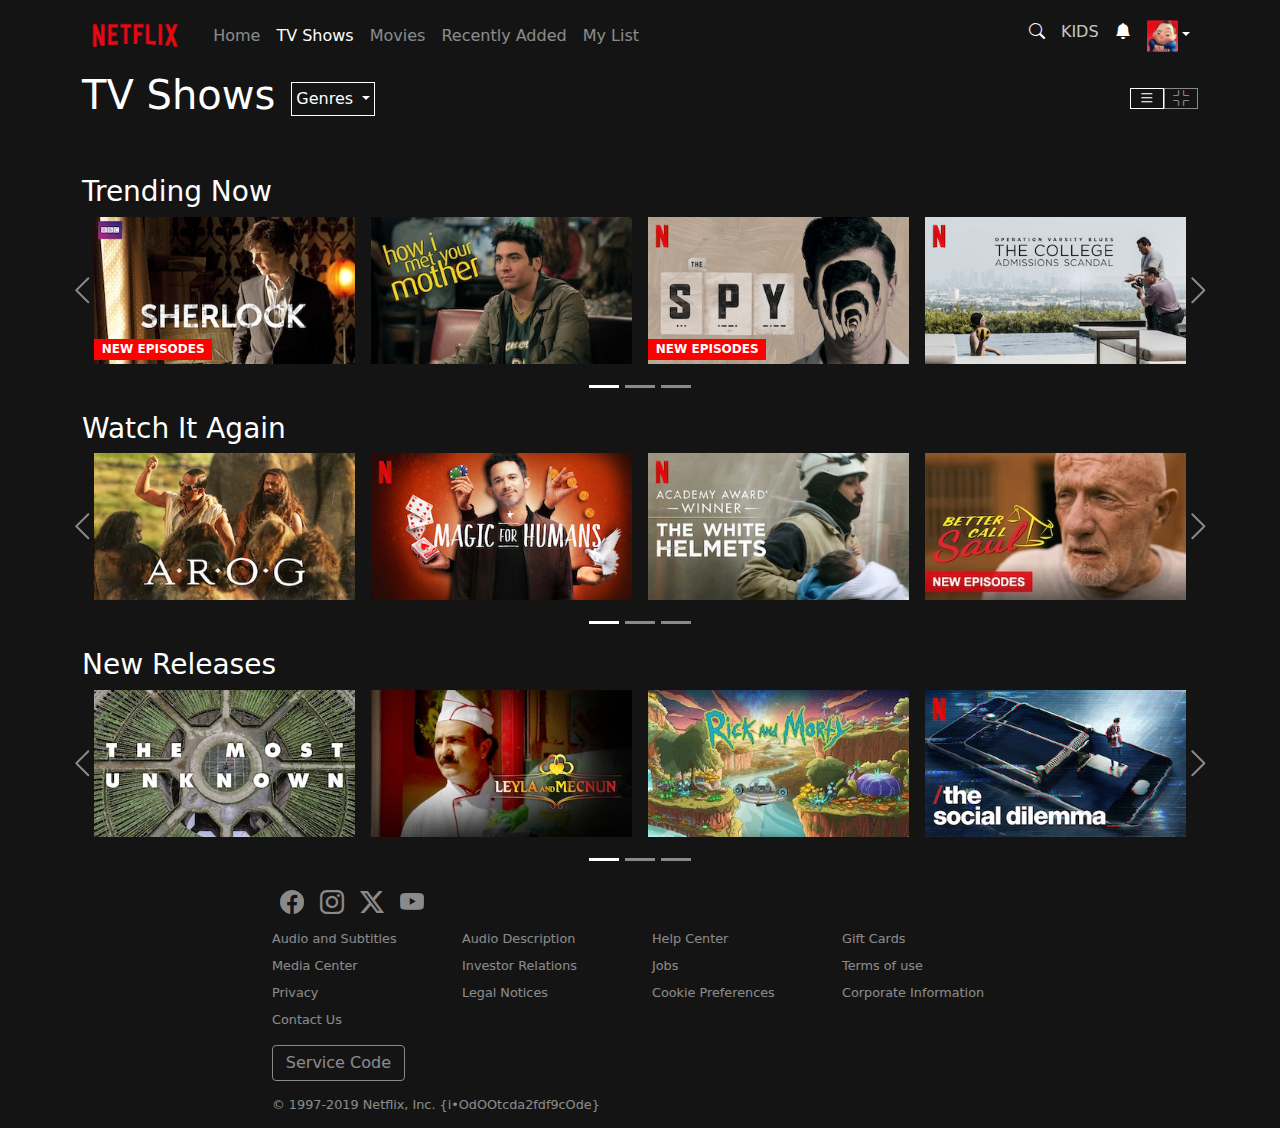
<file: index.html>
<!DOCTYPE html>
<html lang="en">
  <head>
    <meta charset="utf-8" />
    <meta name="viewport" content="width=device-width, initial-scale=1" />
    <link rel="stylesheet" href="./assets/myScss/myScss.css" />
    <title>HOME</title>
  </head>
  <body class="bg-darkNetflix text-white">
    <header class="container-fluid">
      <nav class="navbar navbar-expand-lg bg-darkNetflix">
        <div class="container">
          <a class="navbar-brand" href="#">
            <img src="./assets/img/netflix_logo.png" alt="Bootstrap" width="auto" height="45" />
          </a>
          <button
            class="navbar-toggler"
            type="button"
            data-bs-toggle="collapse"
            data-bs-target="#navbarSupportedContent"
            aria-controls="navbarSupportedContent"
            aria-expanded="false"
            aria-label="Toggle navigation"
          >
            <span class="navbar-toggler-icon"></span>
          </button>
          <div class="collapse navbar-collapse" id="navbarSupportedContent">
            <ul class="navbar-nav me-auto mb-2 mb-lg-0">
              <li class="nav-item">
                <a class="nav-link active text-white opacity-50" aria-current="page" href="#">Home</a>
              </li>
              <li class="nav-item">
                <a class="nav-link text-white" href="#">TV Shows</a>
              </li>
              <li class="nav-item">
                <a class="nav-link text-white opacity-50" href="#">Movies</a>
              </li>
              <li class="nav-item">
                <a class="nav-link text-white opacity-50" href="#">Recently Added</a>
              </li>
              <li class="nav-item">
                <a class="nav-link text-white opacity-50" href="#">My List</a>
              </li>
            </ul>
            <div class="d-flex" role="search">
              <ul class="navbar-nav me-auto mb-2 mb-lg-0">
                <li class="nav-item">
                  <a class="nav-link active text-white" aria-current="page" href="#"><i class="bi bi-search"></i></a>
                </li>
                <li class="nav-item">
                  <a class="nav-link active text-white opacity-75" aria-current="page" href="#">KIDS</a>
                </li>
                <li class="nav-item">
                  <a class="nav-link active text-white" aria-current="page" href="#"><i class="bi bi-bell-fill"></i></a>
                </li>
                <li class="nav-item dropdown">
                  <a class="nav-link dropdown-toggle text-white" href="#" role="button" data-bs-toggle="dropdown" aria-expanded="false"
                    ><img class="text-bg-pimary" style="height: 2rem" src="./assets/img/avatar.png" alt="avatar" srcset=""
                  /></a>
                  <ul class="dropdown-menu">
                    <li><a class="dropdown-item" href="profile.html">Profile</a></li>
                    <li><a class="dropdown-item" href="settings.html">Settings</a></li>
                    <li><hr class="dropdown-divider" /></li>
                    <li><a class="dropdown-item" href="#">theme</a></li>
                  </ul>
                </li>
              </ul>
            </div>
          </div>
        </div>
      </nav>
    </header>
    <main class="overflow-hidden">
      <section>
        <div class="container d-flex align-items-center justify-content-between">
          <!-- h1 main -->
          <div class="d-flex align-items-center">
            <h1>TV Shows</h1>
            <div class="dropdown">
              <!-- dropdown menu -->
              <button
                class="btn btn-darkNetflix border border-white rounded-0 p-1 mx-3 dropdown-toggle"
                type="button"
                data-bs-toggle="dropdown"
                aria-expanded="false"
              >
                Genres
              </button>
              <ul class="dropdown-menu">
                <li><a class="dropdown-item" href="#">Action</a></li>
                <li><a class="dropdown-item" href="#">Drama</a></li>
                <li><a class="dropdown-item" href="#">Adventure</a></li>
              </ul>
            </div>
          </div>
          <div><i class="bi bi-list border border-white px-2"></i><i class="bi bi-fullscreen-exit border border-white px-2 opacity-50"></i></div>
        </div>
      </section>
      <!-- caroselli -->
      <section>
        <!-- trend -->
        <div class="container my-5">
          <h3>Trending Now</h3>
          <div id="carouselExampleIndicators" class="carousel slide">
            <div class="carousel-indicators" style="bottom: -50px">
              <button
                type="button"
                data-bs-target="#carouselExampleIndicators"
                data-bs-slide-to="0"
                class="active"
                aria-current="true"
                aria-label="Slide 1"
              ></button>
              <button type="button" data-bs-target="#carouselExampleIndicators" data-bs-slide-to="1" aria-label="Slide 2"></button>
              <button type="button" data-bs-target="#carouselExampleIndicators" data-bs-slide-to="2" aria-label="Slide 3"></button>
            </div>

            <div class="carousel-inner">
              <!-- 1 -->
              <div class="carousel-item active">
                <div class="container text-center">
                  <div class="row row-cols-2 row-cols-md-4 g-3">
                    <div class="col position-relative">
                      <img src="./assets/img/media/media0.webp" class="d-block w-100" alt="..." />
                      <span class="badge badge-new-episodes rounded-0">NEW EPISODES</span>
                    </div>
                    <div class="col">
                      <img src="./assets/img/media/media22.webp" class="d-block w-100" alt="..." />
                    </div>
                    <div class="col position-relative">
                      <img src="./assets/img/media/media10.jpg" class="d-block w-100" alt="..." />
                      <span class="badge badge-new-episodes rounded-0">NEW EPISODES</span>
                    </div>
                    <div class="col">
                      <img src="./assets/img/media/media11.jpg" class="d-block w-100" alt="..." />
                    </div>
                  </div>
                </div>
              </div>
              <!-- 2 -->
              <div class="carousel-item">
                <div class="row row-cols-2 row-cols-md-4 g-3">
                  <div class="col">
                    <img src="./assets/img/media/media4.jpg" class="d-block w-100" alt="..." />
                  </div>
                  <div class="col">
                    <img src="./assets/img/media/media7.webp" class="d-block w-100" alt="..." />
                  </div>
                  <div class="col">
                    <img src="./assets/img/media/media10.jpg" class="d-block w-100" alt="..." />
                  </div>
                  <div class="col">
                    <img src="./assets/img/media/media19.webp" class="d-block w-100" alt="..." />
                  </div>
                </div>
              </div>
              <!-- 3 -->
              <div class="carousel-item">
                <div class="row row-cols-2 row-cols-md-4 g-3">
                  <div class="col">
                    <img src="./assets/img/media/media0.webp" class="d-block w-100" alt="..." />
                  </div>
                  <div class="col">
                    <img src="./assets/img/media/media1.jpg" class="d-block w-100" alt="..." />
                  </div>
                  <div class="col">
                    <img src="./assets/img/media/media10.jpg" class="d-block w-100" alt="..." />
                  </div>
                  <div class="col">
                    <img src="./assets/img/media/media11.jpg" class="d-block w-100" alt="..." />
                  </div>
                </div>
              </div>
            </div>

            <button
              class="carousel-control-prev top-50 start-0 translate-middle"
              type="button"
              data-bs-target="#carouselExampleIndicators"
              data-bs-slide="prev"
            >
              <span class="carousel-control-prev-icon" aria-hidden="true"></span>
              <span class="visually-hidden">Previous</span>
            </button>
            <button
              class="carousel-control-next top-50 start-100 translate-middle"
              type="button"
              data-bs-target="#carouselExampleIndicators"
              data-bs-slide="next"
            >
              <span class="carousel-control-next-icon" aria-hidden="true"></span>
              <span class="visually-hidden">Next</span>
            </button>
          </div>
        </div>
        <!-- Watch It Again -->
        <div class="container my-5">
          <h3>Watch It Again</h3>
          <div id="carouselExampleIndicators2" class="carousel slide">
            <div class="carousel-indicators" style="bottom: -50px">
              <button
                type="button"
                data-bs-target="#carouselExampleIndicators2"
                data-bs-slide-to="0"
                class="active"
                aria-current="true"
                aria-label="Slide 1"
              ></button>
              <button type="button" data-bs-target="#carouselExampleIndicators2" data-bs-slide-to="1" aria-label="Slide 2"></button>
              <button type="button" data-bs-target="#carouselExampleIndicators2" data-bs-slide-to="2" aria-label="Slide 3"></button>
            </div>

            <div class="carousel-inner">
              <!-- 1 -->
              <div class="carousel-item active">
                <div class="container text-center">
                  <div class="row row-cols-2 row-cols-md-4 g-3">
                    <div class="col">
                      <img src="./assets/img/media/media7.webp" class="d-block w-100" alt="..." />
                    </div>
                    <div class="col">
                      <img src="./assets/img/media/media30.jpg" class="d-block w-100" alt="..." />
                    </div>
                    <div class="col">
                      <img src="./assets/img/media/media17.jpg" class="d-block w-100" alt="..." />
                    </div>
                    <div class="col">
                      <img src="./assets/img/media/media19.webp" class="d-block w-100" alt="..." />
                    </div>
                  </div>
                </div>
              </div>
              <!-- 2 -->
              <div class="carousel-item">
                <div class="row row-cols-2 row-cols-md-4 g-3">
                  <div class="col">
                    <img src="./assets/img/media/media4.jpg" class="d-block w-100" alt="..." />
                  </div>
                  <div class="col">
                    <img src="./assets/img/media/media1.jpg" class="d-block w-100" alt="..." />
                  </div>
                  <div class="col">
                    <img src="./assets/img/media/media25.webp" class="d-block w-100" alt="..." />
                  </div>
                  <div class="col">
                    <img src="./assets/img/media/media11.jpg" class="d-block w-100" alt="..." />
                  </div>
                </div>
              </div>
              <!-- 3 -->
              <div class="carousel-item">
                <div class="row row-cols-2 row-cols-md-4 g-3">
                  <div class="col">
                    <img src="./assets/img/media/media0.webp" class="d-block w-100" alt="..." />
                  </div>
                  <div class="col">
                    <img src="./assets/img/media/media1.jpg" class="d-block w-100" alt="..." />
                  </div>
                  <div class="col">
                    <img src="./assets/img/media/media10.jpg" class="d-block w-100" alt="..." />
                  </div>
                  <div class="col">
                    <img src="./assets/img/media/media11.jpg" class="d-block w-100" alt="..." />
                  </div>
                </div>
              </div>
            </div>

            <button
              class="carousel-control-prev top-50 start-0 translate-middle"
              type="button"
              data-bs-target="#carouselExampleIndicators2"
              data-bs-slide="prev"
            >
              <span class="carousel-control-prev-icon" aria-hidden="true"></span>
              <span class="visually-hidden">Previous</span>
            </button>
            <button
              class="carousel-control-next top-50 start-100 translate-middle"
              type="button"
              data-bs-target="#carouselExampleIndicators2"
              data-bs-slide="next"
            >
              <span class="carousel-control-next-icon" aria-hidden="true"></span>
              <span class="visually-hidden">Next</span>
            </button>
          </div>
        </div>
        <!-- New Releases -->
        <div class="container my-5">
          <h3>New Releases</h3>
          <div id="carouselExampleIndicators3" class="carousel slide">
            <div class="carousel-indicators" style="bottom: -50px">
              <button
                type="button"
                data-bs-target="#carouselExampleIndicators3"
                data-bs-slide-to="0"
                class="active"
                aria-current="true"
                aria-label="Slide 1"
              ></button>
              <button type="button" data-bs-target="#carouselExampleIndicators3" data-bs-slide-to="1" aria-label="Slide 2"></button>
              <button type="button" data-bs-target="#carouselExampleIndicators3" data-bs-slide-to="2" aria-label="Slide 3"></button>
            </div>

            <div class="carousel-inner">
              <!-- 1 -->
              <div class="carousel-item active">
                <div class="container text-center">
                  <div class="row row-cols-2 row-cols-md-4 g-3">
                    <div class="col">
                      <img src="./assets/img/media/media31.webp" class="d-block w-100" alt="..." />
                    </div>
                    <div class="col">
                      <img src="./assets/img/media/media26.webp" class="d-block w-100" alt="..." />
                    </div>
                    <div class="col">
                      <img src="./assets/img/media/media16.webp" class="d-block w-100" alt="..." />
                    </div>
                    <div class="col">
                      <img src="./assets/img/media/media6.jpg" class="d-block w-100" alt="..." />
                    </div>
                  </div>
                </div>
              </div>
              <!-- 2 -->
              <div class="carousel-item">
                <div class="row row-cols-2 row-cols-md-4 g-3">
                  <div class="col">
                    <img src="./assets/img/media/media0.webp" class="d-block w-100" alt="..." />
                  </div>
                  <div class="col">
                    <img src="./assets/img/media/media1.jpg" class="d-block w-100" alt="..." />
                  </div>
                  <div class="col">
                    <img src="./assets/img/media/media28.jpg" class="d-block w-100" alt="..." />
                  </div>
                  <div class="col">
                    <img src="./assets/img/media/media11.jpg" class="d-block w-100" alt="..." />
                  </div>
                </div>
              </div>
              <!-- 3 -->
              <div class="carousel-item">
                <div class="row row-cols-2 row-cols-md-4 g-3">
                  <div class="col">
                    <img src="./assets/img/media/media0.webp" class="d-block w-100" alt="..." />
                  </div>
                  <div class="col">
                    <img src="./assets/img/media/media16.webp" class="d-block w-100" alt="..." />
                  </div>
                  <div class="col">
                    <img src="./assets/img/media/media10.jpg" class="d-block w-100" alt="..." />
                  </div>
                  <div class="col">
                    <img src="./assets/img/media/media2.webp" class="d-block w-100" alt="..." />
                  </div>
                </div>
              </div>
            </div>

            <button
              class="carousel-control-prev top-50 start-0 translate-middle"
              type="button"
              data-bs-target="#carouselExampleIndicators3"
              data-bs-slide="prev"
            >
              <span class="carousel-control-prev-icon" aria-hidden="true"></span>
              <span class="visually-hidden">Previous</span>
            </button>
            <button
              class="carousel-control-next top-50 start-100 translate-middle"
              type="button"
              data-bs-target="#carouselExampleIndicators3"
              data-bs-slide="next"
            >
              <span class="carousel-control-next-icon" aria-hidden="true"></span>
              <span class="visually-hidden">Next</span>
            </button>
          </div>
        </div>
      </section>
    </main>
    <footer>
      <section>
        <!-- social -->
        <div class="container">
          <div class="row">
            <div class="col offset-md-1 offset-lg-2">
              <i class="bi bi-facebook m-2 fs-4 opacity-50"></i><i class="bi bi-instagram m-2 fs-4 opacity-50"></i
              ><i class="bi bi-twitter-x m-2 fs-4 opacity-50"></i><i class="bi bi-youtube m-2 fs-4 opacity-50"></i>
            </div>
          </div>
        </div>
        <!-- footer info -->
        <div class="container">
          <div class="row row-cols-md-6">
            <div class="col offset-md-1 offset-lg-2">
              <ul class="list-unstyled">
                <li class="my-2 fs-piccolo">
                  <a class="link-offset-2 link-underline link-underline-opacity-0 text-white opacity-50" href="#">Audio and Subtitles</a>
                </li>
                <li class="my-2 fs-piccolo">
                  <a class="link-offset-2 link-underline link-underline-opacity-0 text-white opacity-50" href="#">Media Center</a>
                </li>
                <li class="my-2 fs-piccolo"><a class="link-offset-2 link-underline link-underline-opacity-0 text-white opacity-50" href="#">Privacy</a></li>
                <li class="my-2 fs-piccolo"><a class="link-offset-2 link-underline link-underline-opacity-0 text-white opacity-50" href="#">Contact Us</a></li>
              </ul>
            </div>
            <div class="col">
              <ul class="list-unstyled">
                <li class="my-2 fs-piccolo">
                  <a class="link-offset-2 link-underline link-underline-opacity-0 text-white opacity-50" href="#">Audio Description</a>
                </li>
                <li class="my-2 fs-piccolo">
                  <a class="link-offset-2 link-underline link-underline-opacity-0 text-white opacity-50" href="#">Investor Relations</a>
                </li>
                <li class="my-2 fs-piccolo">
                  <a class="link-offset-2 link-underline link-underline-opacity-0 text-white opacity-50" href="#">Legal Notices</a>
                </li>
              </ul>
            </div>
            <div class="col">
              <ul class="list-unstyled">
                <li class="my-2 fs-piccolo"><a class="link-offset-2 link-underline link-underline-opacity-0 text-white opacity-50" href="#">Help Center</a></li>
                <li class="my-2 fs-piccolo"><a class="link-offset-2 link-underline link-underline-opacity-0 text-white opacity-50" href="#">Jobs</a></li>
                <li class="my-2 fs-piccolo">
                  <a class="link-offset-2 link-underline link-underline-opacity-0 text-white opacity-50" href="#">Cookie Preferences</a>
                </li>
              </ul>
            </div>
            <div class="col">
              <ul class="list-unstyled">
                <li class="my-2 fs-piccolo"><a class="link-offset-2 link-underline link-underline-opacity-0 text-white opacity-50" href="#">Gift Cards</a></li>
                <li class="my-2 fs-piccolo">
                  <a class="link-offset-2 link-underline link-underline-opacity-0 text-white opacity-50" href="#">Terms of use</a>
                </li>
                <li class="my-2 fs-piccolo">
                  <a class="link-offset-2 link-underline link-underline-opacity-0 text-white opacity-50" href="#">Corporate Information</a>
                </li>
              </ul>
            </div>
          </div>
          <div class="row">
            <div class="col offset-md-1 offset-lg-2">
              <button type="button" class="transparent-btn">Service Code</button>
              <h6 class="fs-piccolo opacity-50 my-3">&copy; 1997-2019 Netflix, Inc. {i•OdOOtcda2fdf9cOde}</h6>
            </div>
          </div>
        </div>
      </section>
    </footer>
    <script
      src="https://cdn.jsdelivr.net/npm/bootstrap@5.3.3/dist/js/bootstrap.bundle.min.js"
      integrity="sha384-YvpcrYf0tY3lHB60NNkmXc5s9fDVZLESaAA55NDzOxhy9GkcIdslK1eN7N6jIeHz"
      crossorigin="anonymous"
    ></script>
  </body>
</html>
</file>
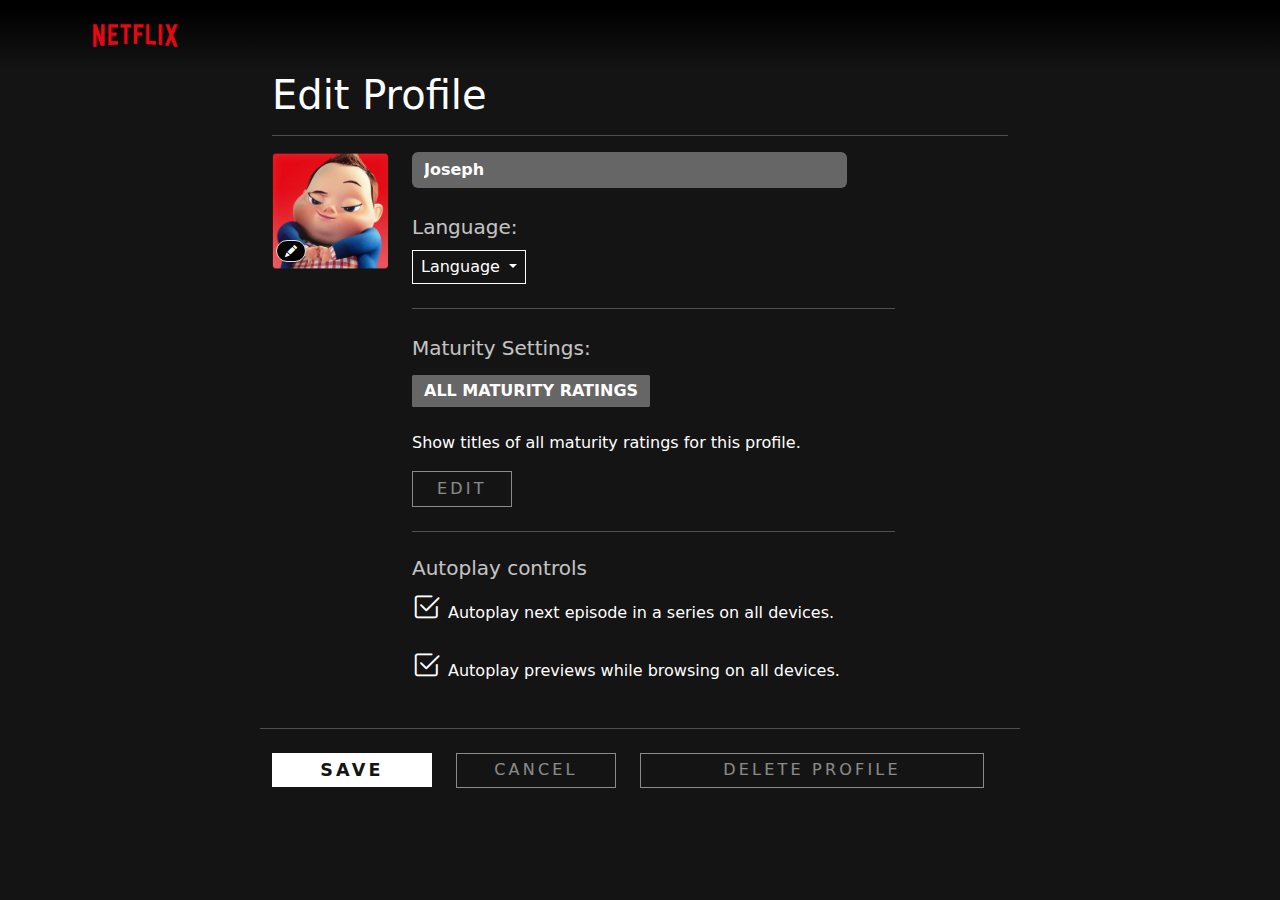
<file: profile.html>
<!DOCTYPE html>
<html lang="en">
  <head>
    <meta charset="utf-8" />
    <meta name="viewport" content="width=device-width, initial-scale=1" />
    <link rel="stylesheet" href="./assets/myScss/myScss.css" />
    <title>PROFILE</title>
  </head>
  <body class="bg-darkNetflix text-white">
    <header class="container-fluid bg-Net-Gradient">
      <nav class="navbar navbar-expand-lg">
        <div class="container">
          <a class="navbar-brand" href="index.html">
            <img src="./assets/img/netflix_logo.png" alt="Bootstrap" width="auto" height="45" />
          </a>
        </div>
      </nav>
    </header>
    <main>
      <section>
        <div class="container">
          <div class="row">
            <div class="col col-md-8 offset-md-1 offset-lg-2">
              <h1 class="fs-grande">Edit Profile</h1>
              <hr />
              <div class="row">
                <!-- img profilo -->
                <!-- col 1-1 -->
                <div style="width: 20%; max-width: 140px; min-width: 100px" class="col">
                  <div class="position-relative">
                    <img class="w-100" src="./assets/img/avatar.png" alt="avatar" />
                    <span class="badge bg-black rounded-pill border position-absolute bottom-0 start-0 my-2 mx-1"
                      ><a href="#" class="text-white"><i class="bi bi-pencil-fill"></i></a
                    ></span>
                  </div>
                </div>

                <!-- col 1-2 -->
                <!-- user name -->
                <div class="col col-md-8">
                  <div class="d-flex flex-column m-0 me-5">
                    <div class="input-group flex-nowrap mb-4">
                      <input
                        type="text"
                        class="form-control fw-semibold bg-grayNet text-white border border-0"
                        placeholder="Username"
                        aria-label="Username"
                        aria-describedby="addon-wrapping"
                        value="Joseph"
                        readonly
                      />
                    </div>

                    <!-- lingua -->
                    <label class="mb-2 fs-5 opacity-75" for="inputGroupSelect03">Language:</label>
                    <div class="dropdown">
                      <!-- dropdown menu -->
                      <button
                        class="btn btn-darkNetflix border border-white rounded-0 p-1 px-2 dropdown-toggle"
                        type="button"
                        data-bs-toggle="dropdown"
                        aria-expanded="false"
                      >
                        Language
                      </button>
                      <ul class="dropdown-menu">
                        <li><a class="dropdown-item" href="#">Italian</a></li>
                        <li><a class="dropdown-item" href="#">Japanese</a></li>
                        <li><a class="dropdown-item" href="#">spanish</a></li>
                      </ul>
                    </div>
                  </div>
                  <!-- settings -->
                  <hr class="my-4" />
                  <div class="d-flex flex-column align-items-start">
                    <label class="mb-2 fs-5 opacity-75" for="ALL MATURITY RATINGS">Maturity Settings:</label>
                    <button type="button" id="ALL MATURITY RATINGS" class="graySet-btn fw-semibold mt-1 mb-4">ALL MATURITY RATINGS</button>
                    <p>Show titles of all maturity ratings for this profile.</p>
                    <button type="button" class="transparent-btn rounded-0 px-4 fw-light" style="letter-spacing: 0.2rem">EDIT</button>
                  </div>
                  <!-- Controls -->
                  <hr class="my-4" />
                  <div>
                    <h5 class="fw-normal opacity-75">Autoplay controls</h5>
                    <div>
                      <p><i class="bi bi-check2-square fs-3 me-2"></i>Autoplay next episode in a series on all devices.</p>
                    </div>
                    <div>
                      <p><i class="bi bi-check2-square fs-3 me-2"></i>Autoplay previews while browsing on all devices.</p>
                    </div>
                  </div>
                </div>
                <hr class="my-4" />
                <div class="row">
                  <div class="col col-4 col-md-3">
                    <button type="button" class="whiteSave-btn w-100" style="letter-spacing: 0.2rem">SAVE</button>
                  </div>
                  <div class="col col-4 col-md-3">
                    <button type="button" class="transparent-btn rounded-0 w-100" style="letter-spacing: 0.2rem">CANCEL</button>
                  </div>
                  <div class="col col-4 col-md-6">
                    <button type="button" class="transparent-btn rounded-0 w-100" style="letter-spacing: 0.2rem">DELETE PROFILE</button>
                  </div>
                </div>
              </div>
            </div>
          </div>
        </div>
      </section>
    </main>
    <script
      src="https://cdn.jsdelivr.net/npm/bootstrap@5.3.3/dist/js/bootstrap.bundle.min.js"
      integrity="sha384-YvpcrYf0tY3lHB60NNkmXc5s9fDVZLESaAA55NDzOxhy9GkcIdslK1eN7N6jIeHz"
      crossorigin="anonymous"
    ></script>
  </body>
</html>
</file>
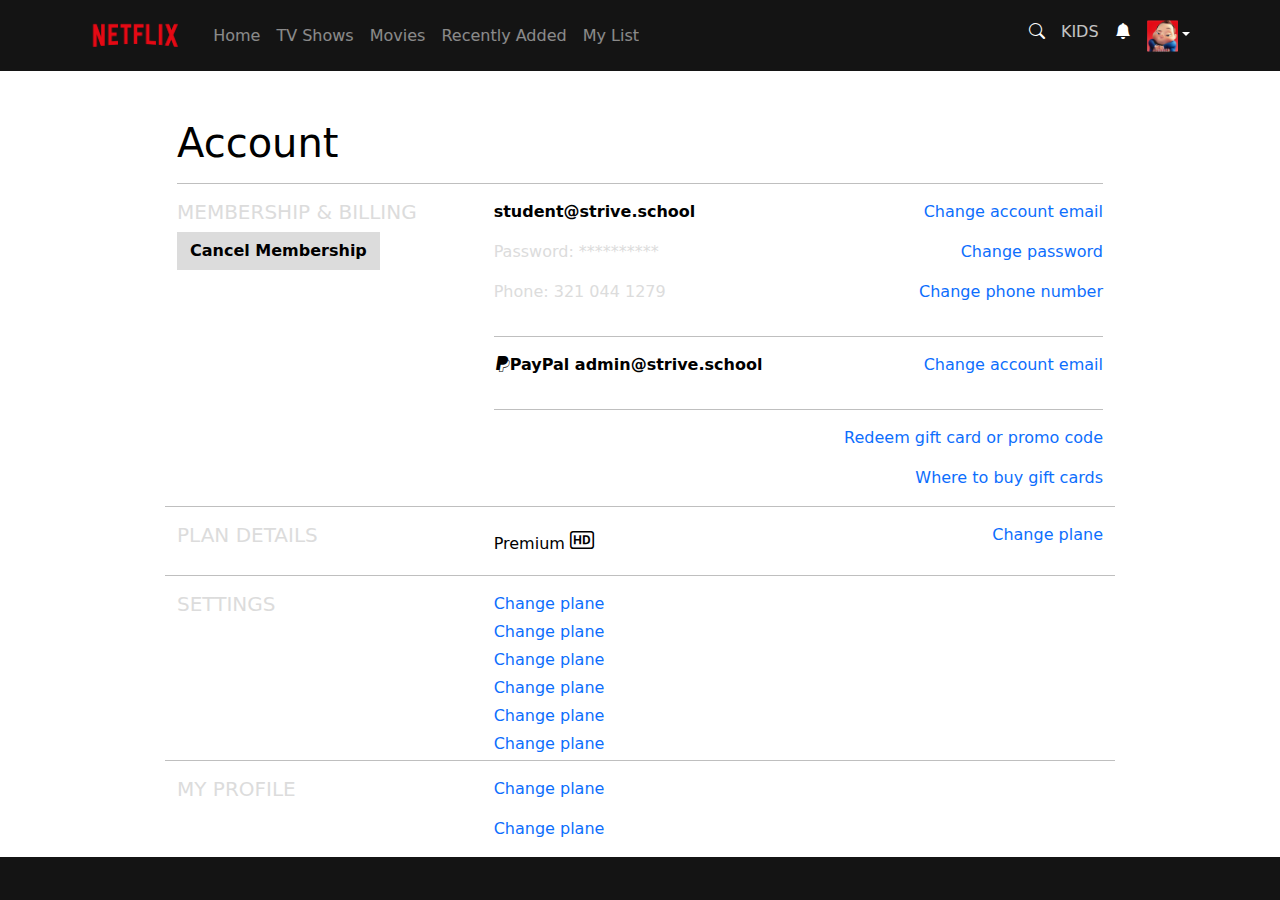
<file: settings.html>
<!DOCTYPE html>
<html lang="en">
  <head>
    <meta charset="utf-8" />
    <meta name="viewport" content="width=device-width, initial-scale=1" />
    <link rel="stylesheet" href="./assets/myScss/myScss.css" />
    <title>SETTINGS</title>
  </head>
  <body class="bg-darkNetflix text-white">
    <header class="container-fluid">
      <nav class="navbar navbar-expand-lg bg-darkNetflix">
        <div class="container">
          <a class="navbar-brand" href="index.html">
            <img src="./assets/img/netflix_logo.png" alt="Bootstrap" width="auto" height="45" />
          </a>
          <button
            class="navbar-toggler"
            type="button"
            data-bs-toggle="collapse"
            data-bs-target="#navbarSupportedContent"
            aria-controls="navbarSupportedContent"
            aria-expanded="false"
            aria-label="Toggle navigation"
          >
            <span class="navbar-toggler-icon"></span>
          </button>
          <div class="collapse navbar-collapse" id="navbarSupportedContent">
            <ul class="navbar-nav me-auto mb-2 mb-lg-0">
              <li class="nav-item">
                <a class="nav-link active text-white opacity-50" aria-current="page" href="#">Home</a>
              </li>
              <li class="nav-item">
                <a class="nav-link text-white opacity-50" href="#">TV Shows</a>
              </li>
              <li class="nav-item">
                <a class="nav-link text-white opacity-50" href="#">Movies</a>
              </li>
              <li class="nav-item">
                <a class="nav-link text-white opacity-50" href="#">Recently Added</a>
              </li>
              <li class="nav-item">
                <a class="nav-link text-white opacity-50" href="#">My List</a>
              </li>
            </ul>
            <div class="d-flex" role="search">
              <ul class="navbar-nav me-auto mb-2 mb-lg-0">
                <li class="nav-item">
                  <a class="nav-link active text-white" aria-current="page" href="#"><i class="bi bi-search"></i></a>
                </li>
                <li class="nav-item">
                  <a class="nav-link active text-white opacity-75" aria-current="page" href="#">KIDS</a>
                </li>
                <li class="nav-item">
                  <a class="nav-link active text-white" aria-current="page" href="#"><i class="bi bi-bell-fill"></i></a>
                </li>
                <li class="nav-item dropdown">
                  <a class="nav-link dropdown-toggle text-white" href="#" role="button" data-bs-toggle="dropdown" aria-expanded="false"
                    ><img class="text-bg-pimary" style="height: 2rem" src="./assets/img/avatar.png" alt="avatar" srcset=""
                  /></a>
                  <ul class="dropdown-menu">
                    <li><a class="dropdown-item" href="profile.html">Profile</a></li>
                    <li><a class="dropdown-item" href="#">Settings</a></li>
                    <li><hr class="dropdown-divider" /></li>
                    <li><a class="dropdown-item" href="#">theme</a></li>
                  </ul>
                </li>
              </ul>
            </div>
          </div>
        </div>
      </nav>
    </header>
    <main class="bg-white text-black">
      <section>
        <div class="container">
          <div class="row">
            <div class="col col-md-10 offset-md-1">
              <h1 class="fs-grande mt-5">Account</h1>
              <hr />
              <div class="row">
                <!-- img profilo -->
                <!-- col 1-1 -->
                <div class="col col-4">
                  <h5 style="color: gainsboro">MEMBERSHIP & BILLING</h5>
                  <button type="button" class="btn rounded-0 fw-semibold" style="color: black; background-color: gainsboro">Cancel Membership</button>
                </div>

                <!-- col 1-2 -->
                <!-- user name -->
                <div class="col col-8">
                  <div class="d-flex flex-column m-0">
                    <div class="d-flex justify-content-between">
                      <p class="fw-bold">student@strive.school</p>
                      <p><a href="#" class="link-underline link-underline-opacity-0">Change account email</a></p>
                    </div>
                    <div class="d-flex justify-content-between">
                      <p style="color: gainsboro">Password: **********</p>
                      <p><a href="#" class="link-underline link-underline-opacity-0">Change password</a></p>
                    </div>
                    <div class="d-flex justify-content-between">
                      <p style="color: gainsboro">Phone: 321 044 1279</p>
                      <p><a href="#" class="link-underline link-underline-opacity-0">Change phone number</a></p>
                    </div>
                  </div>
                  <!-- paypal -->
                  <hr />
                  <div class="d-flex flex-column">
                    <div class="d-flex justify-content-between">
                      <p class="fw-bold"><i class="bi bi-paypal"></i>PayPal admin@strive.school</p>
                      <p><a href="#" class="link-underline link-underline-opacity-0">Change account email</a></p>
                    </div>
                  </div>
                  <!-- link-->
                  <hr />
                  <div class="d-flex flex-column">
                    <div class="d-flex justify-content-end">
                      <p><a href="#" class="link-underline link-underline-opacity-0">Redeem gift card or promo code</a></p>
                    </div>
                    <div class="d-flex justify-content-end">
                      <p><a href="#" class="link-underline link-underline-opacity-0">Where to buy gift cards</a></p>
                    </div>
                  </div>
                </div>
                <hr />
              </div>
              <!-- row -->
              <div class="row">
                <!-- col 1-1 -->
                <div class="col col-4">
                  <h5 style="color: gainsboro">PLAN DETAILS</h5>
                </div>

                <!-- col 1-2 -->
                <!-- user name -->
                <div class="col col-8">
                  <div class="d-flex flex-column m-0">
                    <div class="d-flex justify-content-between">
                      <p>Premium <i class="bi bi-badge-hd fs-4"></i></p>
                      <p><a href="#" class="link-underline link-underline-opacity-0">Change plane</a></p>
                    </div>
                  </div>
                </div>
                <hr />
              </div>
              <!-- row -->
              <div class="row">
                <!-- col 1-1 -->
                <div class="col col-4">
                  <h5 style="color: gainsboro">SETTINGS</h5>
                </div>

                <!-- col 1-2 -->
                <!-- user name -->
                <div class="col col-8">
                  <div class="d-flex flex-column m-0">
                    <p class="mb-1"><a href="#" class="link-underline link-underline-opacity-0">Change plane</a></p>
                    <p class="mb-1"><a href="#" class="link-underline link-underline-opacity-0">Change plane</a></p>
                    <p class="mb-1"><a href="#" class="link-underline link-underline-opacity-0">Change plane</a></p>
                    <p class="mb-1"><a href="#" class="link-underline link-underline-opacity-0">Change plane</a></p>
                    <p class="mb-1"><a href="#" class="link-underline link-underline-opacity-0">Change plane</a></p>
                    <p class="mb-1"><a href="#" class="link-underline link-underline-opacity-0">Change plane</a></p>
                  </div>
                </div>
                <hr />
              </div>
              <!-- row -->
              <div class="row">
                <!-- col 1-1 -->
                <div class="col col-4">
                  <h5 style="color: gainsboro">MY PROFILE</h5>
                </div>

                <!-- col 1-2 -->
                <!-- user name -->
                <div class="col col-8">
                  <div class="d-flex flex-column m-0">
                    <p><a href="#" class="link-underline link-underline-opacity-0">Change plane</a></p>
                    <p><a href="#" class="link-underline link-underline-opacity-0">Change plane</a></p>
                  </div>
                </div>
              </div>
            </div>
          </div>
        </div>
      </section>
    </main>
    <script
      src="https://cdn.jsdelivr.net/npm/bootstrap@5.3.3/dist/js/bootstrap.bundle.min.js"
      integrity="sha384-YvpcrYf0tY3lHB60NNkmXc5s9fDVZLESaAA55NDzOxhy9GkcIdslK1eN7N6jIeHz"
      crossorigin="anonymous"
    ></script>
  </body>
</html>
</file>
<file: assets/myScss/myScss.css>
@charset "UTF-8";
@import url("https://cdn.jsdelivr.net/npm/bootstrap-icons@1.11.3/font/bootstrap-icons.min.css");
.badge-new-episodes {
  background-color: red;
  padding: 0;
  border-radius: 0;
  position: absolute;
  bottom: 0;
  left: 0;
  margin-bottom: 0.25rem;
  margin-left: 0.5rem;
}

.bg-Net-Gradient {
  background: rgb(255, 255, 255);
  background: linear-gradient(0deg, rgba(255, 255, 255, 0) 0%, rgb(0, 0, 0) 88%);
}

.transparent-btn {
  background-color: transparent;
  opacity: 50%;
  color: #fff;
  border: 1px solid #fff;
  padding: 0.3rem 0.8rem;
  border-radius: 0.25rem;
  font-size: 1rem;
  cursor: pointer;
  transition: background-color 0.3s ease, color 0.3s ease, transform 0.1s ease;
}
.transparent-btn:hover {
  background-color: rgba(255, 255, 255, 0.2);
  color: #fff;
  opacity: 100%;
}
.transparent-btn:active {
  background-color: rgba(255, 255, 255, 0.3);
  transform: scale(0.9);
}

.graySet-btn {
  background-color: #666666;
  color: #fff;
  border: none;
  padding: 0.25rem 0.75rem;
  border-radius: 0.1rem;
  font-size: 1rem;
  cursor: pointer;
  transition: background-color 0.3s ease, color 0.3s ease, transform 0.1s ease;
}
.graySet-btn:hover {
  background-color: #666666;
}
.graySet-btn:active {
  background-color: #666666;
  transform: scale(0.98);
}

.whiteSave-btn {
  background-color: #ffffff;
  color: #141414;
  border: none;
  padding: 0.25rem 0.75rem;
  font-size: 1.1rem;
  font-weight: 700;
  cursor: pointer;
  transition: background-color 0.3s ease, color 0.3s ease, transform 0.1s ease;
}
.whiteSave-btn:hover {
  background-color: #666666;
}
.whiteSave-btn:active {
  background-color: #666666;
  transform: scale(0.98);
}

/*!
 * Bootstrap  v5.3.3 (https://getbootstrap.com/)
 * Copyright 2011-2024 The Bootstrap Authors
 * Licensed under MIT (https://github.com/twbs/bootstrap/blob/main/LICENSE)
 */
:root,
[data-bs-theme=light] {
  --bs-darkNetflix: #141414;
  --bs-grayNet: #666666;
  --bs-gray-100: #f8f9fa;
  --bs-gray-200: #e9ecef;
  --bs-gray-300: #dee2e6;
  --bs-gray-400: #ced4da;
  --bs-gray-500: #adb5bd;
  --bs-gray-600: #6c757d;
  --bs-gray-700: #495057;
  --bs-gray-800: #343a40;
  --bs-gray-900: #212529;
  --bs-darkNetflix: #141414;
  --bs-grayNet: #666666;
  --bs-darkNetflix-rgb: 20, 20, 20;
  --bs-grayNet-rgb: 102, 102, 102;
  --bs-primary-text-emphasis: #052c65;
  --bs-secondary-text-emphasis: #2b2f32;
  --bs-success-text-emphasis: #0a3622;
  --bs-info-text-emphasis: #055160;
  --bs-warning-text-emphasis: #664d03;
  --bs-danger-text-emphasis: #58151c;
  --bs-light-text-emphasis: #495057;
  --bs-dark-text-emphasis: #495057;
  --bs-primary-bg-subtle: #cfe2ff;
  --bs-secondary-bg-subtle: #e2e3e5;
  --bs-success-bg-subtle: #d1e7dd;
  --bs-info-bg-subtle: #cff4fc;
  --bs-warning-bg-subtle: #fff3cd;
  --bs-danger-bg-subtle: #f8d7da;
  --bs-light-bg-subtle: #fcfcfd;
  --bs-dark-bg-subtle: #ced4da;
  --bs-primary-border-subtle: #9ec5fe;
  --bs-secondary-border-subtle: #c4c8cb;
  --bs-success-border-subtle: #a3cfbb;
  --bs-info-border-subtle: #9eeaf9;
  --bs-warning-border-subtle: #ffe69c;
  --bs-danger-border-subtle: #f1aeb5;
  --bs-light-border-subtle: #e9ecef;
  --bs-dark-border-subtle: #adb5bd;
  --bs-white-rgb: 255, 255, 255;
  --bs-black-rgb: 0, 0, 0;
  --bs-font-sans-serif: system-ui, -apple-system, "Segoe UI", Roboto, "Helvetica Neue", "Noto Sans", "Liberation Sans", Arial, sans-serif, "Apple Color Emoji", "Segoe UI Emoji", "Segoe UI Symbol", "Noto Color Emoji";
  --bs-font-monospace: SFMono-Regular, Menlo, Monaco, Consolas, "Liberation Mono", "Courier New", monospace;
  --bs-gradient: linear-gradient(180deg, rgba(255, 255, 255, 0.15), rgba(255, 255, 255, 0));
  --bs-body-font-family: var(--bs-font-sans-serif);
  --bs-body-font-size: 1rem;
  --bs-body-font-weight: 400;
  --bs-body-line-height: 1.5;
  --bs-body-color: #212529;
  --bs-body-color-rgb: 33, 37, 41;
  --bs-body-bg: #fff;
  --bs-body-bg-rgb: 255, 255, 255;
  --bs-emphasis-color: #000;
  --bs-emphasis-color-rgb: 0, 0, 0;
  --bs-secondary-color: rgba(33, 37, 41, 0.75);
  --bs-secondary-color-rgb: 33, 37, 41;
  --bs-secondary-bg: #e9ecef;
  --bs-secondary-bg-rgb: 233, 236, 239;
  --bs-tertiary-color: rgba(33, 37, 41, 0.5);
  --bs-tertiary-color-rgb: 33, 37, 41;
  --bs-tertiary-bg: #f8f9fa;
  --bs-tertiary-bg-rgb: 248, 249, 250;
  --bs-heading-color: inherit;
  --bs-link-color: #0d6efd;
  --bs-link-color-rgb: 13, 110, 253;
  --bs-link-decoration: underline;
  --bs-link-hover-color: #0a58ca;
  --bs-link-hover-color-rgb: 10, 88, 202;
  --bs-code-color: #d63384;
  --bs-highlight-color: #212529;
  --bs-highlight-bg: #fff3cd;
  --bs-border-width: 1px;
  --bs-border-style: solid;
  --bs-border-color: #dee2e6;
  --bs-border-color-translucent: rgba(0, 0, 0, 0.175);
  --bs-border-radius: 0.375rem;
  --bs-border-radius-sm: 0.25rem;
  --bs-border-radius-lg: 0.5rem;
  --bs-border-radius-xl: 1rem;
  --bs-border-radius-xxl: 2rem;
  --bs-border-radius-2xl: var(--bs-border-radius-xxl);
  --bs-border-radius-pill: 50rem;
  --bs-box-shadow: 0 0.5rem 1rem rgba(0, 0, 0, 0.15);
  --bs-box-shadow-sm: 0 0.125rem 0.25rem rgba(0, 0, 0, 0.075);
  --bs-box-shadow-lg: 0 1rem 3rem rgba(0, 0, 0, 0.175);
  --bs-box-shadow-inset: inset 0 1px 2px rgba(0, 0, 0, 0.075);
  --bs-focus-ring-width: 0.25rem;
  --bs-focus-ring-opacity: 0.25;
  --bs-focus-ring-color: rgba(13, 110, 253, 0.25);
  --bs-form-valid-color: #198754;
  --bs-form-valid-border-color: #198754;
  --bs-form-invalid-color: #dc3545;
  --bs-form-invalid-border-color: #dc3545;
}

[data-bs-theme=dark] {
  color-scheme: dark;
  --bs-body-color: #dee2e6;
  --bs-body-color-rgb: 222, 226, 230;
  --bs-body-bg: #212529;
  --bs-body-bg-rgb: 33, 37, 41;
  --bs-emphasis-color: #fff;
  --bs-emphasis-color-rgb: 255, 255, 255;
  --bs-secondary-color: rgba(222, 226, 230, 0.75);
  --bs-secondary-color-rgb: 222, 226, 230;
  --bs-secondary-bg: #343a40;
  --bs-secondary-bg-rgb: 52, 58, 64;
  --bs-tertiary-color: rgba(222, 226, 230, 0.5);
  --bs-tertiary-color-rgb: 222, 226, 230;
  --bs-tertiary-bg: #2b3035;
  --bs-tertiary-bg-rgb: 43, 48, 53;
  --bs-primary-text-emphasis: #6ea8fe;
  --bs-secondary-text-emphasis: #a7acb1;
  --bs-success-text-emphasis: #75b798;
  --bs-info-text-emphasis: #6edff6;
  --bs-warning-text-emphasis: #ffda6a;
  --bs-danger-text-emphasis: #ea868f;
  --bs-light-text-emphasis: #f8f9fa;
  --bs-dark-text-emphasis: #dee2e6;
  --bs-primary-bg-subtle: #031633;
  --bs-secondary-bg-subtle: #161719;
  --bs-success-bg-subtle: #051b11;
  --bs-info-bg-subtle: #032830;
  --bs-warning-bg-subtle: #332701;
  --bs-danger-bg-subtle: #2c0b0e;
  --bs-light-bg-subtle: #343a40;
  --bs-dark-bg-subtle: #1a1d20;
  --bs-primary-border-subtle: #084298;
  --bs-secondary-border-subtle: #41464b;
  --bs-success-border-subtle: #0f5132;
  --bs-info-border-subtle: #087990;
  --bs-warning-border-subtle: #997404;
  --bs-danger-border-subtle: #842029;
  --bs-light-border-subtle: #495057;
  --bs-dark-border-subtle: #343a40;
  --bs-heading-color: inherit;
  --bs-link-color: #6ea8fe;
  --bs-link-hover-color: #8bb9fe;
  --bs-link-color-rgb: 110, 168, 254;
  --bs-link-hover-color-rgb: 139, 185, 254;
  --bs-code-color: #e685b5;
  --bs-highlight-color: #dee2e6;
  --bs-highlight-bg: #664d03;
  --bs-border-color: #495057;
  --bs-border-color-translucent: rgba(255, 255, 255, 0.15);
  --bs-form-valid-color: #75b798;
  --bs-form-valid-border-color: #75b798;
  --bs-form-invalid-color: #ea868f;
  --bs-form-invalid-border-color: #ea868f;
}

*,
*::before,
*::after {
  box-sizing: border-box;
}

@media (prefers-reduced-motion: no-preference) {
  :root {
    scroll-behavior: smooth;
  }
}

body {
  margin: 0;
  font-family: var(--bs-body-font-family);
  font-size: var(--bs-body-font-size);
  font-weight: var(--bs-body-font-weight);
  line-height: var(--bs-body-line-height);
  color: var(--bs-body-color);
  text-align: var(--bs-body-text-align);
  background-color: var(--bs-body-bg);
  -webkit-text-size-adjust: 100%;
  -webkit-tap-highlight-color: rgba(0, 0, 0, 0);
}

hr {
  margin: 1rem 0;
  color: inherit;
  border: 0;
  border-top: var(--bs-border-width) solid;
  opacity: 0.25;
}

h6, .h6, h5, .h5, h4, .h4, h3, .h3, h2, .h2, h1, .h1 {
  margin-top: 0;
  margin-bottom: 0.5rem;
  font-weight: 500;
  line-height: 1.2;
  color: var(--bs-heading-color);
}

h1, .h1 {
  font-size: calc(1.375rem + 1.5vw);
}
@media (min-width: 1200px) {
  h1, .h1 {
    font-size: 2.5rem;
  }
}

h2, .h2 {
  font-size: calc(1.325rem + 0.9vw);
}
@media (min-width: 1200px) {
  h2, .h2 {
    font-size: 2rem;
  }
}

h3, .h3 {
  font-size: calc(1.3rem + 0.6vw);
}
@media (min-width: 1200px) {
  h3, .h3 {
    font-size: 1.75rem;
  }
}

h4, .h4 {
  font-size: calc(1.275rem + 0.3vw);
}
@media (min-width: 1200px) {
  h4, .h4 {
    font-size: 1.5rem;
  }
}

h5, .h5 {
  font-size: 1.25rem;
}

h6, .h6 {
  font-size: 1rem;
}

p {
  margin-top: 0;
  margin-bottom: 1rem;
}

abbr[title] {
  -webkit-text-decoration: underline dotted;
          text-decoration: underline dotted;
  cursor: help;
  -webkit-text-decoration-skip-ink: none;
          text-decoration-skip-ink: none;
}

address {
  margin-bottom: 1rem;
  font-style: normal;
  line-height: inherit;
}

ol,
ul {
  padding-left: 2rem;
}

ol,
ul,
dl {
  margin-top: 0;
  margin-bottom: 1rem;
}

ol ol,
ul ul,
ol ul,
ul ol {
  margin-bottom: 0;
}

dt {
  font-weight: 700;
}

dd {
  margin-bottom: 0.5rem;
  margin-left: 0;
}

blockquote {
  margin: 0 0 1rem;
}

b,
strong {
  font-weight: bolder;
}

small, .small {
  font-size: 0.875em;
}

mark, .mark {
  padding: 0.1875em;
  color: var(--bs-highlight-color);
  background-color: var(--bs-highlight-bg);
}

sub,
sup {
  position: relative;
  font-size: 0.75em;
  line-height: 0;
  vertical-align: baseline;
}

sub {
  bottom: -0.25em;
}

sup {
  top: -0.5em;
}

a {
  color: rgba(var(--bs-link-color-rgb), var(--bs-link-opacity, 1));
  text-decoration: underline;
}
a:hover {
  --bs-link-color-rgb: var(--bs-link-hover-color-rgb);
}

a:not([href]):not([class]), a:not([href]):not([class]):hover {
  color: inherit;
  text-decoration: none;
}

pre,
code,
kbd,
samp {
  font-family: var(--bs-font-monospace);
  font-size: 1em;
}

pre {
  display: block;
  margin-top: 0;
  margin-bottom: 1rem;
  overflow: auto;
  font-size: 0.875em;
}
pre code {
  font-size: inherit;
  color: inherit;
  word-break: normal;
}

code {
  font-size: 0.875em;
  color: var(--bs-code-color);
  word-wrap: break-word;
}
a > code {
  color: inherit;
}

kbd {
  padding: 0.1875rem 0.375rem;
  font-size: 0.875em;
  color: var(--bs-body-bg);
  background-color: var(--bs-body-color);
  border-radius: 0.25rem;
}
kbd kbd {
  padding: 0;
  font-size: 1em;
}

figure {
  margin: 0 0 1rem;
}

img,
svg {
  vertical-align: middle;
}

table {
  caption-side: bottom;
  border-collapse: collapse;
}

caption {
  padding-top: 0.5rem;
  padding-bottom: 0.5rem;
  color: var(--bs-secondary-color);
  text-align: left;
}

th {
  text-align: inherit;
  text-align: -webkit-match-parent;
}

thead,
tbody,
tfoot,
tr,
td,
th {
  border-color: inherit;
  border-style: solid;
  border-width: 0;
}

label {
  display: inline-block;
}

button {
  border-radius: 0;
}

button:focus:not(:focus-visible) {
  outline: 0;
}

input,
button,
select,
optgroup,
textarea {
  margin: 0;
  font-family: inherit;
  font-size: inherit;
  line-height: inherit;
}

button,
select {
  text-transform: none;
}

[role=button] {
  cursor: pointer;
}

select {
  word-wrap: normal;
}
select:disabled {
  opacity: 1;
}

[list]:not([type=date]):not([type=datetime-local]):not([type=month]):not([type=week]):not([type=time])::-webkit-calendar-picker-indicator {
  display: none !important;
}

button,
[type=button],
[type=reset],
[type=submit] {
  -webkit-appearance: button;
}
button:not(:disabled),
[type=button]:not(:disabled),
[type=reset]:not(:disabled),
[type=submit]:not(:disabled) {
  cursor: pointer;
}

::-moz-focus-inner {
  padding: 0;
  border-style: none;
}

textarea {
  resize: vertical;
}

fieldset {
  min-width: 0;
  padding: 0;
  margin: 0;
  border: 0;
}

legend {
  float: left;
  width: 100%;
  padding: 0;
  margin-bottom: 0.5rem;
  font-size: calc(1.275rem + 0.3vw);
  line-height: inherit;
}
@media (min-width: 1200px) {
  legend {
    font-size: 1.5rem;
  }
}
legend + * {
  clear: left;
}

::-webkit-datetime-edit-fields-wrapper,
::-webkit-datetime-edit-text,
::-webkit-datetime-edit-minute,
::-webkit-datetime-edit-hour-field,
::-webkit-datetime-edit-day-field,
::-webkit-datetime-edit-month-field,
::-webkit-datetime-edit-year-field {
  padding: 0;
}

::-webkit-inner-spin-button {
  height: auto;
}

[type=search] {
  -webkit-appearance: textfield;
  outline-offset: -2px;
}

/* rtl:raw:
[type="tel"],
[type="url"],
[type="email"],
[type="number"] {
  direction: ltr;
}
*/
::-webkit-search-decoration {
  -webkit-appearance: none;
}

::-webkit-color-swatch-wrapper {
  padding: 0;
}

::file-selector-button {
  font: inherit;
  -webkit-appearance: button;
}

output {
  display: inline-block;
}

iframe {
  border: 0;
}

summary {
  display: list-item;
  cursor: pointer;
}

progress {
  vertical-align: baseline;
}

[hidden] {
  display: none !important;
}

.lead {
  font-size: 1.25rem;
  font-weight: 300;
}

.display-1 {
  font-size: calc(1.625rem + 4.5vw);
  font-weight: 300;
  line-height: 1.2;
}
@media (min-width: 1200px) {
  .display-1 {
    font-size: 5rem;
  }
}

.display-2 {
  font-size: calc(1.575rem + 3.9vw);
  font-weight: 300;
  line-height: 1.2;
}
@media (min-width: 1200px) {
  .display-2 {
    font-size: 4.5rem;
  }
}

.display-3 {
  font-size: calc(1.525rem + 3.3vw);
  font-weight: 300;
  line-height: 1.2;
}
@media (min-width: 1200px) {
  .display-3 {
    font-size: 4rem;
  }
}

.display-4 {
  font-size: calc(1.475rem + 2.7vw);
  font-weight: 300;
  line-height: 1.2;
}
@media (min-width: 1200px) {
  .display-4 {
    font-size: 3.5rem;
  }
}

.display-5 {
  font-size: calc(1.425rem + 2.1vw);
  font-weight: 300;
  line-height: 1.2;
}
@media (min-width: 1200px) {
  .display-5 {
    font-size: 3rem;
  }
}

.display-6 {
  font-size: calc(1.375rem + 1.5vw);
  font-weight: 300;
  line-height: 1.2;
}
@media (min-width: 1200px) {
  .display-6 {
    font-size: 2.5rem;
  }
}

.list-unstyled {
  padding-left: 0;
  list-style: none;
}

.list-inline {
  padding-left: 0;
  list-style: none;
}

.list-inline-item {
  display: inline-block;
}
.list-inline-item:not(:last-child) {
  margin-right: 0.5rem;
}

.initialism {
  font-size: 0.875em;
  text-transform: uppercase;
}

.blockquote {
  margin-bottom: 1rem;
  font-size: 1.25rem;
}
.blockquote > :last-child {
  margin-bottom: 0;
}

.blockquote-footer {
  margin-top: -1rem;
  margin-bottom: 1rem;
  font-size: 0.875em;
  color: #6c757d;
}
.blockquote-footer::before {
  content: "— ";
}

.img-fluid {
  max-width: 100%;
  height: auto;
}

.img-thumbnail {
  padding: 0.25rem;
  background-color: var(--bs-body-bg);
  border: var(--bs-border-width) solid var(--bs-border-color);
  border-radius: var(--bs-border-radius);
  max-width: 100%;
  height: auto;
}

.figure {
  display: inline-block;
}

.figure-img {
  margin-bottom: 0.5rem;
  line-height: 1;
}

.figure-caption {
  font-size: 0.875em;
  color: var(--bs-secondary-color);
}

.container,
.container-fluid,
.container-xxl,
.container-xl,
.container-lg,
.container-md,
.container-sm {
  --bs-gutter-x: 1.5rem;
  --bs-gutter-y: 0;
  width: 100%;
  padding-right: calc(var(--bs-gutter-x) * 0.5);
  padding-left: calc(var(--bs-gutter-x) * 0.5);
  margin-right: auto;
  margin-left: auto;
}

@media (min-width: 576px) {
  .container-sm, .container {
    max-width: 540px;
  }
}
@media (min-width: 768px) {
  .container-md, .container-sm, .container {
    max-width: 720px;
  }
}
@media (min-width: 992px) {
  .container-lg, .container-md, .container-sm, .container {
    max-width: 960px;
  }
}
@media (min-width: 1200px) {
  .container-xl, .container-lg, .container-md, .container-sm, .container {
    max-width: 1140px;
  }
}
@media (min-width: 1400px) {
  .container-xxl, .container-xl, .container-lg, .container-md, .container-sm, .container {
    max-width: 1320px;
  }
}
:root {
  --bs-breakpoint-xs: 0;
  --bs-breakpoint-sm: 576px;
  --bs-breakpoint-md: 768px;
  --bs-breakpoint-lg: 992px;
  --bs-breakpoint-xl: 1200px;
  --bs-breakpoint-xxl: 1400px;
}

.row {
  --bs-gutter-x: 1.5rem;
  --bs-gutter-y: 0;
  display: flex;
  flex-wrap: wrap;
  margin-top: calc(-1 * var(--bs-gutter-y));
  margin-right: calc(-0.5 * var(--bs-gutter-x));
  margin-left: calc(-0.5 * var(--bs-gutter-x));
}
.row > * {
  flex-shrink: 0;
  width: 100%;
  max-width: 100%;
  padding-right: calc(var(--bs-gutter-x) * 0.5);
  padding-left: calc(var(--bs-gutter-x) * 0.5);
  margin-top: var(--bs-gutter-y);
}

.col {
  flex: 1 0 0%;
}

.row-cols-auto > * {
  flex: 0 0 auto;
  width: auto;
}

.row-cols-1 > * {
  flex: 0 0 auto;
  width: 100%;
}

.row-cols-2 > * {
  flex: 0 0 auto;
  width: 50%;
}

.row-cols-3 > * {
  flex: 0 0 auto;
  width: 33.33333333%;
}

.row-cols-4 > * {
  flex: 0 0 auto;
  width: 25%;
}

.row-cols-5 > * {
  flex: 0 0 auto;
  width: 20%;
}

.row-cols-6 > * {
  flex: 0 0 auto;
  width: 16.66666667%;
}

.col-auto {
  flex: 0 0 auto;
  width: auto;
}

.col-1 {
  flex: 0 0 auto;
  width: 8.33333333%;
}

.col-2 {
  flex: 0 0 auto;
  width: 16.66666667%;
}

.col-3 {
  flex: 0 0 auto;
  width: 25%;
}

.col-4 {
  flex: 0 0 auto;
  width: 33.33333333%;
}

.col-5 {
  flex: 0 0 auto;
  width: 41.66666667%;
}

.col-6 {
  flex: 0 0 auto;
  width: 50%;
}

.col-7 {
  flex: 0 0 auto;
  width: 58.33333333%;
}

.col-8 {
  flex: 0 0 auto;
  width: 66.66666667%;
}

.col-9 {
  flex: 0 0 auto;
  width: 75%;
}

.col-10 {
  flex: 0 0 auto;
  width: 83.33333333%;
}

.col-11 {
  flex: 0 0 auto;
  width: 91.66666667%;
}

.col-12 {
  flex: 0 0 auto;
  width: 100%;
}

.offset-1 {
  margin-left: 8.33333333%;
}

.offset-2 {
  margin-left: 16.66666667%;
}

.offset-3 {
  margin-left: 25%;
}

.offset-4 {
  margin-left: 33.33333333%;
}

.offset-5 {
  margin-left: 41.66666667%;
}

.offset-6 {
  margin-left: 50%;
}

.offset-7 {
  margin-left: 58.33333333%;
}

.offset-8 {
  margin-left: 66.66666667%;
}

.offset-9 {
  margin-left: 75%;
}

.offset-10 {
  margin-left: 83.33333333%;
}

.offset-11 {
  margin-left: 91.66666667%;
}

.g-0,
.gx-0 {
  --bs-gutter-x: 0;
}

.g-0,
.gy-0 {
  --bs-gutter-y: 0;
}

.g-1,
.gx-1 {
  --bs-gutter-x: 0.25rem;
}

.g-1,
.gy-1 {
  --bs-gutter-y: 0.25rem;
}

.g-2,
.gx-2 {
  --bs-gutter-x: 0.5rem;
}

.g-2,
.gy-2 {
  --bs-gutter-y: 0.5rem;
}

.g-3,
.gx-3 {
  --bs-gutter-x: 1rem;
}

.g-3,
.gy-3 {
  --bs-gutter-y: 1rem;
}

.g-4,
.gx-4 {
  --bs-gutter-x: 1.5rem;
}

.g-4,
.gy-4 {
  --bs-gutter-y: 1.5rem;
}

.g-5,
.gx-5 {
  --bs-gutter-x: 3rem;
}

.g-5,
.gy-5 {
  --bs-gutter-y: 3rem;
}

@media (min-width: 576px) {
  .col-sm {
    flex: 1 0 0%;
  }
  .row-cols-sm-auto > * {
    flex: 0 0 auto;
    width: auto;
  }
  .row-cols-sm-1 > * {
    flex: 0 0 auto;
    width: 100%;
  }
  .row-cols-sm-2 > * {
    flex: 0 0 auto;
    width: 50%;
  }
  .row-cols-sm-3 > * {
    flex: 0 0 auto;
    width: 33.33333333%;
  }
  .row-cols-sm-4 > * {
    flex: 0 0 auto;
    width: 25%;
  }
  .row-cols-sm-5 > * {
    flex: 0 0 auto;
    width: 20%;
  }
  .row-cols-sm-6 > * {
    flex: 0 0 auto;
    width: 16.66666667%;
  }
  .col-sm-auto {
    flex: 0 0 auto;
    width: auto;
  }
  .col-sm-1 {
    flex: 0 0 auto;
    width: 8.33333333%;
  }
  .col-sm-2 {
    flex: 0 0 auto;
    width: 16.66666667%;
  }
  .col-sm-3 {
    flex: 0 0 auto;
    width: 25%;
  }
  .col-sm-4 {
    flex: 0 0 auto;
    width: 33.33333333%;
  }
  .col-sm-5 {
    flex: 0 0 auto;
    width: 41.66666667%;
  }
  .col-sm-6 {
    flex: 0 0 auto;
    width: 50%;
  }
  .col-sm-7 {
    flex: 0 0 auto;
    width: 58.33333333%;
  }
  .col-sm-8 {
    flex: 0 0 auto;
    width: 66.66666667%;
  }
  .col-sm-9 {
    flex: 0 0 auto;
    width: 75%;
  }
  .col-sm-10 {
    flex: 0 0 auto;
    width: 83.33333333%;
  }
  .col-sm-11 {
    flex: 0 0 auto;
    width: 91.66666667%;
  }
  .col-sm-12 {
    flex: 0 0 auto;
    width: 100%;
  }
  .offset-sm-0 {
    margin-left: 0;
  }
  .offset-sm-1 {
    margin-left: 8.33333333%;
  }
  .offset-sm-2 {
    margin-left: 16.66666667%;
  }
  .offset-sm-3 {
    margin-left: 25%;
  }
  .offset-sm-4 {
    margin-left: 33.33333333%;
  }
  .offset-sm-5 {
    margin-left: 41.66666667%;
  }
  .offset-sm-6 {
    margin-left: 50%;
  }
  .offset-sm-7 {
    margin-left: 58.33333333%;
  }
  .offset-sm-8 {
    margin-left: 66.66666667%;
  }
  .offset-sm-9 {
    margin-left: 75%;
  }
  .offset-sm-10 {
    margin-left: 83.33333333%;
  }
  .offset-sm-11 {
    margin-left: 91.66666667%;
  }
  .g-sm-0,
  .gx-sm-0 {
    --bs-gutter-x: 0;
  }
  .g-sm-0,
  .gy-sm-0 {
    --bs-gutter-y: 0;
  }
  .g-sm-1,
  .gx-sm-1 {
    --bs-gutter-x: 0.25rem;
  }
  .g-sm-1,
  .gy-sm-1 {
    --bs-gutter-y: 0.25rem;
  }
  .g-sm-2,
  .gx-sm-2 {
    --bs-gutter-x: 0.5rem;
  }
  .g-sm-2,
  .gy-sm-2 {
    --bs-gutter-y: 0.5rem;
  }
  .g-sm-3,
  .gx-sm-3 {
    --bs-gutter-x: 1rem;
  }
  .g-sm-3,
  .gy-sm-3 {
    --bs-gutter-y: 1rem;
  }
  .g-sm-4,
  .gx-sm-4 {
    --bs-gutter-x: 1.5rem;
  }
  .g-sm-4,
  .gy-sm-4 {
    --bs-gutter-y: 1.5rem;
  }
  .g-sm-5,
  .gx-sm-5 {
    --bs-gutter-x: 3rem;
  }
  .g-sm-5,
  .gy-sm-5 {
    --bs-gutter-y: 3rem;
  }
}
@media (min-width: 768px) {
  .col-md {
    flex: 1 0 0%;
  }
  .row-cols-md-auto > * {
    flex: 0 0 auto;
    width: auto;
  }
  .row-cols-md-1 > * {
    flex: 0 0 auto;
    width: 100%;
  }
  .row-cols-md-2 > * {
    flex: 0 0 auto;
    width: 50%;
  }
  .row-cols-md-3 > * {
    flex: 0 0 auto;
    width: 33.33333333%;
  }
  .row-cols-md-4 > * {
    flex: 0 0 auto;
    width: 25%;
  }
  .row-cols-md-5 > * {
    flex: 0 0 auto;
    width: 20%;
  }
  .row-cols-md-6 > * {
    flex: 0 0 auto;
    width: 16.66666667%;
  }
  .col-md-auto {
    flex: 0 0 auto;
    width: auto;
  }
  .col-md-1 {
    flex: 0 0 auto;
    width: 8.33333333%;
  }
  .col-md-2 {
    flex: 0 0 auto;
    width: 16.66666667%;
  }
  .col-md-3 {
    flex: 0 0 auto;
    width: 25%;
  }
  .col-md-4 {
    flex: 0 0 auto;
    width: 33.33333333%;
  }
  .col-md-5 {
    flex: 0 0 auto;
    width: 41.66666667%;
  }
  .col-md-6 {
    flex: 0 0 auto;
    width: 50%;
  }
  .col-md-7 {
    flex: 0 0 auto;
    width: 58.33333333%;
  }
  .col-md-8 {
    flex: 0 0 auto;
    width: 66.66666667%;
  }
  .col-md-9 {
    flex: 0 0 auto;
    width: 75%;
  }
  .col-md-10 {
    flex: 0 0 auto;
    width: 83.33333333%;
  }
  .col-md-11 {
    flex: 0 0 auto;
    width: 91.66666667%;
  }
  .col-md-12 {
    flex: 0 0 auto;
    width: 100%;
  }
  .offset-md-0 {
    margin-left: 0;
  }
  .offset-md-1 {
    margin-left: 8.33333333%;
  }
  .offset-md-2 {
    margin-left: 16.66666667%;
  }
  .offset-md-3 {
    margin-left: 25%;
  }
  .offset-md-4 {
    margin-left: 33.33333333%;
  }
  .offset-md-5 {
    margin-left: 41.66666667%;
  }
  .offset-md-6 {
    margin-left: 50%;
  }
  .offset-md-7 {
    margin-left: 58.33333333%;
  }
  .offset-md-8 {
    margin-left: 66.66666667%;
  }
  .offset-md-9 {
    margin-left: 75%;
  }
  .offset-md-10 {
    margin-left: 83.33333333%;
  }
  .offset-md-11 {
    margin-left: 91.66666667%;
  }
  .g-md-0,
  .gx-md-0 {
    --bs-gutter-x: 0;
  }
  .g-md-0,
  .gy-md-0 {
    --bs-gutter-y: 0;
  }
  .g-md-1,
  .gx-md-1 {
    --bs-gutter-x: 0.25rem;
  }
  .g-md-1,
  .gy-md-1 {
    --bs-gutter-y: 0.25rem;
  }
  .g-md-2,
  .gx-md-2 {
    --bs-gutter-x: 0.5rem;
  }
  .g-md-2,
  .gy-md-2 {
    --bs-gutter-y: 0.5rem;
  }
  .g-md-3,
  .gx-md-3 {
    --bs-gutter-x: 1rem;
  }
  .g-md-3,
  .gy-md-3 {
    --bs-gutter-y: 1rem;
  }
  .g-md-4,
  .gx-md-4 {
    --bs-gutter-x: 1.5rem;
  }
  .g-md-4,
  .gy-md-4 {
    --bs-gutter-y: 1.5rem;
  }
  .g-md-5,
  .gx-md-5 {
    --bs-gutter-x: 3rem;
  }
  .g-md-5,
  .gy-md-5 {
    --bs-gutter-y: 3rem;
  }
}
@media (min-width: 992px) {
  .col-lg {
    flex: 1 0 0%;
  }
  .row-cols-lg-auto > * {
    flex: 0 0 auto;
    width: auto;
  }
  .row-cols-lg-1 > * {
    flex: 0 0 auto;
    width: 100%;
  }
  .row-cols-lg-2 > * {
    flex: 0 0 auto;
    width: 50%;
  }
  .row-cols-lg-3 > * {
    flex: 0 0 auto;
    width: 33.33333333%;
  }
  .row-cols-lg-4 > * {
    flex: 0 0 auto;
    width: 25%;
  }
  .row-cols-lg-5 > * {
    flex: 0 0 auto;
    width: 20%;
  }
  .row-cols-lg-6 > * {
    flex: 0 0 auto;
    width: 16.66666667%;
  }
  .col-lg-auto {
    flex: 0 0 auto;
    width: auto;
  }
  .col-lg-1 {
    flex: 0 0 auto;
    width: 8.33333333%;
  }
  .col-lg-2 {
    flex: 0 0 auto;
    width: 16.66666667%;
  }
  .col-lg-3 {
    flex: 0 0 auto;
    width: 25%;
  }
  .col-lg-4 {
    flex: 0 0 auto;
    width: 33.33333333%;
  }
  .col-lg-5 {
    flex: 0 0 auto;
    width: 41.66666667%;
  }
  .col-lg-6 {
    flex: 0 0 auto;
    width: 50%;
  }
  .col-lg-7 {
    flex: 0 0 auto;
    width: 58.33333333%;
  }
  .col-lg-8 {
    flex: 0 0 auto;
    width: 66.66666667%;
  }
  .col-lg-9 {
    flex: 0 0 auto;
    width: 75%;
  }
  .col-lg-10 {
    flex: 0 0 auto;
    width: 83.33333333%;
  }
  .col-lg-11 {
    flex: 0 0 auto;
    width: 91.66666667%;
  }
  .col-lg-12 {
    flex: 0 0 auto;
    width: 100%;
  }
  .offset-lg-0 {
    margin-left: 0;
  }
  .offset-lg-1 {
    margin-left: 8.33333333%;
  }
  .offset-lg-2 {
    margin-left: 16.66666667%;
  }
  .offset-lg-3 {
    margin-left: 25%;
  }
  .offset-lg-4 {
    margin-left: 33.33333333%;
  }
  .offset-lg-5 {
    margin-left: 41.66666667%;
  }
  .offset-lg-6 {
    margin-left: 50%;
  }
  .offset-lg-7 {
    margin-left: 58.33333333%;
  }
  .offset-lg-8 {
    margin-left: 66.66666667%;
  }
  .offset-lg-9 {
    margin-left: 75%;
  }
  .offset-lg-10 {
    margin-left: 83.33333333%;
  }
  .offset-lg-11 {
    margin-left: 91.66666667%;
  }
  .g-lg-0,
  .gx-lg-0 {
    --bs-gutter-x: 0;
  }
  .g-lg-0,
  .gy-lg-0 {
    --bs-gutter-y: 0;
  }
  .g-lg-1,
  .gx-lg-1 {
    --bs-gutter-x: 0.25rem;
  }
  .g-lg-1,
  .gy-lg-1 {
    --bs-gutter-y: 0.25rem;
  }
  .g-lg-2,
  .gx-lg-2 {
    --bs-gutter-x: 0.5rem;
  }
  .g-lg-2,
  .gy-lg-2 {
    --bs-gutter-y: 0.5rem;
  }
  .g-lg-3,
  .gx-lg-3 {
    --bs-gutter-x: 1rem;
  }
  .g-lg-3,
  .gy-lg-3 {
    --bs-gutter-y: 1rem;
  }
  .g-lg-4,
  .gx-lg-4 {
    --bs-gutter-x: 1.5rem;
  }
  .g-lg-4,
  .gy-lg-4 {
    --bs-gutter-y: 1.5rem;
  }
  .g-lg-5,
  .gx-lg-5 {
    --bs-gutter-x: 3rem;
  }
  .g-lg-5,
  .gy-lg-5 {
    --bs-gutter-y: 3rem;
  }
}
@media (min-width: 1200px) {
  .col-xl {
    flex: 1 0 0%;
  }
  .row-cols-xl-auto > * {
    flex: 0 0 auto;
    width: auto;
  }
  .row-cols-xl-1 > * {
    flex: 0 0 auto;
    width: 100%;
  }
  .row-cols-xl-2 > * {
    flex: 0 0 auto;
    width: 50%;
  }
  .row-cols-xl-3 > * {
    flex: 0 0 auto;
    width: 33.33333333%;
  }
  .row-cols-xl-4 > * {
    flex: 0 0 auto;
    width: 25%;
  }
  .row-cols-xl-5 > * {
    flex: 0 0 auto;
    width: 20%;
  }
  .row-cols-xl-6 > * {
    flex: 0 0 auto;
    width: 16.66666667%;
  }
  .col-xl-auto {
    flex: 0 0 auto;
    width: auto;
  }
  .col-xl-1 {
    flex: 0 0 auto;
    width: 8.33333333%;
  }
  .col-xl-2 {
    flex: 0 0 auto;
    width: 16.66666667%;
  }
  .col-xl-3 {
    flex: 0 0 auto;
    width: 25%;
  }
  .col-xl-4 {
    flex: 0 0 auto;
    width: 33.33333333%;
  }
  .col-xl-5 {
    flex: 0 0 auto;
    width: 41.66666667%;
  }
  .col-xl-6 {
    flex: 0 0 auto;
    width: 50%;
  }
  .col-xl-7 {
    flex: 0 0 auto;
    width: 58.33333333%;
  }
  .col-xl-8 {
    flex: 0 0 auto;
    width: 66.66666667%;
  }
  .col-xl-9 {
    flex: 0 0 auto;
    width: 75%;
  }
  .col-xl-10 {
    flex: 0 0 auto;
    width: 83.33333333%;
  }
  .col-xl-11 {
    flex: 0 0 auto;
    width: 91.66666667%;
  }
  .col-xl-12 {
    flex: 0 0 auto;
    width: 100%;
  }
  .offset-xl-0 {
    margin-left: 0;
  }
  .offset-xl-1 {
    margin-left: 8.33333333%;
  }
  .offset-xl-2 {
    margin-left: 16.66666667%;
  }
  .offset-xl-3 {
    margin-left: 25%;
  }
  .offset-xl-4 {
    margin-left: 33.33333333%;
  }
  .offset-xl-5 {
    margin-left: 41.66666667%;
  }
  .offset-xl-6 {
    margin-left: 50%;
  }
  .offset-xl-7 {
    margin-left: 58.33333333%;
  }
  .offset-xl-8 {
    margin-left: 66.66666667%;
  }
  .offset-xl-9 {
    margin-left: 75%;
  }
  .offset-xl-10 {
    margin-left: 83.33333333%;
  }
  .offset-xl-11 {
    margin-left: 91.66666667%;
  }
  .g-xl-0,
  .gx-xl-0 {
    --bs-gutter-x: 0;
  }
  .g-xl-0,
  .gy-xl-0 {
    --bs-gutter-y: 0;
  }
  .g-xl-1,
  .gx-xl-1 {
    --bs-gutter-x: 0.25rem;
  }
  .g-xl-1,
  .gy-xl-1 {
    --bs-gutter-y: 0.25rem;
  }
  .g-xl-2,
  .gx-xl-2 {
    --bs-gutter-x: 0.5rem;
  }
  .g-xl-2,
  .gy-xl-2 {
    --bs-gutter-y: 0.5rem;
  }
  .g-xl-3,
  .gx-xl-3 {
    --bs-gutter-x: 1rem;
  }
  .g-xl-3,
  .gy-xl-3 {
    --bs-gutter-y: 1rem;
  }
  .g-xl-4,
  .gx-xl-4 {
    --bs-gutter-x: 1.5rem;
  }
  .g-xl-4,
  .gy-xl-4 {
    --bs-gutter-y: 1.5rem;
  }
  .g-xl-5,
  .gx-xl-5 {
    --bs-gutter-x: 3rem;
  }
  .g-xl-5,
  .gy-xl-5 {
    --bs-gutter-y: 3rem;
  }
}
@media (min-width: 1400px) {
  .col-xxl {
    flex: 1 0 0%;
  }
  .row-cols-xxl-auto > * {
    flex: 0 0 auto;
    width: auto;
  }
  .row-cols-xxl-1 > * {
    flex: 0 0 auto;
    width: 100%;
  }
  .row-cols-xxl-2 > * {
    flex: 0 0 auto;
    width: 50%;
  }
  .row-cols-xxl-3 > * {
    flex: 0 0 auto;
    width: 33.33333333%;
  }
  .row-cols-xxl-4 > * {
    flex: 0 0 auto;
    width: 25%;
  }
  .row-cols-xxl-5 > * {
    flex: 0 0 auto;
    width: 20%;
  }
  .row-cols-xxl-6 > * {
    flex: 0 0 auto;
    width: 16.66666667%;
  }
  .col-xxl-auto {
    flex: 0 0 auto;
    width: auto;
  }
  .col-xxl-1 {
    flex: 0 0 auto;
    width: 8.33333333%;
  }
  .col-xxl-2 {
    flex: 0 0 auto;
    width: 16.66666667%;
  }
  .col-xxl-3 {
    flex: 0 0 auto;
    width: 25%;
  }
  .col-xxl-4 {
    flex: 0 0 auto;
    width: 33.33333333%;
  }
  .col-xxl-5 {
    flex: 0 0 auto;
    width: 41.66666667%;
  }
  .col-xxl-6 {
    flex: 0 0 auto;
    width: 50%;
  }
  .col-xxl-7 {
    flex: 0 0 auto;
    width: 58.33333333%;
  }
  .col-xxl-8 {
    flex: 0 0 auto;
    width: 66.66666667%;
  }
  .col-xxl-9 {
    flex: 0 0 auto;
    width: 75%;
  }
  .col-xxl-10 {
    flex: 0 0 auto;
    width: 83.33333333%;
  }
  .col-xxl-11 {
    flex: 0 0 auto;
    width: 91.66666667%;
  }
  .col-xxl-12 {
    flex: 0 0 auto;
    width: 100%;
  }
  .offset-xxl-0 {
    margin-left: 0;
  }
  .offset-xxl-1 {
    margin-left: 8.33333333%;
  }
  .offset-xxl-2 {
    margin-left: 16.66666667%;
  }
  .offset-xxl-3 {
    margin-left: 25%;
  }
  .offset-xxl-4 {
    margin-left: 33.33333333%;
  }
  .offset-xxl-5 {
    margin-left: 41.66666667%;
  }
  .offset-xxl-6 {
    margin-left: 50%;
  }
  .offset-xxl-7 {
    margin-left: 58.33333333%;
  }
  .offset-xxl-8 {
    margin-left: 66.66666667%;
  }
  .offset-xxl-9 {
    margin-left: 75%;
  }
  .offset-xxl-10 {
    margin-left: 83.33333333%;
  }
  .offset-xxl-11 {
    margin-left: 91.66666667%;
  }
  .g-xxl-0,
  .gx-xxl-0 {
    --bs-gutter-x: 0;
  }
  .g-xxl-0,
  .gy-xxl-0 {
    --bs-gutter-y: 0;
  }
  .g-xxl-1,
  .gx-xxl-1 {
    --bs-gutter-x: 0.25rem;
  }
  .g-xxl-1,
  .gy-xxl-1 {
    --bs-gutter-y: 0.25rem;
  }
  .g-xxl-2,
  .gx-xxl-2 {
    --bs-gutter-x: 0.5rem;
  }
  .g-xxl-2,
  .gy-xxl-2 {
    --bs-gutter-y: 0.5rem;
  }
  .g-xxl-3,
  .gx-xxl-3 {
    --bs-gutter-x: 1rem;
  }
  .g-xxl-3,
  .gy-xxl-3 {
    --bs-gutter-y: 1rem;
  }
  .g-xxl-4,
  .gx-xxl-4 {
    --bs-gutter-x: 1.5rem;
  }
  .g-xxl-4,
  .gy-xxl-4 {
    --bs-gutter-y: 1.5rem;
  }
  .g-xxl-5,
  .gx-xxl-5 {
    --bs-gutter-x: 3rem;
  }
  .g-xxl-5,
  .gy-xxl-5 {
    --bs-gutter-y: 3rem;
  }
}
.table {
  --bs-table-color-type: initial;
  --bs-table-bg-type: initial;
  --bs-table-color-state: initial;
  --bs-table-bg-state: initial;
  --bs-table-color: var(--bs-emphasis-color);
  --bs-table-bg: var(--bs-body-bg);
  --bs-table-border-color: var(--bs-border-color);
  --bs-table-accent-bg: transparent;
  --bs-table-striped-color: var(--bs-emphasis-color);
  --bs-table-striped-bg: rgba(var(--bs-emphasis-color-rgb), 0.05);
  --bs-table-active-color: var(--bs-emphasis-color);
  --bs-table-active-bg: rgba(var(--bs-emphasis-color-rgb), 0.1);
  --bs-table-hover-color: var(--bs-emphasis-color);
  --bs-table-hover-bg: rgba(var(--bs-emphasis-color-rgb), 0.075);
  width: 100%;
  margin-bottom: 1rem;
  vertical-align: top;
  border-color: var(--bs-table-border-color);
}
.table > :not(caption) > * > * {
  padding: 0.5rem 0.5rem;
  color: var(--bs-table-color-state, var(--bs-table-color-type, var(--bs-table-color)));
  background-color: var(--bs-table-bg);
  border-bottom-width: var(--bs-border-width);
  box-shadow: inset 0 0 0 9999px var(--bs-table-bg-state, var(--bs-table-bg-type, var(--bs-table-accent-bg)));
}
.table > tbody {
  vertical-align: inherit;
}
.table > thead {
  vertical-align: bottom;
}

.table-group-divider {
  border-top: calc(var(--bs-border-width) * 2) solid currentcolor;
}

.caption-top {
  caption-side: top;
}

.table-sm > :not(caption) > * > * {
  padding: 0.25rem 0.25rem;
}

.table-bordered > :not(caption) > * {
  border-width: var(--bs-border-width) 0;
}
.table-bordered > :not(caption) > * > * {
  border-width: 0 var(--bs-border-width);
}

.table-borderless > :not(caption) > * > * {
  border-bottom-width: 0;
}
.table-borderless > :not(:first-child) {
  border-top-width: 0;
}

.table-striped > tbody > tr:nth-of-type(odd) > * {
  --bs-table-color-type: var(--bs-table-striped-color);
  --bs-table-bg-type: var(--bs-table-striped-bg);
}

.table-striped-columns > :not(caption) > tr > :nth-child(even) {
  --bs-table-color-type: var(--bs-table-striped-color);
  --bs-table-bg-type: var(--bs-table-striped-bg);
}

.table-active {
  --bs-table-color-state: var(--bs-table-active-color);
  --bs-table-bg-state: var(--bs-table-active-bg);
}

.table-hover > tbody > tr:hover > * {
  --bs-table-color-state: var(--bs-table-hover-color);
  --bs-table-bg-state: var(--bs-table-hover-bg);
}

.table-primary {
  --bs-table-color: #000;
  --bs-table-bg: #cfe2ff;
  --bs-table-border-color: #a6b5cc;
  --bs-table-striped-bg: #c5d7f2;
  --bs-table-striped-color: #000;
  --bs-table-active-bg: #bacbe6;
  --bs-table-active-color: #000;
  --bs-table-hover-bg: #bfd1ec;
  --bs-table-hover-color: #000;
  color: var(--bs-table-color);
  border-color: var(--bs-table-border-color);
}

.table-secondary {
  --bs-table-color: #000;
  --bs-table-bg: #e2e3e5;
  --bs-table-border-color: #b5b6b7;
  --bs-table-striped-bg: #d7d8da;
  --bs-table-striped-color: #000;
  --bs-table-active-bg: #cbccce;
  --bs-table-active-color: #000;
  --bs-table-hover-bg: #d1d2d4;
  --bs-table-hover-color: #000;
  color: var(--bs-table-color);
  border-color: var(--bs-table-border-color);
}

.table-success {
  --bs-table-color: #000;
  --bs-table-bg: #d1e7dd;
  --bs-table-border-color: #a7b9b1;
  --bs-table-striped-bg: #c7dbd2;
  --bs-table-striped-color: #000;
  --bs-table-active-bg: #bcd0c7;
  --bs-table-active-color: #000;
  --bs-table-hover-bg: #c1d6cc;
  --bs-table-hover-color: #000;
  color: var(--bs-table-color);
  border-color: var(--bs-table-border-color);
}

.table-info {
  --bs-table-color: #000;
  --bs-table-bg: #cff4fc;
  --bs-table-border-color: #a6c3ca;
  --bs-table-striped-bg: #c5e8ef;
  --bs-table-striped-color: #000;
  --bs-table-active-bg: #badce3;
  --bs-table-active-color: #000;
  --bs-table-hover-bg: #bfe2e9;
  --bs-table-hover-color: #000;
  color: var(--bs-table-color);
  border-color: var(--bs-table-border-color);
}

.table-warning {
  --bs-table-color: #000;
  --bs-table-bg: #fff3cd;
  --bs-table-border-color: #ccc2a4;
  --bs-table-striped-bg: #f2e7c3;
  --bs-table-striped-color: #000;
  --bs-table-active-bg: #e6dbb9;
  --bs-table-active-color: #000;
  --bs-table-hover-bg: #ece1be;
  --bs-table-hover-color: #000;
  color: var(--bs-table-color);
  border-color: var(--bs-table-border-color);
}

.table-danger {
  --bs-table-color: #000;
  --bs-table-bg: #f8d7da;
  --bs-table-border-color: #c6acae;
  --bs-table-striped-bg: #eccccf;
  --bs-table-striped-color: #000;
  --bs-table-active-bg: #dfc2c4;
  --bs-table-active-color: #000;
  --bs-table-hover-bg: #e5c7ca;
  --bs-table-hover-color: #000;
  color: var(--bs-table-color);
  border-color: var(--bs-table-border-color);
}

.table-light {
  --bs-table-color: #000;
  --bs-table-bg: #f8f9fa;
  --bs-table-border-color: #c6c7c8;
  --bs-table-striped-bg: #ecedee;
  --bs-table-striped-color: #000;
  --bs-table-active-bg: #dfe0e1;
  --bs-table-active-color: #000;
  --bs-table-hover-bg: #e5e6e7;
  --bs-table-hover-color: #000;
  color: var(--bs-table-color);
  border-color: var(--bs-table-border-color);
}

.table-dark {
  --bs-table-color: #fff;
  --bs-table-bg: #212529;
  --bs-table-border-color: #4d5154;
  --bs-table-striped-bg: #2c3034;
  --bs-table-striped-color: #fff;
  --bs-table-active-bg: #373b3e;
  --bs-table-active-color: #fff;
  --bs-table-hover-bg: #323539;
  --bs-table-hover-color: #fff;
  color: var(--bs-table-color);
  border-color: var(--bs-table-border-color);
}

.table-responsive {
  overflow-x: auto;
  -webkit-overflow-scrolling: touch;
}

@media (max-width: 575.98px) {
  .table-responsive-sm {
    overflow-x: auto;
    -webkit-overflow-scrolling: touch;
  }
}
@media (max-width: 767.98px) {
  .table-responsive-md {
    overflow-x: auto;
    -webkit-overflow-scrolling: touch;
  }
}
@media (max-width: 991.98px) {
  .table-responsive-lg {
    overflow-x: auto;
    -webkit-overflow-scrolling: touch;
  }
}
@media (max-width: 1199.98px) {
  .table-responsive-xl {
    overflow-x: auto;
    -webkit-overflow-scrolling: touch;
  }
}
@media (max-width: 1399.98px) {
  .table-responsive-xxl {
    overflow-x: auto;
    -webkit-overflow-scrolling: touch;
  }
}
.form-label {
  margin-bottom: 0.5rem;
}

.col-form-label {
  padding-top: calc(0.375rem + var(--bs-border-width));
  padding-bottom: calc(0.375rem + var(--bs-border-width));
  margin-bottom: 0;
  font-size: inherit;
  line-height: 1.5;
}

.col-form-label-lg {
  padding-top: calc(0.5rem + var(--bs-border-width));
  padding-bottom: calc(0.5rem + var(--bs-border-width));
  font-size: 1.25rem;
}

.col-form-label-sm {
  padding-top: calc(0.25rem + var(--bs-border-width));
  padding-bottom: calc(0.25rem + var(--bs-border-width));
  font-size: 0.875rem;
}

.form-text {
  margin-top: 0.25rem;
  font-size: 0.875em;
  color: var(--bs-secondary-color);
}

.form-control {
  display: block;
  width: 100%;
  padding: 0.375rem 0.75rem;
  font-size: 1rem;
  font-weight: 400;
  line-height: 1.5;
  color: var(--bs-body-color);
  -webkit-appearance: none;
     -moz-appearance: none;
          appearance: none;
  background-color: var(--bs-body-bg);
  background-clip: padding-box;
  border: var(--bs-border-width) solid var(--bs-border-color);
  border-radius: var(--bs-border-radius);
  transition: border-color 0.15s ease-in-out, box-shadow 0.15s ease-in-out;
}
@media (prefers-reduced-motion: reduce) {
  .form-control {
    transition: none;
  }
}
.form-control[type=file] {
  overflow: hidden;
}
.form-control[type=file]:not(:disabled):not([readonly]) {
  cursor: pointer;
}
.form-control:focus {
  color: var(--bs-body-color);
  background-color: var(--bs-body-bg);
  border-color: #86b7fe;
  outline: 0;
  box-shadow: 0 0 0 0.25rem rgba(13, 110, 253, 0.25);
}
.form-control::-webkit-date-and-time-value {
  min-width: 85px;
  height: 1.5em;
  margin: 0;
}
.form-control::-webkit-datetime-edit {
  display: block;
  padding: 0;
}
.form-control::-moz-placeholder {
  color: var(--bs-secondary-color);
  opacity: 1;
}
.form-control::placeholder {
  color: var(--bs-secondary-color);
  opacity: 1;
}
.form-control:disabled {
  background-color: var(--bs-secondary-bg);
  opacity: 1;
}
.form-control::file-selector-button {
  padding: 0.375rem 0.75rem;
  margin: -0.375rem -0.75rem;
  margin-inline-end: 0.75rem;
  color: var(--bs-body-color);
  background-color: var(--bs-tertiary-bg);
  pointer-events: none;
  border-color: inherit;
  border-style: solid;
  border-width: 0;
  border-inline-end-width: var(--bs-border-width);
  border-radius: 0;
  transition: color 0.15s ease-in-out, background-color 0.15s ease-in-out, border-color 0.15s ease-in-out, box-shadow 0.15s ease-in-out;
}
@media (prefers-reduced-motion: reduce) {
  .form-control::file-selector-button {
    transition: none;
  }
}
.form-control:hover:not(:disabled):not([readonly])::file-selector-button {
  background-color: var(--bs-secondary-bg);
}

.form-control-plaintext {
  display: block;
  width: 100%;
  padding: 0.375rem 0;
  margin-bottom: 0;
  line-height: 1.5;
  color: var(--bs-body-color);
  background-color: transparent;
  border: solid transparent;
  border-width: var(--bs-border-width) 0;
}
.form-control-plaintext:focus {
  outline: 0;
}
.form-control-plaintext.form-control-sm, .form-control-plaintext.form-control-lg {
  padding-right: 0;
  padding-left: 0;
}

.form-control-sm {
  min-height: calc(1.5em + 0.5rem + calc(var(--bs-border-width) * 2));
  padding: 0.25rem 0.5rem;
  font-size: 0.875rem;
  border-radius: var(--bs-border-radius-sm);
}
.form-control-sm::file-selector-button {
  padding: 0.25rem 0.5rem;
  margin: -0.25rem -0.5rem;
  margin-inline-end: 0.5rem;
}

.form-control-lg {
  min-height: calc(1.5em + 1rem + calc(var(--bs-border-width) * 2));
  padding: 0.5rem 1rem;
  font-size: 1.25rem;
  border-radius: var(--bs-border-radius-lg);
}
.form-control-lg::file-selector-button {
  padding: 0.5rem 1rem;
  margin: -0.5rem -1rem;
  margin-inline-end: 1rem;
}

textarea.form-control {
  min-height: calc(1.5em + 0.75rem + calc(var(--bs-border-width) * 2));
}
textarea.form-control-sm {
  min-height: calc(1.5em + 0.5rem + calc(var(--bs-border-width) * 2));
}
textarea.form-control-lg {
  min-height: calc(1.5em + 1rem + calc(var(--bs-border-width) * 2));
}

.form-control-color {
  width: 3rem;
  height: calc(1.5em + 0.75rem + calc(var(--bs-border-width) * 2));
  padding: 0.375rem;
}
.form-control-color:not(:disabled):not([readonly]) {
  cursor: pointer;
}
.form-control-color::-moz-color-swatch {
  border: 0 !important;
  border-radius: var(--bs-border-radius);
}
.form-control-color::-webkit-color-swatch {
  border: 0 !important;
  border-radius: var(--bs-border-radius);
}
.form-control-color.form-control-sm {
  height: calc(1.5em + 0.5rem + calc(var(--bs-border-width) * 2));
}
.form-control-color.form-control-lg {
  height: calc(1.5em + 1rem + calc(var(--bs-border-width) * 2));
}

.form-select {
  --bs-form-select-bg-img: url("data:image/svg+xml,%3csvg xmlns='http://www.w3.org/2000/svg' viewBox='0 0 16 16'%3e%3cpath fill='none' stroke='%23343a40' stroke-linecap='round' stroke-linejoin='round' stroke-width='2' d='m2 5 6 6 6-6'/%3e%3c/svg%3e");
  display: block;
  width: 100%;
  padding: 0.375rem 2.25rem 0.375rem 0.75rem;
  font-size: 1rem;
  font-weight: 400;
  line-height: 1.5;
  color: var(--bs-body-color);
  -webkit-appearance: none;
     -moz-appearance: none;
          appearance: none;
  background-color: var(--bs-body-bg);
  background-image: var(--bs-form-select-bg-img), var(--bs-form-select-bg-icon, none);
  background-repeat: no-repeat;
  background-position: right 0.75rem center;
  background-size: 16px 12px;
  border: var(--bs-border-width) solid var(--bs-border-color);
  border-radius: var(--bs-border-radius);
  transition: border-color 0.15s ease-in-out, box-shadow 0.15s ease-in-out;
}
@media (prefers-reduced-motion: reduce) {
  .form-select {
    transition: none;
  }
}
.form-select:focus {
  border-color: #86b7fe;
  outline: 0;
  box-shadow: 0 0 0 0.25rem rgba(13, 110, 253, 0.25);
}
.form-select[multiple], .form-select[size]:not([size="1"]) {
  padding-right: 0.75rem;
  background-image: none;
}
.form-select:disabled {
  background-color: var(--bs-secondary-bg);
}
.form-select:-moz-focusring {
  color: transparent;
  text-shadow: 0 0 0 var(--bs-body-color);
}

.form-select-sm {
  padding-top: 0.25rem;
  padding-bottom: 0.25rem;
  padding-left: 0.5rem;
  font-size: 0.875rem;
  border-radius: var(--bs-border-radius-sm);
}

.form-select-lg {
  padding-top: 0.5rem;
  padding-bottom: 0.5rem;
  padding-left: 1rem;
  font-size: 1.25rem;
  border-radius: var(--bs-border-radius-lg);
}

[data-bs-theme=dark] .form-select {
  --bs-form-select-bg-img: url("data:image/svg+xml,%3csvg xmlns='http://www.w3.org/2000/svg' viewBox='0 0 16 16'%3e%3cpath fill='none' stroke='%23dee2e6' stroke-linecap='round' stroke-linejoin='round' stroke-width='2' d='m2 5 6 6 6-6'/%3e%3c/svg%3e");
}

.form-check {
  display: block;
  min-height: 1.5rem;
  padding-left: 1.5em;
  margin-bottom: 0.125rem;
}
.form-check .form-check-input {
  float: left;
  margin-left: -1.5em;
}

.form-check-reverse {
  padding-right: 1.5em;
  padding-left: 0;
  text-align: right;
}
.form-check-reverse .form-check-input {
  float: right;
  margin-right: -1.5em;
  margin-left: 0;
}

.form-check-input {
  --bs-form-check-bg: var(--bs-body-bg);
  flex-shrink: 0;
  width: 1em;
  height: 1em;
  margin-top: 0.25em;
  vertical-align: top;
  -webkit-appearance: none;
     -moz-appearance: none;
          appearance: none;
  background-color: var(--bs-form-check-bg);
  background-image: var(--bs-form-check-bg-image);
  background-repeat: no-repeat;
  background-position: center;
  background-size: contain;
  border: var(--bs-border-width) solid var(--bs-border-color);
  -webkit-print-color-adjust: exact;
          print-color-adjust: exact;
}
.form-check-input[type=checkbox] {
  border-radius: 0.25em;
}
.form-check-input[type=radio] {
  border-radius: 50%;
}
.form-check-input:active {
  filter: brightness(90%);
}
.form-check-input:focus {
  border-color: #86b7fe;
  outline: 0;
  box-shadow: 0 0 0 0.25rem rgba(13, 110, 253, 0.25);
}
.form-check-input:checked {
  background-color: #0d6efd;
  border-color: #0d6efd;
}
.form-check-input:checked[type=checkbox] {
  --bs-form-check-bg-image: url("data:image/svg+xml,%3csvg xmlns='http://www.w3.org/2000/svg' viewBox='0 0 20 20'%3e%3cpath fill='none' stroke='%23fff' stroke-linecap='round' stroke-linejoin='round' stroke-width='3' d='m6 10 3 3 6-6'/%3e%3c/svg%3e");
}
.form-check-input:checked[type=radio] {
  --bs-form-check-bg-image: url("data:image/svg+xml,%3csvg xmlns='http://www.w3.org/2000/svg' viewBox='-4 -4 8 8'%3e%3ccircle r='2' fill='%23fff'/%3e%3c/svg%3e");
}
.form-check-input[type=checkbox]:indeterminate {
  background-color: #0d6efd;
  border-color: #0d6efd;
  --bs-form-check-bg-image: url("data:image/svg+xml,%3csvg xmlns='http://www.w3.org/2000/svg' viewBox='0 0 20 20'%3e%3cpath fill='none' stroke='%23fff' stroke-linecap='round' stroke-linejoin='round' stroke-width='3' d='M6 10h8'/%3e%3c/svg%3e");
}
.form-check-input:disabled {
  pointer-events: none;
  filter: none;
  opacity: 0.5;
}
.form-check-input[disabled] ~ .form-check-label, .form-check-input:disabled ~ .form-check-label {
  cursor: default;
  opacity: 0.5;
}

.form-switch {
  padding-left: 2.5em;
}
.form-switch .form-check-input {
  --bs-form-switch-bg: url("data:image/svg+xml,%3csvg xmlns='http://www.w3.org/2000/svg' viewBox='-4 -4 8 8'%3e%3ccircle r='3' fill='rgba%280, 0, 0, 0.25%29'/%3e%3c/svg%3e");
  width: 2em;
  margin-left: -2.5em;
  background-image: var(--bs-form-switch-bg);
  background-position: left center;
  border-radius: 2em;
  transition: background-position 0.15s ease-in-out;
}
@media (prefers-reduced-motion: reduce) {
  .form-switch .form-check-input {
    transition: none;
  }
}
.form-switch .form-check-input:focus {
  --bs-form-switch-bg: url("data:image/svg+xml,%3csvg xmlns='http://www.w3.org/2000/svg' viewBox='-4 -4 8 8'%3e%3ccircle r='3' fill='%2386b7fe'/%3e%3c/svg%3e");
}
.form-switch .form-check-input:checked {
  background-position: right center;
  --bs-form-switch-bg: url("data:image/svg+xml,%3csvg xmlns='http://www.w3.org/2000/svg' viewBox='-4 -4 8 8'%3e%3ccircle r='3' fill='%23fff'/%3e%3c/svg%3e");
}
.form-switch.form-check-reverse {
  padding-right: 2.5em;
  padding-left: 0;
}
.form-switch.form-check-reverse .form-check-input {
  margin-right: -2.5em;
  margin-left: 0;
}

.form-check-inline {
  display: inline-block;
  margin-right: 1rem;
}

.btn-check {
  position: absolute;
  clip: rect(0, 0, 0, 0);
  pointer-events: none;
}
.btn-check[disabled] + .btn, .btn-check:disabled + .btn {
  pointer-events: none;
  filter: none;
  opacity: 0.65;
}

[data-bs-theme=dark] .form-switch .form-check-input:not(:checked):not(:focus) {
  --bs-form-switch-bg: url("data:image/svg+xml,%3csvg xmlns='http://www.w3.org/2000/svg' viewBox='-4 -4 8 8'%3e%3ccircle r='3' fill='rgba%28255, 255, 255, 0.25%29'/%3e%3c/svg%3e");
}

.form-range {
  width: 100%;
  height: 1.5rem;
  padding: 0;
  -webkit-appearance: none;
     -moz-appearance: none;
          appearance: none;
  background-color: transparent;
}
.form-range:focus {
  outline: 0;
}
.form-range:focus::-webkit-slider-thumb {
  box-shadow: 0 0 0 1px #fff, 0 0 0 0.25rem rgba(13, 110, 253, 0.25);
}
.form-range:focus::-moz-range-thumb {
  box-shadow: 0 0 0 1px #fff, 0 0 0 0.25rem rgba(13, 110, 253, 0.25);
}
.form-range::-moz-focus-outer {
  border: 0;
}
.form-range::-webkit-slider-thumb {
  width: 1rem;
  height: 1rem;
  margin-top: -0.25rem;
  -webkit-appearance: none;
          appearance: none;
  background-color: #0d6efd;
  border: 0;
  border-radius: 1rem;
  -webkit-transition: background-color 0.15s ease-in-out, border-color 0.15s ease-in-out, box-shadow 0.15s ease-in-out;
  transition: background-color 0.15s ease-in-out, border-color 0.15s ease-in-out, box-shadow 0.15s ease-in-out;
}
@media (prefers-reduced-motion: reduce) {
  .form-range::-webkit-slider-thumb {
    -webkit-transition: none;
    transition: none;
  }
}
.form-range::-webkit-slider-thumb:active {
  background-color: #b6d4fe;
}
.form-range::-webkit-slider-runnable-track {
  width: 100%;
  height: 0.5rem;
  color: transparent;
  cursor: pointer;
  background-color: var(--bs-secondary-bg);
  border-color: transparent;
  border-radius: 1rem;
}
.form-range::-moz-range-thumb {
  width: 1rem;
  height: 1rem;
  -moz-appearance: none;
       appearance: none;
  background-color: #0d6efd;
  border: 0;
  border-radius: 1rem;
  -moz-transition: background-color 0.15s ease-in-out, border-color 0.15s ease-in-out, box-shadow 0.15s ease-in-out;
  transition: background-color 0.15s ease-in-out, border-color 0.15s ease-in-out, box-shadow 0.15s ease-in-out;
}
@media (prefers-reduced-motion: reduce) {
  .form-range::-moz-range-thumb {
    -moz-transition: none;
    transition: none;
  }
}
.form-range::-moz-range-thumb:active {
  background-color: #b6d4fe;
}
.form-range::-moz-range-track {
  width: 100%;
  height: 0.5rem;
  color: transparent;
  cursor: pointer;
  background-color: var(--bs-secondary-bg);
  border-color: transparent;
  border-radius: 1rem;
}
.form-range:disabled {
  pointer-events: none;
}
.form-range:disabled::-webkit-slider-thumb {
  background-color: var(--bs-secondary-color);
}
.form-range:disabled::-moz-range-thumb {
  background-color: var(--bs-secondary-color);
}

.form-floating {
  position: relative;
}
.form-floating > .form-control,
.form-floating > .form-control-plaintext,
.form-floating > .form-select {
  height: calc(3.5rem + calc(var(--bs-border-width) * 2));
  min-height: calc(3.5rem + calc(var(--bs-border-width) * 2));
  line-height: 1.25;
}
.form-floating > label {
  position: absolute;
  top: 0;
  left: 0;
  z-index: 2;
  height: 100%;
  padding: 1rem 0.75rem;
  overflow: hidden;
  text-align: start;
  text-overflow: ellipsis;
  white-space: nowrap;
  pointer-events: none;
  border: var(--bs-border-width) solid transparent;
  transform-origin: 0 0;
  transition: opacity 0.1s ease-in-out, transform 0.1s ease-in-out;
}
@media (prefers-reduced-motion: reduce) {
  .form-floating > label {
    transition: none;
  }
}
.form-floating > .form-control,
.form-floating > .form-control-plaintext {
  padding: 1rem 0.75rem;
}
.form-floating > .form-control::-moz-placeholder, .form-floating > .form-control-plaintext::-moz-placeholder {
  color: transparent;
}
.form-floating > .form-control::placeholder,
.form-floating > .form-control-plaintext::placeholder {
  color: transparent;
}
.form-floating > .form-control:not(:-moz-placeholder-shown), .form-floating > .form-control-plaintext:not(:-moz-placeholder-shown) {
  padding-top: 1.625rem;
  padding-bottom: 0.625rem;
}
.form-floating > .form-control:focus, .form-floating > .form-control:not(:placeholder-shown),
.form-floating > .form-control-plaintext:focus,
.form-floating > .form-control-plaintext:not(:placeholder-shown) {
  padding-top: 1.625rem;
  padding-bottom: 0.625rem;
}
.form-floating > .form-control:-webkit-autofill,
.form-floating > .form-control-plaintext:-webkit-autofill {
  padding-top: 1.625rem;
  padding-bottom: 0.625rem;
}
.form-floating > .form-select {
  padding-top: 1.625rem;
  padding-bottom: 0.625rem;
}
.form-floating > .form-control:not(:-moz-placeholder-shown) ~ label {
  color: rgba(var(--bs-body-color-rgb), 0.65);
  transform: scale(0.85) translateY(-0.5rem) translateX(0.15rem);
}
.form-floating > .form-control:focus ~ label,
.form-floating > .form-control:not(:placeholder-shown) ~ label,
.form-floating > .form-control-plaintext ~ label,
.form-floating > .form-select ~ label {
  color: rgba(var(--bs-body-color-rgb), 0.65);
  transform: scale(0.85) translateY(-0.5rem) translateX(0.15rem);
}
.form-floating > .form-control:not(:-moz-placeholder-shown) ~ label::after {
  position: absolute;
  inset: 1rem 0.375rem;
  z-index: -1;
  height: 1.5em;
  content: "";
  background-color: var(--bs-body-bg);
  border-radius: var(--bs-border-radius);
}
.form-floating > .form-control:focus ~ label::after,
.form-floating > .form-control:not(:placeholder-shown) ~ label::after,
.form-floating > .form-control-plaintext ~ label::after,
.form-floating > .form-select ~ label::after {
  position: absolute;
  inset: 1rem 0.375rem;
  z-index: -1;
  height: 1.5em;
  content: "";
  background-color: var(--bs-body-bg);
  border-radius: var(--bs-border-radius);
}
.form-floating > .form-control:-webkit-autofill ~ label {
  color: rgba(var(--bs-body-color-rgb), 0.65);
  transform: scale(0.85) translateY(-0.5rem) translateX(0.15rem);
}
.form-floating > .form-control-plaintext ~ label {
  border-width: var(--bs-border-width) 0;
}
.form-floating > :disabled ~ label,
.form-floating > .form-control:disabled ~ label {
  color: #6c757d;
}
.form-floating > :disabled ~ label::after,
.form-floating > .form-control:disabled ~ label::after {
  background-color: var(--bs-secondary-bg);
}

.input-group {
  position: relative;
  display: flex;
  flex-wrap: wrap;
  align-items: stretch;
  width: 100%;
}
.input-group > .form-control,
.input-group > .form-select,
.input-group > .form-floating {
  position: relative;
  flex: 1 1 auto;
  width: 1%;
  min-width: 0;
}
.input-group > .form-control:focus,
.input-group > .form-select:focus,
.input-group > .form-floating:focus-within {
  z-index: 5;
}
.input-group .btn {
  position: relative;
  z-index: 2;
}
.input-group .btn:focus {
  z-index: 5;
}

.input-group-text {
  display: flex;
  align-items: center;
  padding: 0.375rem 0.75rem;
  font-size: 1rem;
  font-weight: 400;
  line-height: 1.5;
  color: var(--bs-body-color);
  text-align: center;
  white-space: nowrap;
  background-color: var(--bs-tertiary-bg);
  border: var(--bs-border-width) solid var(--bs-border-color);
  border-radius: var(--bs-border-radius);
}

.input-group-lg > .form-control,
.input-group-lg > .form-select,
.input-group-lg > .input-group-text,
.input-group-lg > .btn {
  padding: 0.5rem 1rem;
  font-size: 1.25rem;
  border-radius: var(--bs-border-radius-lg);
}

.input-group-sm > .form-control,
.input-group-sm > .form-select,
.input-group-sm > .input-group-text,
.input-group-sm > .btn {
  padding: 0.25rem 0.5rem;
  font-size: 0.875rem;
  border-radius: var(--bs-border-radius-sm);
}

.input-group-lg > .form-select,
.input-group-sm > .form-select {
  padding-right: 3rem;
}

.input-group:not(.has-validation) > :not(:last-child):not(.dropdown-toggle):not(.dropdown-menu):not(.form-floating),
.input-group:not(.has-validation) > .dropdown-toggle:nth-last-child(n+3),
.input-group:not(.has-validation) > .form-floating:not(:last-child) > .form-control,
.input-group:not(.has-validation) > .form-floating:not(:last-child) > .form-select {
  border-top-right-radius: 0;
  border-bottom-right-radius: 0;
}
.input-group.has-validation > :nth-last-child(n+3):not(.dropdown-toggle):not(.dropdown-menu):not(.form-floating),
.input-group.has-validation > .dropdown-toggle:nth-last-child(n+4),
.input-group.has-validation > .form-floating:nth-last-child(n+3) > .form-control,
.input-group.has-validation > .form-floating:nth-last-child(n+3) > .form-select {
  border-top-right-radius: 0;
  border-bottom-right-radius: 0;
}
.input-group > :not(:first-child):not(.dropdown-menu):not(.valid-tooltip):not(.valid-feedback):not(.invalid-tooltip):not(.invalid-feedback) {
  margin-left: calc(var(--bs-border-width) * -1);
  border-top-left-radius: 0;
  border-bottom-left-radius: 0;
}
.input-group > .form-floating:not(:first-child) > .form-control,
.input-group > .form-floating:not(:first-child) > .form-select {
  border-top-left-radius: 0;
  border-bottom-left-radius: 0;
}

.valid-feedback {
  display: none;
  width: 100%;
  margin-top: 0.25rem;
  font-size: 0.875em;
  color: var(--bs-form-valid-color);
}

.valid-tooltip {
  position: absolute;
  top: 100%;
  z-index: 5;
  display: none;
  max-width: 100%;
  padding: 0.25rem 0.5rem;
  margin-top: 0.1rem;
  font-size: 0.875rem;
  color: #fff;
  background-color: var(--bs-success);
  border-radius: var(--bs-border-radius);
}

.was-validated :valid ~ .valid-feedback,
.was-validated :valid ~ .valid-tooltip,
.is-valid ~ .valid-feedback,
.is-valid ~ .valid-tooltip {
  display: block;
}

.was-validated .form-control:valid, .form-control.is-valid {
  border-color: var(--bs-form-valid-border-color);
  padding-right: calc(1.5em + 0.75rem);
  background-image: url("data:image/svg+xml,%3csvg xmlns='http://www.w3.org/2000/svg' viewBox='0 0 8 8'%3e%3cpath fill='%23198754' d='M2.3 6.73.6 4.53c-.4-1.04.46-1.4 1.1-.8l1.1 1.4 3.4-3.8c.6-.63 1.6-.27 1.2.7l-4 4.6c-.43.5-.8.4-1.1.1z'/%3e%3c/svg%3e");
  background-repeat: no-repeat;
  background-position: right calc(0.375em + 0.1875rem) center;
  background-size: calc(0.75em + 0.375rem) calc(0.75em + 0.375rem);
}
.was-validated .form-control:valid:focus, .form-control.is-valid:focus {
  border-color: var(--bs-form-valid-border-color);
  box-shadow: 0 0 0 0.25rem rgba(var(--bs-success-rgb), 0.25);
}

.was-validated textarea.form-control:valid, textarea.form-control.is-valid {
  padding-right: calc(1.5em + 0.75rem);
  background-position: top calc(0.375em + 0.1875rem) right calc(0.375em + 0.1875rem);
}

.was-validated .form-select:valid, .form-select.is-valid {
  border-color: var(--bs-form-valid-border-color);
}
.was-validated .form-select:valid:not([multiple]):not([size]), .was-validated .form-select:valid:not([multiple])[size="1"], .form-select.is-valid:not([multiple]):not([size]), .form-select.is-valid:not([multiple])[size="1"] {
  --bs-form-select-bg-icon: url("data:image/svg+xml,%3csvg xmlns='http://www.w3.org/2000/svg' viewBox='0 0 8 8'%3e%3cpath fill='%23198754' d='M2.3 6.73.6 4.53c-.4-1.04.46-1.4 1.1-.8l1.1 1.4 3.4-3.8c.6-.63 1.6-.27 1.2.7l-4 4.6c-.43.5-.8.4-1.1.1z'/%3e%3c/svg%3e");
  padding-right: 4.125rem;
  background-position: right 0.75rem center, center right 2.25rem;
  background-size: 16px 12px, calc(0.75em + 0.375rem) calc(0.75em + 0.375rem);
}
.was-validated .form-select:valid:focus, .form-select.is-valid:focus {
  border-color: var(--bs-form-valid-border-color);
  box-shadow: 0 0 0 0.25rem rgba(var(--bs-success-rgb), 0.25);
}

.was-validated .form-control-color:valid, .form-control-color.is-valid {
  width: calc(3rem + calc(1.5em + 0.75rem));
}

.was-validated .form-check-input:valid, .form-check-input.is-valid {
  border-color: var(--bs-form-valid-border-color);
}
.was-validated .form-check-input:valid:checked, .form-check-input.is-valid:checked {
  background-color: var(--bs-form-valid-color);
}
.was-validated .form-check-input:valid:focus, .form-check-input.is-valid:focus {
  box-shadow: 0 0 0 0.25rem rgba(var(--bs-success-rgb), 0.25);
}
.was-validated .form-check-input:valid ~ .form-check-label, .form-check-input.is-valid ~ .form-check-label {
  color: var(--bs-form-valid-color);
}

.form-check-inline .form-check-input ~ .valid-feedback {
  margin-left: 0.5em;
}

.was-validated .input-group > .form-control:not(:focus):valid, .input-group > .form-control:not(:focus).is-valid,
.was-validated .input-group > .form-select:not(:focus):valid,
.input-group > .form-select:not(:focus).is-valid,
.was-validated .input-group > .form-floating:not(:focus-within):valid,
.input-group > .form-floating:not(:focus-within).is-valid {
  z-index: 3;
}

.invalid-feedback {
  display: none;
  width: 100%;
  margin-top: 0.25rem;
  font-size: 0.875em;
  color: var(--bs-form-invalid-color);
}

.invalid-tooltip {
  position: absolute;
  top: 100%;
  z-index: 5;
  display: none;
  max-width: 100%;
  padding: 0.25rem 0.5rem;
  margin-top: 0.1rem;
  font-size: 0.875rem;
  color: #fff;
  background-color: var(--bs-danger);
  border-radius: var(--bs-border-radius);
}

.was-validated :invalid ~ .invalid-feedback,
.was-validated :invalid ~ .invalid-tooltip,
.is-invalid ~ .invalid-feedback,
.is-invalid ~ .invalid-tooltip {
  display: block;
}

.was-validated .form-control:invalid, .form-control.is-invalid {
  border-color: var(--bs-form-invalid-border-color);
  padding-right: calc(1.5em + 0.75rem);
  background-image: url("data:image/svg+xml,%3csvg xmlns='http://www.w3.org/2000/svg' viewBox='0 0 12 12' width='12' height='12' fill='none' stroke='%23dc3545'%3e%3ccircle cx='6' cy='6' r='4.5'/%3e%3cpath stroke-linejoin='round' d='M5.8 3.6h.4L6 6.5z'/%3e%3ccircle cx='6' cy='8.2' r='.6' fill='%23dc3545' stroke='none'/%3e%3c/svg%3e");
  background-repeat: no-repeat;
  background-position: right calc(0.375em + 0.1875rem) center;
  background-size: calc(0.75em + 0.375rem) calc(0.75em + 0.375rem);
}
.was-validated .form-control:invalid:focus, .form-control.is-invalid:focus {
  border-color: var(--bs-form-invalid-border-color);
  box-shadow: 0 0 0 0.25rem rgba(var(--bs-danger-rgb), 0.25);
}

.was-validated textarea.form-control:invalid, textarea.form-control.is-invalid {
  padding-right: calc(1.5em + 0.75rem);
  background-position: top calc(0.375em + 0.1875rem) right calc(0.375em + 0.1875rem);
}

.was-validated .form-select:invalid, .form-select.is-invalid {
  border-color: var(--bs-form-invalid-border-color);
}
.was-validated .form-select:invalid:not([multiple]):not([size]), .was-validated .form-select:invalid:not([multiple])[size="1"], .form-select.is-invalid:not([multiple]):not([size]), .form-select.is-invalid:not([multiple])[size="1"] {
  --bs-form-select-bg-icon: url("data:image/svg+xml,%3csvg xmlns='http://www.w3.org/2000/svg' viewBox='0 0 12 12' width='12' height='12' fill='none' stroke='%23dc3545'%3e%3ccircle cx='6' cy='6' r='4.5'/%3e%3cpath stroke-linejoin='round' d='M5.8 3.6h.4L6 6.5z'/%3e%3ccircle cx='6' cy='8.2' r='.6' fill='%23dc3545' stroke='none'/%3e%3c/svg%3e");
  padding-right: 4.125rem;
  background-position: right 0.75rem center, center right 2.25rem;
  background-size: 16px 12px, calc(0.75em + 0.375rem) calc(0.75em + 0.375rem);
}
.was-validated .form-select:invalid:focus, .form-select.is-invalid:focus {
  border-color: var(--bs-form-invalid-border-color);
  box-shadow: 0 0 0 0.25rem rgba(var(--bs-danger-rgb), 0.25);
}

.was-validated .form-control-color:invalid, .form-control-color.is-invalid {
  width: calc(3rem + calc(1.5em + 0.75rem));
}

.was-validated .form-check-input:invalid, .form-check-input.is-invalid {
  border-color: var(--bs-form-invalid-border-color);
}
.was-validated .form-check-input:invalid:checked, .form-check-input.is-invalid:checked {
  background-color: var(--bs-form-invalid-color);
}
.was-validated .form-check-input:invalid:focus, .form-check-input.is-invalid:focus {
  box-shadow: 0 0 0 0.25rem rgba(var(--bs-danger-rgb), 0.25);
}
.was-validated .form-check-input:invalid ~ .form-check-label, .form-check-input.is-invalid ~ .form-check-label {
  color: var(--bs-form-invalid-color);
}

.form-check-inline .form-check-input ~ .invalid-feedback {
  margin-left: 0.5em;
}

.was-validated .input-group > .form-control:not(:focus):invalid, .input-group > .form-control:not(:focus).is-invalid,
.was-validated .input-group > .form-select:not(:focus):invalid,
.input-group > .form-select:not(:focus).is-invalid,
.was-validated .input-group > .form-floating:not(:focus-within):invalid,
.input-group > .form-floating:not(:focus-within).is-invalid {
  z-index: 4;
}

.btn {
  --bs-btn-padding-x: 0.75rem;
  --bs-btn-padding-y: 0.375rem;
  --bs-btn-font-family: ;
  --bs-btn-font-size: 1rem;
  --bs-btn-font-weight: 400;
  --bs-btn-line-height: 1.5;
  --bs-btn-color: var(--bs-body-color);
  --bs-btn-bg: transparent;
  --bs-btn-border-width: var(--bs-border-width);
  --bs-btn-border-color: transparent;
  --bs-btn-border-radius: var(--bs-border-radius);
  --bs-btn-hover-border-color: transparent;
  --bs-btn-box-shadow: inset 0 1px 0 rgba(255, 255, 255, 0.15), 0 1px 1px rgba(0, 0, 0, 0.075);
  --bs-btn-disabled-opacity: 0.65;
  --bs-btn-focus-box-shadow: 0 0 0 0.25rem rgba(var(--bs-btn-focus-shadow-rgb), .5);
  display: inline-block;
  padding: var(--bs-btn-padding-y) var(--bs-btn-padding-x);
  font-family: var(--bs-btn-font-family);
  font-size: var(--bs-btn-font-size);
  font-weight: var(--bs-btn-font-weight);
  line-height: var(--bs-btn-line-height);
  color: var(--bs-btn-color);
  text-align: center;
  text-decoration: none;
  vertical-align: middle;
  cursor: pointer;
  -webkit-user-select: none;
     -moz-user-select: none;
          user-select: none;
  border: var(--bs-btn-border-width) solid var(--bs-btn-border-color);
  border-radius: var(--bs-btn-border-radius);
  background-color: var(--bs-btn-bg);
  transition: color 0.15s ease-in-out, background-color 0.15s ease-in-out, border-color 0.15s ease-in-out, box-shadow 0.15s ease-in-out;
}
@media (prefers-reduced-motion: reduce) {
  .btn {
    transition: none;
  }
}
.btn:hover {
  color: var(--bs-btn-hover-color);
  background-color: var(--bs-btn-hover-bg);
  border-color: var(--bs-btn-hover-border-color);
}
.btn-check + .btn:hover {
  color: var(--bs-btn-color);
  background-color: var(--bs-btn-bg);
  border-color: var(--bs-btn-border-color);
}
.btn:focus-visible {
  color: var(--bs-btn-hover-color);
  background-color: var(--bs-btn-hover-bg);
  border-color: var(--bs-btn-hover-border-color);
  outline: 0;
  box-shadow: var(--bs-btn-focus-box-shadow);
}
.btn-check:focus-visible + .btn {
  border-color: var(--bs-btn-hover-border-color);
  outline: 0;
  box-shadow: var(--bs-btn-focus-box-shadow);
}
.btn-check:checked + .btn, :not(.btn-check) + .btn:active, .btn:first-child:active, .btn.active, .btn.show {
  color: var(--bs-btn-active-color);
  background-color: var(--bs-btn-active-bg);
  border-color: var(--bs-btn-active-border-color);
}
.btn-check:checked + .btn:focus-visible, :not(.btn-check) + .btn:active:focus-visible, .btn:first-child:active:focus-visible, .btn.active:focus-visible, .btn.show:focus-visible {
  box-shadow: var(--bs-btn-focus-box-shadow);
}
.btn-check:checked:focus-visible + .btn {
  box-shadow: var(--bs-btn-focus-box-shadow);
}
.btn:disabled, .btn.disabled, fieldset:disabled .btn {
  color: var(--bs-btn-disabled-color);
  pointer-events: none;
  background-color: var(--bs-btn-disabled-bg);
  border-color: var(--bs-btn-disabled-border-color);
  opacity: var(--bs-btn-disabled-opacity);
}

.btn-darkNetflix {
  --bs-btn-color: #fff;
  --bs-btn-bg: #141414;
  --bs-btn-border-color: #141414;
  --bs-btn-hover-color: #fff;
  --bs-btn-hover-bg: #111111;
  --bs-btn-hover-border-color: #101010;
  --bs-btn-focus-shadow-rgb: 55, 55, 55;
  --bs-btn-active-color: #fff;
  --bs-btn-active-bg: #101010;
  --bs-btn-active-border-color: #0f0f0f;
  --bs-btn-active-shadow: inset 0 3px 5px rgba(0, 0, 0, 0.125);
  --bs-btn-disabled-color: #fff;
  --bs-btn-disabled-bg: #141414;
  --bs-btn-disabled-border-color: #141414;
}

.btn-grayNet {
  --bs-btn-color: #fff;
  --bs-btn-bg: #666666;
  --bs-btn-border-color: #666666;
  --bs-btn-hover-color: #fff;
  --bs-btn-hover-bg: #575757;
  --bs-btn-hover-border-color: #525252;
  --bs-btn-focus-shadow-rgb: 125, 125, 125;
  --bs-btn-active-color: #fff;
  --bs-btn-active-bg: #525252;
  --bs-btn-active-border-color: #4d4d4d;
  --bs-btn-active-shadow: inset 0 3px 5px rgba(0, 0, 0, 0.125);
  --bs-btn-disabled-color: #fff;
  --bs-btn-disabled-bg: #666666;
  --bs-btn-disabled-border-color: #666666;
}

.btn-outline-darkNetflix {
  --bs-btn-color: #141414;
  --bs-btn-border-color: #141414;
  --bs-btn-hover-color: #fff;
  --bs-btn-hover-bg: #141414;
  --bs-btn-hover-border-color: #141414;
  --bs-btn-focus-shadow-rgb: 20, 20, 20;
  --bs-btn-active-color: #fff;
  --bs-btn-active-bg: #141414;
  --bs-btn-active-border-color: #141414;
  --bs-btn-active-shadow: inset 0 3px 5px rgba(0, 0, 0, 0.125);
  --bs-btn-disabled-color: #141414;
  --bs-btn-disabled-bg: transparent;
  --bs-btn-disabled-border-color: #141414;
  --bs-gradient: none;
}

.btn-outline-grayNet {
  --bs-btn-color: #666666;
  --bs-btn-border-color: #666666;
  --bs-btn-hover-color: #fff;
  --bs-btn-hover-bg: #666666;
  --bs-btn-hover-border-color: #666666;
  --bs-btn-focus-shadow-rgb: 102, 102, 102;
  --bs-btn-active-color: #fff;
  --bs-btn-active-bg: #666666;
  --bs-btn-active-border-color: #666666;
  --bs-btn-active-shadow: inset 0 3px 5px rgba(0, 0, 0, 0.125);
  --bs-btn-disabled-color: #666666;
  --bs-btn-disabled-bg: transparent;
  --bs-btn-disabled-border-color: #666666;
  --bs-gradient: none;
}

.btn-link {
  --bs-btn-font-weight: 400;
  --bs-btn-color: var(--bs-link-color);
  --bs-btn-bg: transparent;
  --bs-btn-border-color: transparent;
  --bs-btn-hover-color: var(--bs-link-hover-color);
  --bs-btn-hover-border-color: transparent;
  --bs-btn-active-color: var(--bs-link-hover-color);
  --bs-btn-active-border-color: transparent;
  --bs-btn-disabled-color: #6c757d;
  --bs-btn-disabled-border-color: transparent;
  --bs-btn-box-shadow: 0 0 0 #000;
  --bs-btn-focus-shadow-rgb: 49, 132, 253;
  text-decoration: underline;
}
.btn-link:focus-visible {
  color: var(--bs-btn-color);
}
.btn-link:hover {
  color: var(--bs-btn-hover-color);
}

.btn-lg, .btn-group-lg > .btn {
  --bs-btn-padding-y: 0.5rem;
  --bs-btn-padding-x: 1rem;
  --bs-btn-font-size: 1.25rem;
  --bs-btn-border-radius: var(--bs-border-radius-lg);
}

.btn-sm, .btn-group-sm > .btn {
  --bs-btn-padding-y: 0.25rem;
  --bs-btn-padding-x: 0.5rem;
  --bs-btn-font-size: 0.875rem;
  --bs-btn-border-radius: var(--bs-border-radius-sm);
}

.fade {
  transition: opacity 0.15s linear;
}
@media (prefers-reduced-motion: reduce) {
  .fade {
    transition: none;
  }
}
.fade:not(.show) {
  opacity: 0;
}

.collapse:not(.show) {
  display: none;
}

.collapsing {
  height: 0;
  overflow: hidden;
  transition: height 0.35s ease;
}
@media (prefers-reduced-motion: reduce) {
  .collapsing {
    transition: none;
  }
}
.collapsing.collapse-horizontal {
  width: 0;
  height: auto;
  transition: width 0.35s ease;
}
@media (prefers-reduced-motion: reduce) {
  .collapsing.collapse-horizontal {
    transition: none;
  }
}

.dropup,
.dropend,
.dropdown,
.dropstart,
.dropup-center,
.dropdown-center {
  position: relative;
}

.dropdown-toggle {
  white-space: nowrap;
}
.dropdown-toggle::after {
  display: inline-block;
  margin-left: 0.255em;
  vertical-align: 0.255em;
  content: "";
  border-top: 0.3em solid;
  border-right: 0.3em solid transparent;
  border-bottom: 0;
  border-left: 0.3em solid transparent;
}
.dropdown-toggle:empty::after {
  margin-left: 0;
}

.dropdown-menu {
  --bs-dropdown-zindex: 1000;
  --bs-dropdown-min-width: 10rem;
  --bs-dropdown-padding-x: 0;
  --bs-dropdown-padding-y: 0.5rem;
  --bs-dropdown-spacer: 0.125rem;
  --bs-dropdown-font-size: 1rem;
  --bs-dropdown-color: var(--bs-body-color);
  --bs-dropdown-bg: var(--bs-body-bg);
  --bs-dropdown-border-color: var(--bs-border-color-translucent);
  --bs-dropdown-border-radius: var(--bs-border-radius);
  --bs-dropdown-border-width: var(--bs-border-width);
  --bs-dropdown-inner-border-radius: calc(var(--bs-border-radius) - var(--bs-border-width));
  --bs-dropdown-divider-bg: var(--bs-border-color-translucent);
  --bs-dropdown-divider-margin-y: 0.5rem;
  --bs-dropdown-box-shadow: var(--bs-box-shadow);
  --bs-dropdown-link-color: var(--bs-body-color);
  --bs-dropdown-link-hover-color: var(--bs-body-color);
  --bs-dropdown-link-hover-bg: var(--bs-tertiary-bg);
  --bs-dropdown-link-active-color: #fff;
  --bs-dropdown-link-active-bg: #0d6efd;
  --bs-dropdown-link-disabled-color: var(--bs-tertiary-color);
  --bs-dropdown-item-padding-x: 1rem;
  --bs-dropdown-item-padding-y: 0.25rem;
  --bs-dropdown-header-color: #6c757d;
  --bs-dropdown-header-padding-x: 1rem;
  --bs-dropdown-header-padding-y: 0.5rem;
  position: absolute;
  z-index: var(--bs-dropdown-zindex);
  display: none;
  min-width: var(--bs-dropdown-min-width);
  padding: var(--bs-dropdown-padding-y) var(--bs-dropdown-padding-x);
  margin: 0;
  font-size: var(--bs-dropdown-font-size);
  color: var(--bs-dropdown-color);
  text-align: left;
  list-style: none;
  background-color: var(--bs-dropdown-bg);
  background-clip: padding-box;
  border: var(--bs-dropdown-border-width) solid var(--bs-dropdown-border-color);
  border-radius: var(--bs-dropdown-border-radius);
}
.dropdown-menu[data-bs-popper] {
  top: 100%;
  left: 0;
  margin-top: var(--bs-dropdown-spacer);
}

.dropdown-menu-start {
  --bs-position: start;
}
.dropdown-menu-start[data-bs-popper] {
  right: auto;
  left: 0;
}

.dropdown-menu-end {
  --bs-position: end;
}
.dropdown-menu-end[data-bs-popper] {
  right: 0;
  left: auto;
}

@media (min-width: 576px) {
  .dropdown-menu-sm-start {
    --bs-position: start;
  }
  .dropdown-menu-sm-start[data-bs-popper] {
    right: auto;
    left: 0;
  }
  .dropdown-menu-sm-end {
    --bs-position: end;
  }
  .dropdown-menu-sm-end[data-bs-popper] {
    right: 0;
    left: auto;
  }
}
@media (min-width: 768px) {
  .dropdown-menu-md-start {
    --bs-position: start;
  }
  .dropdown-menu-md-start[data-bs-popper] {
    right: auto;
    left: 0;
  }
  .dropdown-menu-md-end {
    --bs-position: end;
  }
  .dropdown-menu-md-end[data-bs-popper] {
    right: 0;
    left: auto;
  }
}
@media (min-width: 992px) {
  .dropdown-menu-lg-start {
    --bs-position: start;
  }
  .dropdown-menu-lg-start[data-bs-popper] {
    right: auto;
    left: 0;
  }
  .dropdown-menu-lg-end {
    --bs-position: end;
  }
  .dropdown-menu-lg-end[data-bs-popper] {
    right: 0;
    left: auto;
  }
}
@media (min-width: 1200px) {
  .dropdown-menu-xl-start {
    --bs-position: start;
  }
  .dropdown-menu-xl-start[data-bs-popper] {
    right: auto;
    left: 0;
  }
  .dropdown-menu-xl-end {
    --bs-position: end;
  }
  .dropdown-menu-xl-end[data-bs-popper] {
    right: 0;
    left: auto;
  }
}
@media (min-width: 1400px) {
  .dropdown-menu-xxl-start {
    --bs-position: start;
  }
  .dropdown-menu-xxl-start[data-bs-popper] {
    right: auto;
    left: 0;
  }
  .dropdown-menu-xxl-end {
    --bs-position: end;
  }
  .dropdown-menu-xxl-end[data-bs-popper] {
    right: 0;
    left: auto;
  }
}
.dropup .dropdown-menu[data-bs-popper] {
  top: auto;
  bottom: 100%;
  margin-top: 0;
  margin-bottom: var(--bs-dropdown-spacer);
}
.dropup .dropdown-toggle::after {
  display: inline-block;
  margin-left: 0.255em;
  vertical-align: 0.255em;
  content: "";
  border-top: 0;
  border-right: 0.3em solid transparent;
  border-bottom: 0.3em solid;
  border-left: 0.3em solid transparent;
}
.dropup .dropdown-toggle:empty::after {
  margin-left: 0;
}

.dropend .dropdown-menu[data-bs-popper] {
  top: 0;
  right: auto;
  left: 100%;
  margin-top: 0;
  margin-left: var(--bs-dropdown-spacer);
}
.dropend .dropdown-toggle::after {
  display: inline-block;
  margin-left: 0.255em;
  vertical-align: 0.255em;
  content: "";
  border-top: 0.3em solid transparent;
  border-right: 0;
  border-bottom: 0.3em solid transparent;
  border-left: 0.3em solid;
}
.dropend .dropdown-toggle:empty::after {
  margin-left: 0;
}
.dropend .dropdown-toggle::after {
  vertical-align: 0;
}

.dropstart .dropdown-menu[data-bs-popper] {
  top: 0;
  right: 100%;
  left: auto;
  margin-top: 0;
  margin-right: var(--bs-dropdown-spacer);
}
.dropstart .dropdown-toggle::after {
  display: inline-block;
  margin-left: 0.255em;
  vertical-align: 0.255em;
  content: "";
}
.dropstart .dropdown-toggle::after {
  display: none;
}
.dropstart .dropdown-toggle::before {
  display: inline-block;
  margin-right: 0.255em;
  vertical-align: 0.255em;
  content: "";
  border-top: 0.3em solid transparent;
  border-right: 0.3em solid;
  border-bottom: 0.3em solid transparent;
}
.dropstart .dropdown-toggle:empty::after {
  margin-left: 0;
}
.dropstart .dropdown-toggle::before {
  vertical-align: 0;
}

.dropdown-divider {
  height: 0;
  margin: var(--bs-dropdown-divider-margin-y) 0;
  overflow: hidden;
  border-top: 1px solid var(--bs-dropdown-divider-bg);
  opacity: 1;
}

.dropdown-item {
  display: block;
  width: 100%;
  padding: var(--bs-dropdown-item-padding-y) var(--bs-dropdown-item-padding-x);
  clear: both;
  font-weight: 400;
  color: var(--bs-dropdown-link-color);
  text-align: inherit;
  text-decoration: none;
  white-space: nowrap;
  background-color: transparent;
  border: 0;
  border-radius: var(--bs-dropdown-item-border-radius, 0);
}
.dropdown-item:hover, .dropdown-item:focus {
  color: var(--bs-dropdown-link-hover-color);
  background-color: var(--bs-dropdown-link-hover-bg);
}
.dropdown-item.active, .dropdown-item:active {
  color: var(--bs-dropdown-link-active-color);
  text-decoration: none;
  background-color: var(--bs-dropdown-link-active-bg);
}
.dropdown-item.disabled, .dropdown-item:disabled {
  color: var(--bs-dropdown-link-disabled-color);
  pointer-events: none;
  background-color: transparent;
}

.dropdown-menu.show {
  display: block;
}

.dropdown-header {
  display: block;
  padding: var(--bs-dropdown-header-padding-y) var(--bs-dropdown-header-padding-x);
  margin-bottom: 0;
  font-size: 0.875rem;
  color: var(--bs-dropdown-header-color);
  white-space: nowrap;
}

.dropdown-item-text {
  display: block;
  padding: var(--bs-dropdown-item-padding-y) var(--bs-dropdown-item-padding-x);
  color: var(--bs-dropdown-link-color);
}

.dropdown-menu-dark {
  --bs-dropdown-color: #dee2e6;
  --bs-dropdown-bg: #343a40;
  --bs-dropdown-border-color: var(--bs-border-color-translucent);
  --bs-dropdown-box-shadow: ;
  --bs-dropdown-link-color: #dee2e6;
  --bs-dropdown-link-hover-color: #fff;
  --bs-dropdown-divider-bg: var(--bs-border-color-translucent);
  --bs-dropdown-link-hover-bg: rgba(255, 255, 255, 0.15);
  --bs-dropdown-link-active-color: #fff;
  --bs-dropdown-link-active-bg: #0d6efd;
  --bs-dropdown-link-disabled-color: #adb5bd;
  --bs-dropdown-header-color: #adb5bd;
}

.btn-group,
.btn-group-vertical {
  position: relative;
  display: inline-flex;
  vertical-align: middle;
}
.btn-group > .btn,
.btn-group-vertical > .btn {
  position: relative;
  flex: 1 1 auto;
}
.btn-group > .btn-check:checked + .btn,
.btn-group > .btn-check:focus + .btn,
.btn-group > .btn:hover,
.btn-group > .btn:focus,
.btn-group > .btn:active,
.btn-group > .btn.active,
.btn-group-vertical > .btn-check:checked + .btn,
.btn-group-vertical > .btn-check:focus + .btn,
.btn-group-vertical > .btn:hover,
.btn-group-vertical > .btn:focus,
.btn-group-vertical > .btn:active,
.btn-group-vertical > .btn.active {
  z-index: 1;
}

.btn-toolbar {
  display: flex;
  flex-wrap: wrap;
  justify-content: flex-start;
}
.btn-toolbar .input-group {
  width: auto;
}

.btn-group {
  border-radius: var(--bs-border-radius);
}
.btn-group > :not(.btn-check:first-child) + .btn,
.btn-group > .btn-group:not(:first-child) {
  margin-left: calc(var(--bs-border-width) * -1);
}
.btn-group > .btn:not(:last-child):not(.dropdown-toggle),
.btn-group > .btn.dropdown-toggle-split:first-child,
.btn-group > .btn-group:not(:last-child) > .btn {
  border-top-right-radius: 0;
  border-bottom-right-radius: 0;
}
.btn-group > .btn:nth-child(n+3),
.btn-group > :not(.btn-check) + .btn,
.btn-group > .btn-group:not(:first-child) > .btn {
  border-top-left-radius: 0;
  border-bottom-left-radius: 0;
}

.dropdown-toggle-split {
  padding-right: 0.5625rem;
  padding-left: 0.5625rem;
}
.dropdown-toggle-split::after, .dropup .dropdown-toggle-split::after, .dropend .dropdown-toggle-split::after {
  margin-left: 0;
}
.dropstart .dropdown-toggle-split::before {
  margin-right: 0;
}

.btn-sm + .dropdown-toggle-split, .btn-group-sm > .btn + .dropdown-toggle-split {
  padding-right: 0.375rem;
  padding-left: 0.375rem;
}

.btn-lg + .dropdown-toggle-split, .btn-group-lg > .btn + .dropdown-toggle-split {
  padding-right: 0.75rem;
  padding-left: 0.75rem;
}

.btn-group-vertical {
  flex-direction: column;
  align-items: flex-start;
  justify-content: center;
}
.btn-group-vertical > .btn,
.btn-group-vertical > .btn-group {
  width: 100%;
}
.btn-group-vertical > .btn:not(:first-child),
.btn-group-vertical > .btn-group:not(:first-child) {
  margin-top: calc(var(--bs-border-width) * -1);
}
.btn-group-vertical > .btn:not(:last-child):not(.dropdown-toggle),
.btn-group-vertical > .btn-group:not(:last-child) > .btn {
  border-bottom-right-radius: 0;
  border-bottom-left-radius: 0;
}
.btn-group-vertical > .btn ~ .btn,
.btn-group-vertical > .btn-group:not(:first-child) > .btn {
  border-top-left-radius: 0;
  border-top-right-radius: 0;
}

.nav {
  --bs-nav-link-padding-x: 1rem;
  --bs-nav-link-padding-y: 0.5rem;
  --bs-nav-link-font-weight: ;
  --bs-nav-link-color: var(--bs-link-color);
  --bs-nav-link-hover-color: var(--bs-link-hover-color);
  --bs-nav-link-disabled-color: var(--bs-secondary-color);
  display: flex;
  flex-wrap: wrap;
  padding-left: 0;
  margin-bottom: 0;
  list-style: none;
}

.nav-link {
  display: block;
  padding: var(--bs-nav-link-padding-y) var(--bs-nav-link-padding-x);
  font-size: var(--bs-nav-link-font-size);
  font-weight: var(--bs-nav-link-font-weight);
  color: var(--bs-nav-link-color);
  text-decoration: none;
  background: none;
  border: 0;
  transition: color 0.15s ease-in-out, background-color 0.15s ease-in-out, border-color 0.15s ease-in-out;
}
@media (prefers-reduced-motion: reduce) {
  .nav-link {
    transition: none;
  }
}
.nav-link:hover, .nav-link:focus {
  color: var(--bs-nav-link-hover-color);
}
.nav-link:focus-visible {
  outline: 0;
  box-shadow: 0 0 0 0.25rem rgba(13, 110, 253, 0.25);
}
.nav-link.disabled, .nav-link:disabled {
  color: var(--bs-nav-link-disabled-color);
  pointer-events: none;
  cursor: default;
}

.nav-tabs {
  --bs-nav-tabs-border-width: var(--bs-border-width);
  --bs-nav-tabs-border-color: var(--bs-border-color);
  --bs-nav-tabs-border-radius: var(--bs-border-radius);
  --bs-nav-tabs-link-hover-border-color: var(--bs-secondary-bg) var(--bs-secondary-bg) var(--bs-border-color);
  --bs-nav-tabs-link-active-color: var(--bs-emphasis-color);
  --bs-nav-tabs-link-active-bg: var(--bs-body-bg);
  --bs-nav-tabs-link-active-border-color: var(--bs-border-color) var(--bs-border-color) var(--bs-body-bg);
  border-bottom: var(--bs-nav-tabs-border-width) solid var(--bs-nav-tabs-border-color);
}
.nav-tabs .nav-link {
  margin-bottom: calc(-1 * var(--bs-nav-tabs-border-width));
  border: var(--bs-nav-tabs-border-width) solid transparent;
  border-top-left-radius: var(--bs-nav-tabs-border-radius);
  border-top-right-radius: var(--bs-nav-tabs-border-radius);
}
.nav-tabs .nav-link:hover, .nav-tabs .nav-link:focus {
  isolation: isolate;
  border-color: var(--bs-nav-tabs-link-hover-border-color);
}
.nav-tabs .nav-link.active,
.nav-tabs .nav-item.show .nav-link {
  color: var(--bs-nav-tabs-link-active-color);
  background-color: var(--bs-nav-tabs-link-active-bg);
  border-color: var(--bs-nav-tabs-link-active-border-color);
}
.nav-tabs .dropdown-menu {
  margin-top: calc(-1 * var(--bs-nav-tabs-border-width));
  border-top-left-radius: 0;
  border-top-right-radius: 0;
}

.nav-pills {
  --bs-nav-pills-border-radius: var(--bs-border-radius);
  --bs-nav-pills-link-active-color: #fff;
  --bs-nav-pills-link-active-bg: #0d6efd;
}
.nav-pills .nav-link {
  border-radius: var(--bs-nav-pills-border-radius);
}
.nav-pills .nav-link.active,
.nav-pills .show > .nav-link {
  color: var(--bs-nav-pills-link-active-color);
  background-color: var(--bs-nav-pills-link-active-bg);
}

.nav-underline {
  --bs-nav-underline-gap: 1rem;
  --bs-nav-underline-border-width: 0.125rem;
  --bs-nav-underline-link-active-color: var(--bs-emphasis-color);
  gap: var(--bs-nav-underline-gap);
}
.nav-underline .nav-link {
  padding-right: 0;
  padding-left: 0;
  border-bottom: var(--bs-nav-underline-border-width) solid transparent;
}
.nav-underline .nav-link:hover, .nav-underline .nav-link:focus {
  border-bottom-color: currentcolor;
}
.nav-underline .nav-link.active,
.nav-underline .show > .nav-link {
  font-weight: 700;
  color: var(--bs-nav-underline-link-active-color);
  border-bottom-color: currentcolor;
}

.nav-fill > .nav-link,
.nav-fill .nav-item {
  flex: 1 1 auto;
  text-align: center;
}

.nav-justified > .nav-link,
.nav-justified .nav-item {
  flex-basis: 0;
  flex-grow: 1;
  text-align: center;
}

.nav-fill .nav-item .nav-link,
.nav-justified .nav-item .nav-link {
  width: 100%;
}

.tab-content > .tab-pane {
  display: none;
}
.tab-content > .active {
  display: block;
}

.navbar {
  --bs-navbar-padding-x: 0;
  --bs-navbar-padding-y: 0.5rem;
  --bs-navbar-color: rgba(var(--bs-emphasis-color-rgb), 0.65);
  --bs-navbar-hover-color: rgba(var(--bs-emphasis-color-rgb), 0.8);
  --bs-navbar-disabled-color: rgba(var(--bs-emphasis-color-rgb), 0.3);
  --bs-navbar-active-color: rgba(var(--bs-emphasis-color-rgb), 1);
  --bs-navbar-brand-padding-y: 0.3125rem;
  --bs-navbar-brand-margin-end: 1rem;
  --bs-navbar-brand-font-size: 1.25rem;
  --bs-navbar-brand-color: rgba(var(--bs-emphasis-color-rgb), 1);
  --bs-navbar-brand-hover-color: rgba(var(--bs-emphasis-color-rgb), 1);
  --bs-navbar-nav-link-padding-x: 0.5rem;
  --bs-navbar-toggler-padding-y: 0.25rem;
  --bs-navbar-toggler-padding-x: 0.75rem;
  --bs-navbar-toggler-font-size: 1.25rem;
  --bs-navbar-toggler-icon-bg: url("data:image/svg+xml,%3csvg xmlns='http://www.w3.org/2000/svg' viewBox='0 0 30 30'%3e%3cpath stroke='rgba%2833, 37, 41, 0.75%29' stroke-linecap='round' stroke-miterlimit='10' stroke-width='2' d='M4 7h22M4 15h22M4 23h22'/%3e%3c/svg%3e");
  --bs-navbar-toggler-border-color: rgba(var(--bs-emphasis-color-rgb), 0.15);
  --bs-navbar-toggler-border-radius: var(--bs-border-radius);
  --bs-navbar-toggler-focus-width: 0.25rem;
  --bs-navbar-toggler-transition: box-shadow 0.15s ease-in-out;
  position: relative;
  display: flex;
  flex-wrap: wrap;
  align-items: center;
  justify-content: space-between;
  padding: var(--bs-navbar-padding-y) var(--bs-navbar-padding-x);
}
.navbar > .container,
.navbar > .container-fluid,
.navbar > .container-sm,
.navbar > .container-md,
.navbar > .container-lg,
.navbar > .container-xl,
.navbar > .container-xxl {
  display: flex;
  flex-wrap: inherit;
  align-items: center;
  justify-content: space-between;
}
.navbar-brand {
  padding-top: var(--bs-navbar-brand-padding-y);
  padding-bottom: var(--bs-navbar-brand-padding-y);
  margin-right: var(--bs-navbar-brand-margin-end);
  font-size: var(--bs-navbar-brand-font-size);
  color: var(--bs-navbar-brand-color);
  text-decoration: none;
  white-space: nowrap;
}
.navbar-brand:hover, .navbar-brand:focus {
  color: var(--bs-navbar-brand-hover-color);
}

.navbar-nav {
  --bs-nav-link-padding-x: 0;
  --bs-nav-link-padding-y: 0.5rem;
  --bs-nav-link-font-weight: ;
  --bs-nav-link-color: var(--bs-navbar-color);
  --bs-nav-link-hover-color: var(--bs-navbar-hover-color);
  --bs-nav-link-disabled-color: var(--bs-navbar-disabled-color);
  display: flex;
  flex-direction: column;
  padding-left: 0;
  margin-bottom: 0;
  list-style: none;
}
.navbar-nav .nav-link.active, .navbar-nav .nav-link.show {
  color: var(--bs-navbar-active-color);
}
.navbar-nav .dropdown-menu {
  position: static;
}

.navbar-text {
  padding-top: 0.5rem;
  padding-bottom: 0.5rem;
  color: var(--bs-navbar-color);
}
.navbar-text a,
.navbar-text a:hover,
.navbar-text a:focus {
  color: var(--bs-navbar-active-color);
}

.navbar-collapse {
  flex-basis: 100%;
  flex-grow: 1;
  align-items: center;
}

.navbar-toggler {
  padding: var(--bs-navbar-toggler-padding-y) var(--bs-navbar-toggler-padding-x);
  font-size: var(--bs-navbar-toggler-font-size);
  line-height: 1;
  color: var(--bs-navbar-color);
  background-color: transparent;
  border: var(--bs-border-width) solid var(--bs-navbar-toggler-border-color);
  border-radius: var(--bs-navbar-toggler-border-radius);
  transition: var(--bs-navbar-toggler-transition);
}
@media (prefers-reduced-motion: reduce) {
  .navbar-toggler {
    transition: none;
  }
}
.navbar-toggler:hover {
  text-decoration: none;
}
.navbar-toggler:focus {
  text-decoration: none;
  outline: 0;
  box-shadow: 0 0 0 var(--bs-navbar-toggler-focus-width);
}

.navbar-toggler-icon {
  display: inline-block;
  width: 1.5em;
  height: 1.5em;
  vertical-align: middle;
  background-image: var(--bs-navbar-toggler-icon-bg);
  background-repeat: no-repeat;
  background-position: center;
  background-size: 100%;
}

.navbar-nav-scroll {
  max-height: var(--bs-scroll-height, 75vh);
  overflow-y: auto;
}

@media (min-width: 576px) {
  .navbar-expand-sm {
    flex-wrap: nowrap;
    justify-content: flex-start;
  }
  .navbar-expand-sm .navbar-nav {
    flex-direction: row;
  }
  .navbar-expand-sm .navbar-nav .dropdown-menu {
    position: absolute;
  }
  .navbar-expand-sm .navbar-nav .nav-link {
    padding-right: var(--bs-navbar-nav-link-padding-x);
    padding-left: var(--bs-navbar-nav-link-padding-x);
  }
  .navbar-expand-sm .navbar-nav-scroll {
    overflow: visible;
  }
  .navbar-expand-sm .navbar-collapse {
    display: flex !important;
    flex-basis: auto;
  }
  .navbar-expand-sm .navbar-toggler {
    display: none;
  }
  .navbar-expand-sm .offcanvas {
    position: static;
    z-index: auto;
    flex-grow: 1;
    width: auto !important;
    height: auto !important;
    visibility: visible !important;
    background-color: transparent !important;
    border: 0 !important;
    transform: none !important;
    transition: none;
  }
  .navbar-expand-sm .offcanvas .offcanvas-header {
    display: none;
  }
  .navbar-expand-sm .offcanvas .offcanvas-body {
    display: flex;
    flex-grow: 0;
    padding: 0;
    overflow-y: visible;
  }
}
@media (min-width: 768px) {
  .navbar-expand-md {
    flex-wrap: nowrap;
    justify-content: flex-start;
  }
  .navbar-expand-md .navbar-nav {
    flex-direction: row;
  }
  .navbar-expand-md .navbar-nav .dropdown-menu {
    position: absolute;
  }
  .navbar-expand-md .navbar-nav .nav-link {
    padding-right: var(--bs-navbar-nav-link-padding-x);
    padding-left: var(--bs-navbar-nav-link-padding-x);
  }
  .navbar-expand-md .navbar-nav-scroll {
    overflow: visible;
  }
  .navbar-expand-md .navbar-collapse {
    display: flex !important;
    flex-basis: auto;
  }
  .navbar-expand-md .navbar-toggler {
    display: none;
  }
  .navbar-expand-md .offcanvas {
    position: static;
    z-index: auto;
    flex-grow: 1;
    width: auto !important;
    height: auto !important;
    visibility: visible !important;
    background-color: transparent !important;
    border: 0 !important;
    transform: none !important;
    transition: none;
  }
  .navbar-expand-md .offcanvas .offcanvas-header {
    display: none;
  }
  .navbar-expand-md .offcanvas .offcanvas-body {
    display: flex;
    flex-grow: 0;
    padding: 0;
    overflow-y: visible;
  }
}
@media (min-width: 992px) {
  .navbar-expand-lg {
    flex-wrap: nowrap;
    justify-content: flex-start;
  }
  .navbar-expand-lg .navbar-nav {
    flex-direction: row;
  }
  .navbar-expand-lg .navbar-nav .dropdown-menu {
    position: absolute;
  }
  .navbar-expand-lg .navbar-nav .nav-link {
    padding-right: var(--bs-navbar-nav-link-padding-x);
    padding-left: var(--bs-navbar-nav-link-padding-x);
  }
  .navbar-expand-lg .navbar-nav-scroll {
    overflow: visible;
  }
  .navbar-expand-lg .navbar-collapse {
    display: flex !important;
    flex-basis: auto;
  }
  .navbar-expand-lg .navbar-toggler {
    display: none;
  }
  .navbar-expand-lg .offcanvas {
    position: static;
    z-index: auto;
    flex-grow: 1;
    width: auto !important;
    height: auto !important;
    visibility: visible !important;
    background-color: transparent !important;
    border: 0 !important;
    transform: none !important;
    transition: none;
  }
  .navbar-expand-lg .offcanvas .offcanvas-header {
    display: none;
  }
  .navbar-expand-lg .offcanvas .offcanvas-body {
    display: flex;
    flex-grow: 0;
    padding: 0;
    overflow-y: visible;
  }
}
@media (min-width: 1200px) {
  .navbar-expand-xl {
    flex-wrap: nowrap;
    justify-content: flex-start;
  }
  .navbar-expand-xl .navbar-nav {
    flex-direction: row;
  }
  .navbar-expand-xl .navbar-nav .dropdown-menu {
    position: absolute;
  }
  .navbar-expand-xl .navbar-nav .nav-link {
    padding-right: var(--bs-navbar-nav-link-padding-x);
    padding-left: var(--bs-navbar-nav-link-padding-x);
  }
  .navbar-expand-xl .navbar-nav-scroll {
    overflow: visible;
  }
  .navbar-expand-xl .navbar-collapse {
    display: flex !important;
    flex-basis: auto;
  }
  .navbar-expand-xl .navbar-toggler {
    display: none;
  }
  .navbar-expand-xl .offcanvas {
    position: static;
    z-index: auto;
    flex-grow: 1;
    width: auto !important;
    height: auto !important;
    visibility: visible !important;
    background-color: transparent !important;
    border: 0 !important;
    transform: none !important;
    transition: none;
  }
  .navbar-expand-xl .offcanvas .offcanvas-header {
    display: none;
  }
  .navbar-expand-xl .offcanvas .offcanvas-body {
    display: flex;
    flex-grow: 0;
    padding: 0;
    overflow-y: visible;
  }
}
@media (min-width: 1400px) {
  .navbar-expand-xxl {
    flex-wrap: nowrap;
    justify-content: flex-start;
  }
  .navbar-expand-xxl .navbar-nav {
    flex-direction: row;
  }
  .navbar-expand-xxl .navbar-nav .dropdown-menu {
    position: absolute;
  }
  .navbar-expand-xxl .navbar-nav .nav-link {
    padding-right: var(--bs-navbar-nav-link-padding-x);
    padding-left: var(--bs-navbar-nav-link-padding-x);
  }
  .navbar-expand-xxl .navbar-nav-scroll {
    overflow: visible;
  }
  .navbar-expand-xxl .navbar-collapse {
    display: flex !important;
    flex-basis: auto;
  }
  .navbar-expand-xxl .navbar-toggler {
    display: none;
  }
  .navbar-expand-xxl .offcanvas {
    position: static;
    z-index: auto;
    flex-grow: 1;
    width: auto !important;
    height: auto !important;
    visibility: visible !important;
    background-color: transparent !important;
    border: 0 !important;
    transform: none !important;
    transition: none;
  }
  .navbar-expand-xxl .offcanvas .offcanvas-header {
    display: none;
  }
  .navbar-expand-xxl .offcanvas .offcanvas-body {
    display: flex;
    flex-grow: 0;
    padding: 0;
    overflow-y: visible;
  }
}
.navbar-expand {
  flex-wrap: nowrap;
  justify-content: flex-start;
}
.navbar-expand .navbar-nav {
  flex-direction: row;
}
.navbar-expand .navbar-nav .dropdown-menu {
  position: absolute;
}
.navbar-expand .navbar-nav .nav-link {
  padding-right: var(--bs-navbar-nav-link-padding-x);
  padding-left: var(--bs-navbar-nav-link-padding-x);
}
.navbar-expand .navbar-nav-scroll {
  overflow: visible;
}
.navbar-expand .navbar-collapse {
  display: flex !important;
  flex-basis: auto;
}
.navbar-expand .navbar-toggler {
  display: none;
}
.navbar-expand .offcanvas {
  position: static;
  z-index: auto;
  flex-grow: 1;
  width: auto !important;
  height: auto !important;
  visibility: visible !important;
  background-color: transparent !important;
  border: 0 !important;
  transform: none !important;
  transition: none;
}
.navbar-expand .offcanvas .offcanvas-header {
  display: none;
}
.navbar-expand .offcanvas .offcanvas-body {
  display: flex;
  flex-grow: 0;
  padding: 0;
  overflow-y: visible;
}

.navbar-dark,
.navbar[data-bs-theme=dark] {
  --bs-navbar-color: rgba(255, 255, 255, 0.55);
  --bs-navbar-hover-color: rgba(255, 255, 255, 0.75);
  --bs-navbar-disabled-color: rgba(255, 255, 255, 0.25);
  --bs-navbar-active-color: #fff;
  --bs-navbar-brand-color: #fff;
  --bs-navbar-brand-hover-color: #fff;
  --bs-navbar-toggler-border-color: rgba(255, 255, 255, 0.1);
  --bs-navbar-toggler-icon-bg: url("data:image/svg+xml,%3csvg xmlns='http://www.w3.org/2000/svg' viewBox='0 0 30 30'%3e%3cpath stroke='rgba%28255, 255, 255, 0.55%29' stroke-linecap='round' stroke-miterlimit='10' stroke-width='2' d='M4 7h22M4 15h22M4 23h22'/%3e%3c/svg%3e");
}

[data-bs-theme=dark] .navbar-toggler-icon {
  --bs-navbar-toggler-icon-bg: url("data:image/svg+xml,%3csvg xmlns='http://www.w3.org/2000/svg' viewBox='0 0 30 30'%3e%3cpath stroke='rgba%28255, 255, 255, 0.55%29' stroke-linecap='round' stroke-miterlimit='10' stroke-width='2' d='M4 7h22M4 15h22M4 23h22'/%3e%3c/svg%3e");
}

.card {
  --bs-card-spacer-y: 1rem;
  --bs-card-spacer-x: 1rem;
  --bs-card-title-spacer-y: 0.5rem;
  --bs-card-title-color: ;
  --bs-card-subtitle-color: ;
  --bs-card-border-width: var(--bs-border-width);
  --bs-card-border-color: var(--bs-border-color-translucent);
  --bs-card-border-radius: var(--bs-border-radius);
  --bs-card-box-shadow: ;
  --bs-card-inner-border-radius: calc(var(--bs-border-radius) - (var(--bs-border-width)));
  --bs-card-cap-padding-y: 0.5rem;
  --bs-card-cap-padding-x: 1rem;
  --bs-card-cap-bg: rgba(var(--bs-body-color-rgb), 0.03);
  --bs-card-cap-color: ;
  --bs-card-height: ;
  --bs-card-color: ;
  --bs-card-bg: var(--bs-body-bg);
  --bs-card-img-overlay-padding: 1rem;
  --bs-card-group-margin: 0.75rem;
  position: relative;
  display: flex;
  flex-direction: column;
  min-width: 0;
  height: var(--bs-card-height);
  color: var(--bs-body-color);
  word-wrap: break-word;
  background-color: var(--bs-card-bg);
  background-clip: border-box;
  border: var(--bs-card-border-width) solid var(--bs-card-border-color);
  border-radius: var(--bs-card-border-radius);
}
.card > hr {
  margin-right: 0;
  margin-left: 0;
}
.card > .list-group {
  border-top: inherit;
  border-bottom: inherit;
}
.card > .list-group:first-child {
  border-top-width: 0;
  border-top-left-radius: var(--bs-card-inner-border-radius);
  border-top-right-radius: var(--bs-card-inner-border-radius);
}
.card > .list-group:last-child {
  border-bottom-width: 0;
  border-bottom-right-radius: var(--bs-card-inner-border-radius);
  border-bottom-left-radius: var(--bs-card-inner-border-radius);
}
.card > .card-header + .list-group,
.card > .list-group + .card-footer {
  border-top: 0;
}

.card-body {
  flex: 1 1 auto;
  padding: var(--bs-card-spacer-y) var(--bs-card-spacer-x);
  color: var(--bs-card-color);
}

.card-title {
  margin-bottom: var(--bs-card-title-spacer-y);
  color: var(--bs-card-title-color);
}

.card-subtitle {
  margin-top: calc(-0.5 * var(--bs-card-title-spacer-y));
  margin-bottom: 0;
  color: var(--bs-card-subtitle-color);
}

.card-text:last-child {
  margin-bottom: 0;
}

.card-link + .card-link {
  margin-left: var(--bs-card-spacer-x);
}

.card-header {
  padding: var(--bs-card-cap-padding-y) var(--bs-card-cap-padding-x);
  margin-bottom: 0;
  color: var(--bs-card-cap-color);
  background-color: var(--bs-card-cap-bg);
  border-bottom: var(--bs-card-border-width) solid var(--bs-card-border-color);
}
.card-header:first-child {
  border-radius: var(--bs-card-inner-border-radius) var(--bs-card-inner-border-radius) 0 0;
}

.card-footer {
  padding: var(--bs-card-cap-padding-y) var(--bs-card-cap-padding-x);
  color: var(--bs-card-cap-color);
  background-color: var(--bs-card-cap-bg);
  border-top: var(--bs-card-border-width) solid var(--bs-card-border-color);
}
.card-footer:last-child {
  border-radius: 0 0 var(--bs-card-inner-border-radius) var(--bs-card-inner-border-radius);
}

.card-header-tabs {
  margin-right: calc(-0.5 * var(--bs-card-cap-padding-x));
  margin-bottom: calc(-1 * var(--bs-card-cap-padding-y));
  margin-left: calc(-0.5 * var(--bs-card-cap-padding-x));
  border-bottom: 0;
}
.card-header-tabs .nav-link.active {
  background-color: var(--bs-card-bg);
  border-bottom-color: var(--bs-card-bg);
}

.card-header-pills {
  margin-right: calc(-0.5 * var(--bs-card-cap-padding-x));
  margin-left: calc(-0.5 * var(--bs-card-cap-padding-x));
}

.card-img-overlay {
  position: absolute;
  top: 0;
  right: 0;
  bottom: 0;
  left: 0;
  padding: var(--bs-card-img-overlay-padding);
  border-radius: var(--bs-card-inner-border-radius);
}

.card-img,
.card-img-top,
.card-img-bottom {
  width: 100%;
}

.card-img,
.card-img-top {
  border-top-left-radius: var(--bs-card-inner-border-radius);
  border-top-right-radius: var(--bs-card-inner-border-radius);
}

.card-img,
.card-img-bottom {
  border-bottom-right-radius: var(--bs-card-inner-border-radius);
  border-bottom-left-radius: var(--bs-card-inner-border-radius);
}

.card-group > .card {
  margin-bottom: var(--bs-card-group-margin);
}
@media (min-width: 576px) {
  .card-group {
    display: flex;
    flex-flow: row wrap;
  }
  .card-group > .card {
    flex: 1 0 0%;
    margin-bottom: 0;
  }
  .card-group > .card + .card {
    margin-left: 0;
    border-left: 0;
  }
  .card-group > .card:not(:last-child) {
    border-top-right-radius: 0;
    border-bottom-right-radius: 0;
  }
  .card-group > .card:not(:last-child) .card-img-top,
  .card-group > .card:not(:last-child) .card-header {
    border-top-right-radius: 0;
  }
  .card-group > .card:not(:last-child) .card-img-bottom,
  .card-group > .card:not(:last-child) .card-footer {
    border-bottom-right-radius: 0;
  }
  .card-group > .card:not(:first-child) {
    border-top-left-radius: 0;
    border-bottom-left-radius: 0;
  }
  .card-group > .card:not(:first-child) .card-img-top,
  .card-group > .card:not(:first-child) .card-header {
    border-top-left-radius: 0;
  }
  .card-group > .card:not(:first-child) .card-img-bottom,
  .card-group > .card:not(:first-child) .card-footer {
    border-bottom-left-radius: 0;
  }
}

.accordion {
  --bs-accordion-color: var(--bs-body-color);
  --bs-accordion-bg: var(--bs-body-bg);
  --bs-accordion-transition: color 0.15s ease-in-out, background-color 0.15s ease-in-out, border-color 0.15s ease-in-out, box-shadow 0.15s ease-in-out, border-radius 0.15s ease;
  --bs-accordion-border-color: var(--bs-border-color);
  --bs-accordion-border-width: var(--bs-border-width);
  --bs-accordion-border-radius: var(--bs-border-radius);
  --bs-accordion-inner-border-radius: calc(var(--bs-border-radius) - (var(--bs-border-width)));
  --bs-accordion-btn-padding-x: 1.25rem;
  --bs-accordion-btn-padding-y: 1rem;
  --bs-accordion-btn-color: var(--bs-body-color);
  --bs-accordion-btn-bg: var(--bs-accordion-bg);
  --bs-accordion-btn-icon: url("data:image/svg+xml,%3csvg xmlns='http://www.w3.org/2000/svg' viewBox='0 0 16 16' fill='none' stroke='%23212529' stroke-linecap='round' stroke-linejoin='round'%3e%3cpath d='M2 5L8 11L14 5'/%3e%3c/svg%3e");
  --bs-accordion-btn-icon-width: 1.25rem;
  --bs-accordion-btn-icon-transform: rotate(-180deg);
  --bs-accordion-btn-icon-transition: transform 0.2s ease-in-out;
  --bs-accordion-btn-active-icon: url("data:image/svg+xml,%3csvg xmlns='http://www.w3.org/2000/svg' viewBox='0 0 16 16' fill='none' stroke='%23052c65' stroke-linecap='round' stroke-linejoin='round'%3e%3cpath d='M2 5L8 11L14 5'/%3e%3c/svg%3e");
  --bs-accordion-btn-focus-box-shadow: 0 0 0 0.25rem rgba(13, 110, 253, 0.25);
  --bs-accordion-body-padding-x: 1.25rem;
  --bs-accordion-body-padding-y: 1rem;
  --bs-accordion-active-color: var(--bs-primary-text-emphasis);
  --bs-accordion-active-bg: var(--bs-primary-bg-subtle);
}

.accordion-button {
  position: relative;
  display: flex;
  align-items: center;
  width: 100%;
  padding: var(--bs-accordion-btn-padding-y) var(--bs-accordion-btn-padding-x);
  font-size: 1rem;
  color: var(--bs-accordion-btn-color);
  text-align: left;
  background-color: var(--bs-accordion-btn-bg);
  border: 0;
  border-radius: 0;
  overflow-anchor: none;
  transition: var(--bs-accordion-transition);
}
@media (prefers-reduced-motion: reduce) {
  .accordion-button {
    transition: none;
  }
}
.accordion-button:not(.collapsed) {
  color: var(--bs-accordion-active-color);
  background-color: var(--bs-accordion-active-bg);
  box-shadow: inset 0 calc(-1 * var(--bs-accordion-border-width)) 0 var(--bs-accordion-border-color);
}
.accordion-button:not(.collapsed)::after {
  background-image: var(--bs-accordion-btn-active-icon);
  transform: var(--bs-accordion-btn-icon-transform);
}
.accordion-button::after {
  flex-shrink: 0;
  width: var(--bs-accordion-btn-icon-width);
  height: var(--bs-accordion-btn-icon-width);
  margin-left: auto;
  content: "";
  background-image: var(--bs-accordion-btn-icon);
  background-repeat: no-repeat;
  background-size: var(--bs-accordion-btn-icon-width);
  transition: var(--bs-accordion-btn-icon-transition);
}
@media (prefers-reduced-motion: reduce) {
  .accordion-button::after {
    transition: none;
  }
}
.accordion-button:hover {
  z-index: 2;
}
.accordion-button:focus {
  z-index: 3;
  outline: 0;
  box-shadow: var(--bs-accordion-btn-focus-box-shadow);
}

.accordion-header {
  margin-bottom: 0;
}

.accordion-item {
  color: var(--bs-accordion-color);
  background-color: var(--bs-accordion-bg);
  border: var(--bs-accordion-border-width) solid var(--bs-accordion-border-color);
}
.accordion-item:first-of-type {
  border-top-left-radius: var(--bs-accordion-border-radius);
  border-top-right-radius: var(--bs-accordion-border-radius);
}
.accordion-item:first-of-type > .accordion-header .accordion-button {
  border-top-left-radius: var(--bs-accordion-inner-border-radius);
  border-top-right-radius: var(--bs-accordion-inner-border-radius);
}
.accordion-item:not(:first-of-type) {
  border-top: 0;
}
.accordion-item:last-of-type {
  border-bottom-right-radius: var(--bs-accordion-border-radius);
  border-bottom-left-radius: var(--bs-accordion-border-radius);
}
.accordion-item:last-of-type > .accordion-header .accordion-button.collapsed {
  border-bottom-right-radius: var(--bs-accordion-inner-border-radius);
  border-bottom-left-radius: var(--bs-accordion-inner-border-radius);
}
.accordion-item:last-of-type > .accordion-collapse {
  border-bottom-right-radius: var(--bs-accordion-border-radius);
  border-bottom-left-radius: var(--bs-accordion-border-radius);
}

.accordion-body {
  padding: var(--bs-accordion-body-padding-y) var(--bs-accordion-body-padding-x);
}

.accordion-flush > .accordion-item {
  border-right: 0;
  border-left: 0;
  border-radius: 0;
}
.accordion-flush > .accordion-item:first-child {
  border-top: 0;
}
.accordion-flush > .accordion-item:last-child {
  border-bottom: 0;
}
.accordion-flush > .accordion-item > .accordion-header .accordion-button, .accordion-flush > .accordion-item > .accordion-header .accordion-button.collapsed {
  border-radius: 0;
}
.accordion-flush > .accordion-item > .accordion-collapse {
  border-radius: 0;
}

[data-bs-theme=dark] .accordion-button::after {
  --bs-accordion-btn-icon: url("data:image/svg+xml,%3csvg xmlns='http://www.w3.org/2000/svg' viewBox='0 0 16 16' fill='%236ea8fe'%3e%3cpath fill-rule='evenodd' d='M1.646 4.646a.5.5 0 0 1 .708 0L8 10.293l5.646-5.647a.5.5 0 0 1 .708.708l-6 6a.5.5 0 0 1-.708 0l-6-6a.5.5 0 0 1 0-.708z'/%3e%3c/svg%3e");
  --bs-accordion-btn-active-icon: url("data:image/svg+xml,%3csvg xmlns='http://www.w3.org/2000/svg' viewBox='0 0 16 16' fill='%236ea8fe'%3e%3cpath fill-rule='evenodd' d='M1.646 4.646a.5.5 0 0 1 .708 0L8 10.293l5.646-5.647a.5.5 0 0 1 .708.708l-6 6a.5.5 0 0 1-.708 0l-6-6a.5.5 0 0 1 0-.708z'/%3e%3c/svg%3e");
}

.breadcrumb {
  --bs-breadcrumb-padding-x: 0;
  --bs-breadcrumb-padding-y: 0;
  --bs-breadcrumb-margin-bottom: 1rem;
  --bs-breadcrumb-bg: ;
  --bs-breadcrumb-border-radius: ;
  --bs-breadcrumb-divider-color: var(--bs-secondary-color);
  --bs-breadcrumb-item-padding-x: 0.5rem;
  --bs-breadcrumb-item-active-color: var(--bs-secondary-color);
  display: flex;
  flex-wrap: wrap;
  padding: var(--bs-breadcrumb-padding-y) var(--bs-breadcrumb-padding-x);
  margin-bottom: var(--bs-breadcrumb-margin-bottom);
  font-size: var(--bs-breadcrumb-font-size);
  list-style: none;
  background-color: var(--bs-breadcrumb-bg);
  border-radius: var(--bs-breadcrumb-border-radius);
}

.breadcrumb-item + .breadcrumb-item {
  padding-left: var(--bs-breadcrumb-item-padding-x);
}
.breadcrumb-item + .breadcrumb-item::before {
  float: left;
  padding-right: var(--bs-breadcrumb-item-padding-x);
  color: var(--bs-breadcrumb-divider-color);
  content: var(--bs-breadcrumb-divider, "/") /* rtl: var(--bs-breadcrumb-divider, "/") */;
}
.breadcrumb-item.active {
  color: var(--bs-breadcrumb-item-active-color);
}

.pagination {
  --bs-pagination-padding-x: 0.75rem;
  --bs-pagination-padding-y: 0.375rem;
  --bs-pagination-font-size: 1rem;
  --bs-pagination-color: var(--bs-link-color);
  --bs-pagination-bg: var(--bs-body-bg);
  --bs-pagination-border-width: var(--bs-border-width);
  --bs-pagination-border-color: var(--bs-border-color);
  --bs-pagination-border-radius: var(--bs-border-radius);
  --bs-pagination-hover-color: var(--bs-link-hover-color);
  --bs-pagination-hover-bg: var(--bs-tertiary-bg);
  --bs-pagination-hover-border-color: var(--bs-border-color);
  --bs-pagination-focus-color: var(--bs-link-hover-color);
  --bs-pagination-focus-bg: var(--bs-secondary-bg);
  --bs-pagination-focus-box-shadow: 0 0 0 0.25rem rgba(13, 110, 253, 0.25);
  --bs-pagination-active-color: #fff;
  --bs-pagination-active-bg: #0d6efd;
  --bs-pagination-active-border-color: #0d6efd;
  --bs-pagination-disabled-color: var(--bs-secondary-color);
  --bs-pagination-disabled-bg: var(--bs-secondary-bg);
  --bs-pagination-disabled-border-color: var(--bs-border-color);
  display: flex;
  padding-left: 0;
  list-style: none;
}

.page-link {
  position: relative;
  display: block;
  padding: var(--bs-pagination-padding-y) var(--bs-pagination-padding-x);
  font-size: var(--bs-pagination-font-size);
  color: var(--bs-pagination-color);
  text-decoration: none;
  background-color: var(--bs-pagination-bg);
  border: var(--bs-pagination-border-width) solid var(--bs-pagination-border-color);
  transition: color 0.15s ease-in-out, background-color 0.15s ease-in-out, border-color 0.15s ease-in-out, box-shadow 0.15s ease-in-out;
}
@media (prefers-reduced-motion: reduce) {
  .page-link {
    transition: none;
  }
}
.page-link:hover {
  z-index: 2;
  color: var(--bs-pagination-hover-color);
  background-color: var(--bs-pagination-hover-bg);
  border-color: var(--bs-pagination-hover-border-color);
}
.page-link:focus {
  z-index: 3;
  color: var(--bs-pagination-focus-color);
  background-color: var(--bs-pagination-focus-bg);
  outline: 0;
  box-shadow: var(--bs-pagination-focus-box-shadow);
}
.page-link.active, .active > .page-link {
  z-index: 3;
  color: var(--bs-pagination-active-color);
  background-color: var(--bs-pagination-active-bg);
  border-color: var(--bs-pagination-active-border-color);
}
.page-link.disabled, .disabled > .page-link {
  color: var(--bs-pagination-disabled-color);
  pointer-events: none;
  background-color: var(--bs-pagination-disabled-bg);
  border-color: var(--bs-pagination-disabled-border-color);
}

.page-item:not(:first-child) .page-link {
  margin-left: calc(var(--bs-border-width) * -1);
}
.page-item:first-child .page-link {
  border-top-left-radius: var(--bs-pagination-border-radius);
  border-bottom-left-radius: var(--bs-pagination-border-radius);
}
.page-item:last-child .page-link {
  border-top-right-radius: var(--bs-pagination-border-radius);
  border-bottom-right-radius: var(--bs-pagination-border-radius);
}

.pagination-lg {
  --bs-pagination-padding-x: 1.5rem;
  --bs-pagination-padding-y: 0.75rem;
  --bs-pagination-font-size: 1.25rem;
  --bs-pagination-border-radius: var(--bs-border-radius-lg);
}

.pagination-sm {
  --bs-pagination-padding-x: 0.5rem;
  --bs-pagination-padding-y: 0.25rem;
  --bs-pagination-font-size: 0.875rem;
  --bs-pagination-border-radius: var(--bs-border-radius-sm);
}

.badge {
  --bs-badge-padding-x: 0.65em;
  --bs-badge-padding-y: 0.35em;
  --bs-badge-font-size: 0.75em;
  --bs-badge-font-weight: 700;
  --bs-badge-color: #fff;
  --bs-badge-border-radius: var(--bs-border-radius);
  display: inline-block;
  padding: var(--bs-badge-padding-y) var(--bs-badge-padding-x);
  font-size: var(--bs-badge-font-size);
  font-weight: var(--bs-badge-font-weight);
  line-height: 1;
  color: var(--bs-badge-color);
  text-align: center;
  white-space: nowrap;
  vertical-align: baseline;
  border-radius: var(--bs-badge-border-radius);
}
.badge:empty {
  display: none;
}

.btn .badge {
  position: relative;
  top: -1px;
}

.alert {
  --bs-alert-bg: transparent;
  --bs-alert-padding-x: 1rem;
  --bs-alert-padding-y: 1rem;
  --bs-alert-margin-bottom: 1rem;
  --bs-alert-color: inherit;
  --bs-alert-border-color: transparent;
  --bs-alert-border: var(--bs-border-width) solid var(--bs-alert-border-color);
  --bs-alert-border-radius: var(--bs-border-radius);
  --bs-alert-link-color: inherit;
  position: relative;
  padding: var(--bs-alert-padding-y) var(--bs-alert-padding-x);
  margin-bottom: var(--bs-alert-margin-bottom);
  color: var(--bs-alert-color);
  background-color: var(--bs-alert-bg);
  border: var(--bs-alert-border);
  border-radius: var(--bs-alert-border-radius);
}

.alert-heading {
  color: inherit;
}

.alert-link {
  font-weight: 700;
  color: var(--bs-alert-link-color);
}

.alert-dismissible {
  padding-right: 3rem;
}
.alert-dismissible .btn-close {
  position: absolute;
  top: 0;
  right: 0;
  z-index: 2;
  padding: 1.25rem 1rem;
}

.alert-darkNetflix {
  --bs-alert-color: var(--bs-darkNetflix-text-emphasis);
  --bs-alert-bg: var(--bs-darkNetflix-bg-subtle);
  --bs-alert-border-color: var(--bs-darkNetflix-border-subtle);
  --bs-alert-link-color: var(--bs-darkNetflix-text-emphasis);
}

.alert-grayNet {
  --bs-alert-color: var(--bs-grayNet-text-emphasis);
  --bs-alert-bg: var(--bs-grayNet-bg-subtle);
  --bs-alert-border-color: var(--bs-grayNet-border-subtle);
  --bs-alert-link-color: var(--bs-grayNet-text-emphasis);
}

@keyframes progress-bar-stripes {
  0% {
    background-position-x: 1rem;
  }
}
.progress,
.progress-stacked {
  --bs-progress-height: 1rem;
  --bs-progress-font-size: 0.75rem;
  --bs-progress-bg: var(--bs-secondary-bg);
  --bs-progress-border-radius: var(--bs-border-radius);
  --bs-progress-box-shadow: var(--bs-box-shadow-inset);
  --bs-progress-bar-color: #fff;
  --bs-progress-bar-bg: #0d6efd;
  --bs-progress-bar-transition: width 0.6s ease;
  display: flex;
  height: var(--bs-progress-height);
  overflow: hidden;
  font-size: var(--bs-progress-font-size);
  background-color: var(--bs-progress-bg);
  border-radius: var(--bs-progress-border-radius);
}

.progress-bar {
  display: flex;
  flex-direction: column;
  justify-content: center;
  overflow: hidden;
  color: var(--bs-progress-bar-color);
  text-align: center;
  white-space: nowrap;
  background-color: var(--bs-progress-bar-bg);
  transition: var(--bs-progress-bar-transition);
}
@media (prefers-reduced-motion: reduce) {
  .progress-bar {
    transition: none;
  }
}

.progress-bar-striped {
  background-image: linear-gradient(45deg, rgba(255, 255, 255, 0.15) 25%, transparent 25%, transparent 50%, rgba(255, 255, 255, 0.15) 50%, rgba(255, 255, 255, 0.15) 75%, transparent 75%, transparent);
  background-size: var(--bs-progress-height) var(--bs-progress-height);
}

.progress-stacked > .progress {
  overflow: visible;
}

.progress-stacked > .progress > .progress-bar {
  width: 100%;
}

.progress-bar-animated {
  animation: 1s linear infinite progress-bar-stripes;
}
@media (prefers-reduced-motion: reduce) {
  .progress-bar-animated {
    animation: none;
  }
}

.list-group {
  --bs-list-group-color: var(--bs-body-color);
  --bs-list-group-bg: var(--bs-body-bg);
  --bs-list-group-border-color: var(--bs-border-color);
  --bs-list-group-border-width: var(--bs-border-width);
  --bs-list-group-border-radius: var(--bs-border-radius);
  --bs-list-group-item-padding-x: 1rem;
  --bs-list-group-item-padding-y: 0.5rem;
  --bs-list-group-action-color: var(--bs-secondary-color);
  --bs-list-group-action-hover-color: var(--bs-emphasis-color);
  --bs-list-group-action-hover-bg: var(--bs-tertiary-bg);
  --bs-list-group-action-active-color: var(--bs-body-color);
  --bs-list-group-action-active-bg: var(--bs-secondary-bg);
  --bs-list-group-disabled-color: var(--bs-secondary-color);
  --bs-list-group-disabled-bg: var(--bs-body-bg);
  --bs-list-group-active-color: #fff;
  --bs-list-group-active-bg: #0d6efd;
  --bs-list-group-active-border-color: #0d6efd;
  display: flex;
  flex-direction: column;
  padding-left: 0;
  margin-bottom: 0;
  border-radius: var(--bs-list-group-border-radius);
}

.list-group-numbered {
  list-style-type: none;
  counter-reset: section;
}
.list-group-numbered > .list-group-item::before {
  content: counters(section, ".") ". ";
  counter-increment: section;
}

.list-group-item-action {
  width: 100%;
  color: var(--bs-list-group-action-color);
  text-align: inherit;
}
.list-group-item-action:hover, .list-group-item-action:focus {
  z-index: 1;
  color: var(--bs-list-group-action-hover-color);
  text-decoration: none;
  background-color: var(--bs-list-group-action-hover-bg);
}
.list-group-item-action:active {
  color: var(--bs-list-group-action-active-color);
  background-color: var(--bs-list-group-action-active-bg);
}

.list-group-item {
  position: relative;
  display: block;
  padding: var(--bs-list-group-item-padding-y) var(--bs-list-group-item-padding-x);
  color: var(--bs-list-group-color);
  text-decoration: none;
  background-color: var(--bs-list-group-bg);
  border: var(--bs-list-group-border-width) solid var(--bs-list-group-border-color);
}
.list-group-item:first-child {
  border-top-left-radius: inherit;
  border-top-right-radius: inherit;
}
.list-group-item:last-child {
  border-bottom-right-radius: inherit;
  border-bottom-left-radius: inherit;
}
.list-group-item.disabled, .list-group-item:disabled {
  color: var(--bs-list-group-disabled-color);
  pointer-events: none;
  background-color: var(--bs-list-group-disabled-bg);
}
.list-group-item.active {
  z-index: 2;
  color: var(--bs-list-group-active-color);
  background-color: var(--bs-list-group-active-bg);
  border-color: var(--bs-list-group-active-border-color);
}
.list-group-item + .list-group-item {
  border-top-width: 0;
}
.list-group-item + .list-group-item.active {
  margin-top: calc(-1 * var(--bs-list-group-border-width));
  border-top-width: var(--bs-list-group-border-width);
}

.list-group-horizontal {
  flex-direction: row;
}
.list-group-horizontal > .list-group-item:first-child:not(:last-child) {
  border-bottom-left-radius: var(--bs-list-group-border-radius);
  border-top-right-radius: 0;
}
.list-group-horizontal > .list-group-item:last-child:not(:first-child) {
  border-top-right-radius: var(--bs-list-group-border-radius);
  border-bottom-left-radius: 0;
}
.list-group-horizontal > .list-group-item.active {
  margin-top: 0;
}
.list-group-horizontal > .list-group-item + .list-group-item {
  border-top-width: var(--bs-list-group-border-width);
  border-left-width: 0;
}
.list-group-horizontal > .list-group-item + .list-group-item.active {
  margin-left: calc(-1 * var(--bs-list-group-border-width));
  border-left-width: var(--bs-list-group-border-width);
}

@media (min-width: 576px) {
  .list-group-horizontal-sm {
    flex-direction: row;
  }
  .list-group-horizontal-sm > .list-group-item:first-child:not(:last-child) {
    border-bottom-left-radius: var(--bs-list-group-border-radius);
    border-top-right-radius: 0;
  }
  .list-group-horizontal-sm > .list-group-item:last-child:not(:first-child) {
    border-top-right-radius: var(--bs-list-group-border-radius);
    border-bottom-left-radius: 0;
  }
  .list-group-horizontal-sm > .list-group-item.active {
    margin-top: 0;
  }
  .list-group-horizontal-sm > .list-group-item + .list-group-item {
    border-top-width: var(--bs-list-group-border-width);
    border-left-width: 0;
  }
  .list-group-horizontal-sm > .list-group-item + .list-group-item.active {
    margin-left: calc(-1 * var(--bs-list-group-border-width));
    border-left-width: var(--bs-list-group-border-width);
  }
}
@media (min-width: 768px) {
  .list-group-horizontal-md {
    flex-direction: row;
  }
  .list-group-horizontal-md > .list-group-item:first-child:not(:last-child) {
    border-bottom-left-radius: var(--bs-list-group-border-radius);
    border-top-right-radius: 0;
  }
  .list-group-horizontal-md > .list-group-item:last-child:not(:first-child) {
    border-top-right-radius: var(--bs-list-group-border-radius);
    border-bottom-left-radius: 0;
  }
  .list-group-horizontal-md > .list-group-item.active {
    margin-top: 0;
  }
  .list-group-horizontal-md > .list-group-item + .list-group-item {
    border-top-width: var(--bs-list-group-border-width);
    border-left-width: 0;
  }
  .list-group-horizontal-md > .list-group-item + .list-group-item.active {
    margin-left: calc(-1 * var(--bs-list-group-border-width));
    border-left-width: var(--bs-list-group-border-width);
  }
}
@media (min-width: 992px) {
  .list-group-horizontal-lg {
    flex-direction: row;
  }
  .list-group-horizontal-lg > .list-group-item:first-child:not(:last-child) {
    border-bottom-left-radius: var(--bs-list-group-border-radius);
    border-top-right-radius: 0;
  }
  .list-group-horizontal-lg > .list-group-item:last-child:not(:first-child) {
    border-top-right-radius: var(--bs-list-group-border-radius);
    border-bottom-left-radius: 0;
  }
  .list-group-horizontal-lg > .list-group-item.active {
    margin-top: 0;
  }
  .list-group-horizontal-lg > .list-group-item + .list-group-item {
    border-top-width: var(--bs-list-group-border-width);
    border-left-width: 0;
  }
  .list-group-horizontal-lg > .list-group-item + .list-group-item.active {
    margin-left: calc(-1 * var(--bs-list-group-border-width));
    border-left-width: var(--bs-list-group-border-width);
  }
}
@media (min-width: 1200px) {
  .list-group-horizontal-xl {
    flex-direction: row;
  }
  .list-group-horizontal-xl > .list-group-item:first-child:not(:last-child) {
    border-bottom-left-radius: var(--bs-list-group-border-radius);
    border-top-right-radius: 0;
  }
  .list-group-horizontal-xl > .list-group-item:last-child:not(:first-child) {
    border-top-right-radius: var(--bs-list-group-border-radius);
    border-bottom-left-radius: 0;
  }
  .list-group-horizontal-xl > .list-group-item.active {
    margin-top: 0;
  }
  .list-group-horizontal-xl > .list-group-item + .list-group-item {
    border-top-width: var(--bs-list-group-border-width);
    border-left-width: 0;
  }
  .list-group-horizontal-xl > .list-group-item + .list-group-item.active {
    margin-left: calc(-1 * var(--bs-list-group-border-width));
    border-left-width: var(--bs-list-group-border-width);
  }
}
@media (min-width: 1400px) {
  .list-group-horizontal-xxl {
    flex-direction: row;
  }
  .list-group-horizontal-xxl > .list-group-item:first-child:not(:last-child) {
    border-bottom-left-radius: var(--bs-list-group-border-radius);
    border-top-right-radius: 0;
  }
  .list-group-horizontal-xxl > .list-group-item:last-child:not(:first-child) {
    border-top-right-radius: var(--bs-list-group-border-radius);
    border-bottom-left-radius: 0;
  }
  .list-group-horizontal-xxl > .list-group-item.active {
    margin-top: 0;
  }
  .list-group-horizontal-xxl > .list-group-item + .list-group-item {
    border-top-width: var(--bs-list-group-border-width);
    border-left-width: 0;
  }
  .list-group-horizontal-xxl > .list-group-item + .list-group-item.active {
    margin-left: calc(-1 * var(--bs-list-group-border-width));
    border-left-width: var(--bs-list-group-border-width);
  }
}
.list-group-flush {
  border-radius: 0;
}
.list-group-flush > .list-group-item {
  border-width: 0 0 var(--bs-list-group-border-width);
}
.list-group-flush > .list-group-item:last-child {
  border-bottom-width: 0;
}

.list-group-item-darkNetflix {
  --bs-list-group-color: var(--bs-darkNetflix-text-emphasis);
  --bs-list-group-bg: var(--bs-darkNetflix-bg-subtle);
  --bs-list-group-border-color: var(--bs-darkNetflix-border-subtle);
  --bs-list-group-action-hover-color: var(--bs-emphasis-color);
  --bs-list-group-action-hover-bg: var(--bs-darkNetflix-border-subtle);
  --bs-list-group-action-active-color: var(--bs-emphasis-color);
  --bs-list-group-action-active-bg: var(--bs-darkNetflix-border-subtle);
  --bs-list-group-active-color: var(--bs-darkNetflix-bg-subtle);
  --bs-list-group-active-bg: var(--bs-darkNetflix-text-emphasis);
  --bs-list-group-active-border-color: var(--bs-darkNetflix-text-emphasis);
}

.list-group-item-grayNet {
  --bs-list-group-color: var(--bs-grayNet-text-emphasis);
  --bs-list-group-bg: var(--bs-grayNet-bg-subtle);
  --bs-list-group-border-color: var(--bs-grayNet-border-subtle);
  --bs-list-group-action-hover-color: var(--bs-emphasis-color);
  --bs-list-group-action-hover-bg: var(--bs-grayNet-border-subtle);
  --bs-list-group-action-active-color: var(--bs-emphasis-color);
  --bs-list-group-action-active-bg: var(--bs-grayNet-border-subtle);
  --bs-list-group-active-color: var(--bs-grayNet-bg-subtle);
  --bs-list-group-active-bg: var(--bs-grayNet-text-emphasis);
  --bs-list-group-active-border-color: var(--bs-grayNet-text-emphasis);
}

.btn-close {
  --bs-btn-close-color: #000;
  --bs-btn-close-bg: url("data:image/svg+xml,%3csvg xmlns='http://www.w3.org/2000/svg' viewBox='0 0 16 16' fill='%23000'%3e%3cpath d='M.293.293a1 1 0 0 1 1.414 0L8 6.586 14.293.293a1 1 0 1 1 1.414 1.414L9.414 8l6.293 6.293a1 1 0 0 1-1.414 1.414L8 9.414l-6.293 6.293a1 1 0 0 1-1.414-1.414L6.586 8 .293 1.707a1 1 0 0 1 0-1.414z'/%3e%3c/svg%3e");
  --bs-btn-close-opacity: 0.5;
  --bs-btn-close-hover-opacity: 0.75;
  --bs-btn-close-focus-shadow: 0 0 0 0.25rem rgba(13, 110, 253, 0.25);
  --bs-btn-close-focus-opacity: 1;
  --bs-btn-close-disabled-opacity: 0.25;
  --bs-btn-close-white-filter: invert(1) grayscale(100%) brightness(200%);
  box-sizing: content-box;
  width: 1em;
  height: 1em;
  padding: 0.25em 0.25em;
  color: var(--bs-btn-close-color);
  background: transparent var(--bs-btn-close-bg) center/1em auto no-repeat;
  border: 0;
  border-radius: 0.375rem;
  opacity: var(--bs-btn-close-opacity);
}
.btn-close:hover {
  color: var(--bs-btn-close-color);
  text-decoration: none;
  opacity: var(--bs-btn-close-hover-opacity);
}
.btn-close:focus {
  outline: 0;
  box-shadow: var(--bs-btn-close-focus-shadow);
  opacity: var(--bs-btn-close-focus-opacity);
}
.btn-close:disabled, .btn-close.disabled {
  pointer-events: none;
  -webkit-user-select: none;
     -moz-user-select: none;
          user-select: none;
  opacity: var(--bs-btn-close-disabled-opacity);
}

.btn-close-white {
  filter: var(--bs-btn-close-white-filter);
}

[data-bs-theme=dark] .btn-close {
  filter: var(--bs-btn-close-white-filter);
}

.toast {
  --bs-toast-zindex: 1090;
  --bs-toast-padding-x: 0.75rem;
  --bs-toast-padding-y: 0.5rem;
  --bs-toast-spacing: 1.5rem;
  --bs-toast-max-width: 350px;
  --bs-toast-font-size: 0.875rem;
  --bs-toast-color: ;
  --bs-toast-bg: rgba(var(--bs-body-bg-rgb), 0.85);
  --bs-toast-border-width: var(--bs-border-width);
  --bs-toast-border-color: var(--bs-border-color-translucent);
  --bs-toast-border-radius: var(--bs-border-radius);
  --bs-toast-box-shadow: var(--bs-box-shadow);
  --bs-toast-header-color: var(--bs-secondary-color);
  --bs-toast-header-bg: rgba(var(--bs-body-bg-rgb), 0.85);
  --bs-toast-header-border-color: var(--bs-border-color-translucent);
  width: var(--bs-toast-max-width);
  max-width: 100%;
  font-size: var(--bs-toast-font-size);
  color: var(--bs-toast-color);
  pointer-events: auto;
  background-color: var(--bs-toast-bg);
  background-clip: padding-box;
  border: var(--bs-toast-border-width) solid var(--bs-toast-border-color);
  box-shadow: var(--bs-toast-box-shadow);
  border-radius: var(--bs-toast-border-radius);
}
.toast.showing {
  opacity: 0;
}
.toast:not(.show) {
  display: none;
}

.toast-container {
  --bs-toast-zindex: 1090;
  position: absolute;
  z-index: var(--bs-toast-zindex);
  width: -moz-max-content;
  width: max-content;
  max-width: 100%;
  pointer-events: none;
}
.toast-container > :not(:last-child) {
  margin-bottom: var(--bs-toast-spacing);
}

.toast-header {
  display: flex;
  align-items: center;
  padding: var(--bs-toast-padding-y) var(--bs-toast-padding-x);
  color: var(--bs-toast-header-color);
  background-color: var(--bs-toast-header-bg);
  background-clip: padding-box;
  border-bottom: var(--bs-toast-border-width) solid var(--bs-toast-header-border-color);
  border-top-left-radius: calc(var(--bs-toast-border-radius) - var(--bs-toast-border-width));
  border-top-right-radius: calc(var(--bs-toast-border-radius) - var(--bs-toast-border-width));
}
.toast-header .btn-close {
  margin-right: calc(-0.5 * var(--bs-toast-padding-x));
  margin-left: var(--bs-toast-padding-x);
}

.toast-body {
  padding: var(--bs-toast-padding-x);
  word-wrap: break-word;
}

.modal {
  --bs-modal-zindex: 1055;
  --bs-modal-width: 500px;
  --bs-modal-padding: 1rem;
  --bs-modal-margin: 0.5rem;
  --bs-modal-color: ;
  --bs-modal-bg: var(--bs-body-bg);
  --bs-modal-border-color: var(--bs-border-color-translucent);
  --bs-modal-border-width: var(--bs-border-width);
  --bs-modal-border-radius: var(--bs-border-radius-lg);
  --bs-modal-box-shadow: var(--bs-box-shadow-sm);
  --bs-modal-inner-border-radius: calc(var(--bs-border-radius-lg) - (var(--bs-border-width)));
  --bs-modal-header-padding-x: 1rem;
  --bs-modal-header-padding-y: 1rem;
  --bs-modal-header-padding: 1rem 1rem;
  --bs-modal-header-border-color: var(--bs-border-color);
  --bs-modal-header-border-width: var(--bs-border-width);
  --bs-modal-title-line-height: 1.5;
  --bs-modal-footer-gap: 0.5rem;
  --bs-modal-footer-bg: ;
  --bs-modal-footer-border-color: var(--bs-border-color);
  --bs-modal-footer-border-width: var(--bs-border-width);
  position: fixed;
  top: 0;
  left: 0;
  z-index: var(--bs-modal-zindex);
  display: none;
  width: 100%;
  height: 100%;
  overflow-x: hidden;
  overflow-y: auto;
  outline: 0;
}

.modal-dialog {
  position: relative;
  width: auto;
  margin: var(--bs-modal-margin);
  pointer-events: none;
}
.modal.fade .modal-dialog {
  transition: transform 0.3s ease-out;
  transform: translate(0, -50px);
}
@media (prefers-reduced-motion: reduce) {
  .modal.fade .modal-dialog {
    transition: none;
  }
}
.modal.show .modal-dialog {
  transform: none;
}
.modal.modal-static .modal-dialog {
  transform: scale(1.02);
}

.modal-dialog-scrollable {
  height: calc(100% - var(--bs-modal-margin) * 2);
}
.modal-dialog-scrollable .modal-content {
  max-height: 100%;
  overflow: hidden;
}
.modal-dialog-scrollable .modal-body {
  overflow-y: auto;
}

.modal-dialog-centered {
  display: flex;
  align-items: center;
  min-height: calc(100% - var(--bs-modal-margin) * 2);
}

.modal-content {
  position: relative;
  display: flex;
  flex-direction: column;
  width: 100%;
  color: var(--bs-modal-color);
  pointer-events: auto;
  background-color: var(--bs-modal-bg);
  background-clip: padding-box;
  border: var(--bs-modal-border-width) solid var(--bs-modal-border-color);
  border-radius: var(--bs-modal-border-radius);
  outline: 0;
}

.modal-backdrop {
  --bs-backdrop-zindex: 1050;
  --bs-backdrop-bg: #000;
  --bs-backdrop-opacity: 0.5;
  position: fixed;
  top: 0;
  left: 0;
  z-index: var(--bs-backdrop-zindex);
  width: 100vw;
  height: 100vh;
  background-color: var(--bs-backdrop-bg);
}
.modal-backdrop.fade {
  opacity: 0;
}
.modal-backdrop.show {
  opacity: var(--bs-backdrop-opacity);
}

.modal-header {
  display: flex;
  flex-shrink: 0;
  align-items: center;
  padding: var(--bs-modal-header-padding);
  border-bottom: var(--bs-modal-header-border-width) solid var(--bs-modal-header-border-color);
  border-top-left-radius: var(--bs-modal-inner-border-radius);
  border-top-right-radius: var(--bs-modal-inner-border-radius);
}
.modal-header .btn-close {
  padding: calc(var(--bs-modal-header-padding-y) * 0.5) calc(var(--bs-modal-header-padding-x) * 0.5);
  margin: calc(-0.5 * var(--bs-modal-header-padding-y)) calc(-0.5 * var(--bs-modal-header-padding-x)) calc(-0.5 * var(--bs-modal-header-padding-y)) auto;
}

.modal-title {
  margin-bottom: 0;
  line-height: var(--bs-modal-title-line-height);
}

.modal-body {
  position: relative;
  flex: 1 1 auto;
  padding: var(--bs-modal-padding);
}

.modal-footer {
  display: flex;
  flex-shrink: 0;
  flex-wrap: wrap;
  align-items: center;
  justify-content: flex-end;
  padding: calc(var(--bs-modal-padding) - var(--bs-modal-footer-gap) * 0.5);
  background-color: var(--bs-modal-footer-bg);
  border-top: var(--bs-modal-footer-border-width) solid var(--bs-modal-footer-border-color);
  border-bottom-right-radius: var(--bs-modal-inner-border-radius);
  border-bottom-left-radius: var(--bs-modal-inner-border-radius);
}
.modal-footer > * {
  margin: calc(var(--bs-modal-footer-gap) * 0.5);
}

@media (min-width: 576px) {
  .modal {
    --bs-modal-margin: 1.75rem;
    --bs-modal-box-shadow: var(--bs-box-shadow);
  }
  .modal-dialog {
    max-width: var(--bs-modal-width);
    margin-right: auto;
    margin-left: auto;
  }
  .modal-sm {
    --bs-modal-width: 300px;
  }
}
@media (min-width: 992px) {
  .modal-lg,
  .modal-xl {
    --bs-modal-width: 800px;
  }
}
@media (min-width: 1200px) {
  .modal-xl {
    --bs-modal-width: 1140px;
  }
}
.modal-fullscreen {
  width: 100vw;
  max-width: none;
  height: 100%;
  margin: 0;
}
.modal-fullscreen .modal-content {
  height: 100%;
  border: 0;
  border-radius: 0;
}
.modal-fullscreen .modal-header,
.modal-fullscreen .modal-footer {
  border-radius: 0;
}
.modal-fullscreen .modal-body {
  overflow-y: auto;
}

@media (max-width: 575.98px) {
  .modal-fullscreen-sm-down {
    width: 100vw;
    max-width: none;
    height: 100%;
    margin: 0;
  }
  .modal-fullscreen-sm-down .modal-content {
    height: 100%;
    border: 0;
    border-radius: 0;
  }
  .modal-fullscreen-sm-down .modal-header,
  .modal-fullscreen-sm-down .modal-footer {
    border-radius: 0;
  }
  .modal-fullscreen-sm-down .modal-body {
    overflow-y: auto;
  }
}
@media (max-width: 767.98px) {
  .modal-fullscreen-md-down {
    width: 100vw;
    max-width: none;
    height: 100%;
    margin: 0;
  }
  .modal-fullscreen-md-down .modal-content {
    height: 100%;
    border: 0;
    border-radius: 0;
  }
  .modal-fullscreen-md-down .modal-header,
  .modal-fullscreen-md-down .modal-footer {
    border-radius: 0;
  }
  .modal-fullscreen-md-down .modal-body {
    overflow-y: auto;
  }
}
@media (max-width: 991.98px) {
  .modal-fullscreen-lg-down {
    width: 100vw;
    max-width: none;
    height: 100%;
    margin: 0;
  }
  .modal-fullscreen-lg-down .modal-content {
    height: 100%;
    border: 0;
    border-radius: 0;
  }
  .modal-fullscreen-lg-down .modal-header,
  .modal-fullscreen-lg-down .modal-footer {
    border-radius: 0;
  }
  .modal-fullscreen-lg-down .modal-body {
    overflow-y: auto;
  }
}
@media (max-width: 1199.98px) {
  .modal-fullscreen-xl-down {
    width: 100vw;
    max-width: none;
    height: 100%;
    margin: 0;
  }
  .modal-fullscreen-xl-down .modal-content {
    height: 100%;
    border: 0;
    border-radius: 0;
  }
  .modal-fullscreen-xl-down .modal-header,
  .modal-fullscreen-xl-down .modal-footer {
    border-radius: 0;
  }
  .modal-fullscreen-xl-down .modal-body {
    overflow-y: auto;
  }
}
@media (max-width: 1399.98px) {
  .modal-fullscreen-xxl-down {
    width: 100vw;
    max-width: none;
    height: 100%;
    margin: 0;
  }
  .modal-fullscreen-xxl-down .modal-content {
    height: 100%;
    border: 0;
    border-radius: 0;
  }
  .modal-fullscreen-xxl-down .modal-header,
  .modal-fullscreen-xxl-down .modal-footer {
    border-radius: 0;
  }
  .modal-fullscreen-xxl-down .modal-body {
    overflow-y: auto;
  }
}
.tooltip {
  --bs-tooltip-zindex: 1080;
  --bs-tooltip-max-width: 200px;
  --bs-tooltip-padding-x: 0.5rem;
  --bs-tooltip-padding-y: 0.25rem;
  --bs-tooltip-margin: ;
  --bs-tooltip-font-size: 0.875rem;
  --bs-tooltip-color: var(--bs-body-bg);
  --bs-tooltip-bg: var(--bs-emphasis-color);
  --bs-tooltip-border-radius: var(--bs-border-radius);
  --bs-tooltip-opacity: 0.9;
  --bs-tooltip-arrow-width: 0.8rem;
  --bs-tooltip-arrow-height: 0.4rem;
  z-index: var(--bs-tooltip-zindex);
  display: block;
  margin: var(--bs-tooltip-margin);
  font-family: var(--bs-font-sans-serif);
  font-style: normal;
  font-weight: 400;
  line-height: 1.5;
  text-align: left;
  text-align: start;
  text-decoration: none;
  text-shadow: none;
  text-transform: none;
  letter-spacing: normal;
  word-break: normal;
  white-space: normal;
  word-spacing: normal;
  line-break: auto;
  font-size: var(--bs-tooltip-font-size);
  word-wrap: break-word;
  opacity: 0;
}
.tooltip.show {
  opacity: var(--bs-tooltip-opacity);
}
.tooltip .tooltip-arrow {
  display: block;
  width: var(--bs-tooltip-arrow-width);
  height: var(--bs-tooltip-arrow-height);
}
.tooltip .tooltip-arrow::before {
  position: absolute;
  content: "";
  border-color: transparent;
  border-style: solid;
}

.bs-tooltip-top .tooltip-arrow, .bs-tooltip-auto[data-popper-placement^=top] .tooltip-arrow {
  bottom: calc(-1 * var(--bs-tooltip-arrow-height));
}
.bs-tooltip-top .tooltip-arrow::before, .bs-tooltip-auto[data-popper-placement^=top] .tooltip-arrow::before {
  top: -1px;
  border-width: var(--bs-tooltip-arrow-height) calc(var(--bs-tooltip-arrow-width) * 0.5) 0;
  border-top-color: var(--bs-tooltip-bg);
}

/* rtl:begin:ignore */
.bs-tooltip-end .tooltip-arrow, .bs-tooltip-auto[data-popper-placement^=right] .tooltip-arrow {
  left: calc(-1 * var(--bs-tooltip-arrow-height));
  width: var(--bs-tooltip-arrow-height);
  height: var(--bs-tooltip-arrow-width);
}
.bs-tooltip-end .tooltip-arrow::before, .bs-tooltip-auto[data-popper-placement^=right] .tooltip-arrow::before {
  right: -1px;
  border-width: calc(var(--bs-tooltip-arrow-width) * 0.5) var(--bs-tooltip-arrow-height) calc(var(--bs-tooltip-arrow-width) * 0.5) 0;
  border-right-color: var(--bs-tooltip-bg);
}

/* rtl:end:ignore */
.bs-tooltip-bottom .tooltip-arrow, .bs-tooltip-auto[data-popper-placement^=bottom] .tooltip-arrow {
  top: calc(-1 * var(--bs-tooltip-arrow-height));
}
.bs-tooltip-bottom .tooltip-arrow::before, .bs-tooltip-auto[data-popper-placement^=bottom] .tooltip-arrow::before {
  bottom: -1px;
  border-width: 0 calc(var(--bs-tooltip-arrow-width) * 0.5) var(--bs-tooltip-arrow-height);
  border-bottom-color: var(--bs-tooltip-bg);
}

/* rtl:begin:ignore */
.bs-tooltip-start .tooltip-arrow, .bs-tooltip-auto[data-popper-placement^=left] .tooltip-arrow {
  right: calc(-1 * var(--bs-tooltip-arrow-height));
  width: var(--bs-tooltip-arrow-height);
  height: var(--bs-tooltip-arrow-width);
}
.bs-tooltip-start .tooltip-arrow::before, .bs-tooltip-auto[data-popper-placement^=left] .tooltip-arrow::before {
  left: -1px;
  border-width: calc(var(--bs-tooltip-arrow-width) * 0.5) 0 calc(var(--bs-tooltip-arrow-width) * 0.5) var(--bs-tooltip-arrow-height);
  border-left-color: var(--bs-tooltip-bg);
}

/* rtl:end:ignore */
.tooltip-inner {
  max-width: var(--bs-tooltip-max-width);
  padding: var(--bs-tooltip-padding-y) var(--bs-tooltip-padding-x);
  color: var(--bs-tooltip-color);
  text-align: center;
  background-color: var(--bs-tooltip-bg);
  border-radius: var(--bs-tooltip-border-radius);
}

.popover {
  --bs-popover-zindex: 1070;
  --bs-popover-max-width: 276px;
  --bs-popover-font-size: 0.875rem;
  --bs-popover-bg: var(--bs-body-bg);
  --bs-popover-border-width: var(--bs-border-width);
  --bs-popover-border-color: var(--bs-border-color-translucent);
  --bs-popover-border-radius: var(--bs-border-radius-lg);
  --bs-popover-inner-border-radius: calc(var(--bs-border-radius-lg) - var(--bs-border-width));
  --bs-popover-box-shadow: var(--bs-box-shadow);
  --bs-popover-header-padding-x: 1rem;
  --bs-popover-header-padding-y: 0.5rem;
  --bs-popover-header-font-size: 1rem;
  --bs-popover-header-color: inherit;
  --bs-popover-header-bg: var(--bs-secondary-bg);
  --bs-popover-body-padding-x: 1rem;
  --bs-popover-body-padding-y: 1rem;
  --bs-popover-body-color: var(--bs-body-color);
  --bs-popover-arrow-width: 1rem;
  --bs-popover-arrow-height: 0.5rem;
  --bs-popover-arrow-border: var(--bs-popover-border-color);
  z-index: var(--bs-popover-zindex);
  display: block;
  max-width: var(--bs-popover-max-width);
  font-family: var(--bs-font-sans-serif);
  font-style: normal;
  font-weight: 400;
  line-height: 1.5;
  text-align: left;
  text-align: start;
  text-decoration: none;
  text-shadow: none;
  text-transform: none;
  letter-spacing: normal;
  word-break: normal;
  white-space: normal;
  word-spacing: normal;
  line-break: auto;
  font-size: var(--bs-popover-font-size);
  word-wrap: break-word;
  background-color: var(--bs-popover-bg);
  background-clip: padding-box;
  border: var(--bs-popover-border-width) solid var(--bs-popover-border-color);
  border-radius: var(--bs-popover-border-radius);
}
.popover .popover-arrow {
  display: block;
  width: var(--bs-popover-arrow-width);
  height: var(--bs-popover-arrow-height);
}
.popover .popover-arrow::before, .popover .popover-arrow::after {
  position: absolute;
  display: block;
  content: "";
  border-color: transparent;
  border-style: solid;
  border-width: 0;
}

.bs-popover-top > .popover-arrow, .bs-popover-auto[data-popper-placement^=top] > .popover-arrow {
  bottom: calc(-1 * (var(--bs-popover-arrow-height)) - var(--bs-popover-border-width));
}
.bs-popover-top > .popover-arrow::before, .bs-popover-auto[data-popper-placement^=top] > .popover-arrow::before, .bs-popover-top > .popover-arrow::after, .bs-popover-auto[data-popper-placement^=top] > .popover-arrow::after {
  border-width: var(--bs-popover-arrow-height) calc(var(--bs-popover-arrow-width) * 0.5) 0;
}
.bs-popover-top > .popover-arrow::before, .bs-popover-auto[data-popper-placement^=top] > .popover-arrow::before {
  bottom: 0;
  border-top-color: var(--bs-popover-arrow-border);
}
.bs-popover-top > .popover-arrow::after, .bs-popover-auto[data-popper-placement^=top] > .popover-arrow::after {
  bottom: var(--bs-popover-border-width);
  border-top-color: var(--bs-popover-bg);
}

/* rtl:begin:ignore */
.bs-popover-end > .popover-arrow, .bs-popover-auto[data-popper-placement^=right] > .popover-arrow {
  left: calc(-1 * (var(--bs-popover-arrow-height)) - var(--bs-popover-border-width));
  width: var(--bs-popover-arrow-height);
  height: var(--bs-popover-arrow-width);
}
.bs-popover-end > .popover-arrow::before, .bs-popover-auto[data-popper-placement^=right] > .popover-arrow::before, .bs-popover-end > .popover-arrow::after, .bs-popover-auto[data-popper-placement^=right] > .popover-arrow::after {
  border-width: calc(var(--bs-popover-arrow-width) * 0.5) var(--bs-popover-arrow-height) calc(var(--bs-popover-arrow-width) * 0.5) 0;
}
.bs-popover-end > .popover-arrow::before, .bs-popover-auto[data-popper-placement^=right] > .popover-arrow::before {
  left: 0;
  border-right-color: var(--bs-popover-arrow-border);
}
.bs-popover-end > .popover-arrow::after, .bs-popover-auto[data-popper-placement^=right] > .popover-arrow::after {
  left: var(--bs-popover-border-width);
  border-right-color: var(--bs-popover-bg);
}

/* rtl:end:ignore */
.bs-popover-bottom > .popover-arrow, .bs-popover-auto[data-popper-placement^=bottom] > .popover-arrow {
  top: calc(-1 * (var(--bs-popover-arrow-height)) - var(--bs-popover-border-width));
}
.bs-popover-bottom > .popover-arrow::before, .bs-popover-auto[data-popper-placement^=bottom] > .popover-arrow::before, .bs-popover-bottom > .popover-arrow::after, .bs-popover-auto[data-popper-placement^=bottom] > .popover-arrow::after {
  border-width: 0 calc(var(--bs-popover-arrow-width) * 0.5) var(--bs-popover-arrow-height);
}
.bs-popover-bottom > .popover-arrow::before, .bs-popover-auto[data-popper-placement^=bottom] > .popover-arrow::before {
  top: 0;
  border-bottom-color: var(--bs-popover-arrow-border);
}
.bs-popover-bottom > .popover-arrow::after, .bs-popover-auto[data-popper-placement^=bottom] > .popover-arrow::after {
  top: var(--bs-popover-border-width);
  border-bottom-color: var(--bs-popover-bg);
}
.bs-popover-bottom .popover-header::before, .bs-popover-auto[data-popper-placement^=bottom] .popover-header::before {
  position: absolute;
  top: 0;
  left: 50%;
  display: block;
  width: var(--bs-popover-arrow-width);
  margin-left: calc(-0.5 * var(--bs-popover-arrow-width));
  content: "";
  border-bottom: var(--bs-popover-border-width) solid var(--bs-popover-header-bg);
}

/* rtl:begin:ignore */
.bs-popover-start > .popover-arrow, .bs-popover-auto[data-popper-placement^=left] > .popover-arrow {
  right: calc(-1 * (var(--bs-popover-arrow-height)) - var(--bs-popover-border-width));
  width: var(--bs-popover-arrow-height);
  height: var(--bs-popover-arrow-width);
}
.bs-popover-start > .popover-arrow::before, .bs-popover-auto[data-popper-placement^=left] > .popover-arrow::before, .bs-popover-start > .popover-arrow::after, .bs-popover-auto[data-popper-placement^=left] > .popover-arrow::after {
  border-width: calc(var(--bs-popover-arrow-width) * 0.5) 0 calc(var(--bs-popover-arrow-width) * 0.5) var(--bs-popover-arrow-height);
}
.bs-popover-start > .popover-arrow::before, .bs-popover-auto[data-popper-placement^=left] > .popover-arrow::before {
  right: 0;
  border-left-color: var(--bs-popover-arrow-border);
}
.bs-popover-start > .popover-arrow::after, .bs-popover-auto[data-popper-placement^=left] > .popover-arrow::after {
  right: var(--bs-popover-border-width);
  border-left-color: var(--bs-popover-bg);
}

/* rtl:end:ignore */
.popover-header {
  padding: var(--bs-popover-header-padding-y) var(--bs-popover-header-padding-x);
  margin-bottom: 0;
  font-size: var(--bs-popover-header-font-size);
  color: var(--bs-popover-header-color);
  background-color: var(--bs-popover-header-bg);
  border-bottom: var(--bs-popover-border-width) solid var(--bs-popover-border-color);
  border-top-left-radius: var(--bs-popover-inner-border-radius);
  border-top-right-radius: var(--bs-popover-inner-border-radius);
}
.popover-header:empty {
  display: none;
}

.popover-body {
  padding: var(--bs-popover-body-padding-y) var(--bs-popover-body-padding-x);
  color: var(--bs-popover-body-color);
}

.carousel {
  position: relative;
}

.carousel.pointer-event {
  touch-action: pan-y;
}

.carousel-inner {
  position: relative;
  width: 100%;
  overflow: hidden;
}
.carousel-inner::after {
  display: block;
  clear: both;
  content: "";
}

.carousel-item {
  position: relative;
  display: none;
  float: left;
  width: 100%;
  margin-right: -100%;
  backface-visibility: hidden;
  transition: transform 0.6s ease-in-out;
}
@media (prefers-reduced-motion: reduce) {
  .carousel-item {
    transition: none;
  }
}

.carousel-item.active,
.carousel-item-next,
.carousel-item-prev {
  display: block;
}

.carousel-item-next:not(.carousel-item-start),
.active.carousel-item-end {
  transform: translateX(100%);
}

.carousel-item-prev:not(.carousel-item-end),
.active.carousel-item-start {
  transform: translateX(-100%);
}

.carousel-fade .carousel-item {
  opacity: 0;
  transition-property: opacity;
  transform: none;
}
.carousel-fade .carousel-item.active,
.carousel-fade .carousel-item-next.carousel-item-start,
.carousel-fade .carousel-item-prev.carousel-item-end {
  z-index: 1;
  opacity: 1;
}
.carousel-fade .active.carousel-item-start,
.carousel-fade .active.carousel-item-end {
  z-index: 0;
  opacity: 0;
  transition: opacity 0s 0.6s;
}
@media (prefers-reduced-motion: reduce) {
  .carousel-fade .active.carousel-item-start,
  .carousel-fade .active.carousel-item-end {
    transition: none;
  }
}

.carousel-control-prev,
.carousel-control-next {
  position: absolute;
  top: 0;
  bottom: 0;
  z-index: 1;
  display: flex;
  align-items: center;
  justify-content: center;
  width: 15%;
  padding: 0;
  color: #fff;
  text-align: center;
  background: none;
  border: 0;
  opacity: 0.5;
  transition: opacity 0.15s ease;
}
@media (prefers-reduced-motion: reduce) {
  .carousel-control-prev,
  .carousel-control-next {
    transition: none;
  }
}
.carousel-control-prev:hover, .carousel-control-prev:focus,
.carousel-control-next:hover,
.carousel-control-next:focus {
  color: #fff;
  text-decoration: none;
  outline: 0;
  opacity: 0.9;
}

.carousel-control-prev {
  left: 0;
}

.carousel-control-next {
  right: 0;
}

.carousel-control-prev-icon,
.carousel-control-next-icon {
  display: inline-block;
  width: 2rem;
  height: 2rem;
  background-repeat: no-repeat;
  background-position: 50%;
  background-size: 100% 100%;
}

.carousel-control-prev-icon {
  background-image: url("data:image/svg+xml,%3csvg xmlns='http://www.w3.org/2000/svg' viewBox='0 0 16 16' fill='%23fff'%3e%3cpath d='M11.354 1.646a.5.5 0 0 1 0 .708L5.707 8l5.647 5.646a.5.5 0 0 1-.708.708l-6-6a.5.5 0 0 1 0-.708l6-6a.5.5 0 0 1 .708 0z'/%3e%3c/svg%3e") /*rtl:url("data:image/svg+xml,%3csvg xmlns='http://www.w3.org/2000/svg' viewBox='0 0 16 16' fill='%23fff'%3e%3cpath d='M4.646 1.646a.5.5 0 0 1 .708 0l6 6a.5.5 0 0 1 0 .708l-6 6a.5.5 0 0 1-.708-.708L10.293 8 4.646 2.354a.5.5 0 0 1 0-.708z'/%3e%3c/svg%3e")*/;
}

.carousel-control-next-icon {
  background-image: url("data:image/svg+xml,%3csvg xmlns='http://www.w3.org/2000/svg' viewBox='0 0 16 16' fill='%23fff'%3e%3cpath d='M4.646 1.646a.5.5 0 0 1 .708 0l6 6a.5.5 0 0 1 0 .708l-6 6a.5.5 0 0 1-.708-.708L10.293 8 4.646 2.354a.5.5 0 0 1 0-.708z'/%3e%3c/svg%3e") /*rtl:url("data:image/svg+xml,%3csvg xmlns='http://www.w3.org/2000/svg' viewBox='0 0 16 16' fill='%23fff'%3e%3cpath d='M11.354 1.646a.5.5 0 0 1 0 .708L5.707 8l5.647 5.646a.5.5 0 0 1-.708.708l-6-6a.5.5 0 0 1 0-.708l6-6a.5.5 0 0 1 .708 0z'/%3e%3c/svg%3e")*/;
}

.carousel-indicators {
  position: absolute;
  right: 0;
  bottom: 0;
  left: 0;
  z-index: 2;
  display: flex;
  justify-content: center;
  padding: 0;
  margin-right: 15%;
  margin-bottom: 1rem;
  margin-left: 15%;
}
.carousel-indicators [data-bs-target] {
  box-sizing: content-box;
  flex: 0 1 auto;
  width: 30px;
  height: 3px;
  padding: 0;
  margin-right: 3px;
  margin-left: 3px;
  text-indent: -999px;
  cursor: pointer;
  background-color: #fff;
  background-clip: padding-box;
  border: 0;
  border-top: 10px solid transparent;
  border-bottom: 10px solid transparent;
  opacity: 0.5;
  transition: opacity 0.6s ease;
}
@media (prefers-reduced-motion: reduce) {
  .carousel-indicators [data-bs-target] {
    transition: none;
  }
}
.carousel-indicators .active {
  opacity: 1;
}

.carousel-caption {
  position: absolute;
  right: 15%;
  bottom: 1.25rem;
  left: 15%;
  padding-top: 1.25rem;
  padding-bottom: 1.25rem;
  color: #fff;
  text-align: center;
}

.carousel-dark .carousel-control-prev-icon,
.carousel-dark .carousel-control-next-icon {
  filter: invert(1) grayscale(100);
}
.carousel-dark .carousel-indicators [data-bs-target] {
  background-color: #000;
}
.carousel-dark .carousel-caption {
  color: #000;
}

[data-bs-theme=dark] .carousel .carousel-control-prev-icon,
[data-bs-theme=dark] .carousel .carousel-control-next-icon, [data-bs-theme=dark].carousel .carousel-control-prev-icon,
[data-bs-theme=dark].carousel .carousel-control-next-icon {
  filter: invert(1) grayscale(100);
}
[data-bs-theme=dark] .carousel .carousel-indicators [data-bs-target], [data-bs-theme=dark].carousel .carousel-indicators [data-bs-target] {
  background-color: #000;
}
[data-bs-theme=dark] .carousel .carousel-caption, [data-bs-theme=dark].carousel .carousel-caption {
  color: #000;
}

.spinner-grow,
.spinner-border {
  display: inline-block;
  width: var(--bs-spinner-width);
  height: var(--bs-spinner-height);
  vertical-align: var(--bs-spinner-vertical-align);
  border-radius: 50%;
  animation: var(--bs-spinner-animation-speed) linear infinite var(--bs-spinner-animation-name);
}

@keyframes spinner-border {
  to {
    transform: rotate(360deg) /* rtl:ignore */;
  }
}
.spinner-border {
  --bs-spinner-width: 2rem;
  --bs-spinner-height: 2rem;
  --bs-spinner-vertical-align: -0.125em;
  --bs-spinner-border-width: 0.25em;
  --bs-spinner-animation-speed: 0.75s;
  --bs-spinner-animation-name: spinner-border;
  border: var(--bs-spinner-border-width) solid currentcolor;
  border-right-color: transparent;
}

.spinner-border-sm {
  --bs-spinner-width: 1rem;
  --bs-spinner-height: 1rem;
  --bs-spinner-border-width: 0.2em;
}

@keyframes spinner-grow {
  0% {
    transform: scale(0);
  }
  50% {
    opacity: 1;
    transform: none;
  }
}
.spinner-grow {
  --bs-spinner-width: 2rem;
  --bs-spinner-height: 2rem;
  --bs-spinner-vertical-align: -0.125em;
  --bs-spinner-animation-speed: 0.75s;
  --bs-spinner-animation-name: spinner-grow;
  background-color: currentcolor;
  opacity: 0;
}

.spinner-grow-sm {
  --bs-spinner-width: 1rem;
  --bs-spinner-height: 1rem;
}

@media (prefers-reduced-motion: reduce) {
  .spinner-border,
  .spinner-grow {
    --bs-spinner-animation-speed: 1.5s;
  }
}
.offcanvas, .offcanvas-xxl, .offcanvas-xl, .offcanvas-lg, .offcanvas-md, .offcanvas-sm {
  --bs-offcanvas-zindex: 1045;
  --bs-offcanvas-width: 400px;
  --bs-offcanvas-height: 30vh;
  --bs-offcanvas-padding-x: 1rem;
  --bs-offcanvas-padding-y: 1rem;
  --bs-offcanvas-color: var(--bs-body-color);
  --bs-offcanvas-bg: var(--bs-body-bg);
  --bs-offcanvas-border-width: var(--bs-border-width);
  --bs-offcanvas-border-color: var(--bs-border-color-translucent);
  --bs-offcanvas-box-shadow: var(--bs-box-shadow-sm);
  --bs-offcanvas-transition: transform 0.3s ease-in-out;
  --bs-offcanvas-title-line-height: 1.5;
}

@media (max-width: 575.98px) {
  .offcanvas-sm {
    position: fixed;
    bottom: 0;
    z-index: var(--bs-offcanvas-zindex);
    display: flex;
    flex-direction: column;
    max-width: 100%;
    color: var(--bs-offcanvas-color);
    visibility: hidden;
    background-color: var(--bs-offcanvas-bg);
    background-clip: padding-box;
    outline: 0;
    transition: var(--bs-offcanvas-transition);
  }
}
@media (max-width: 575.98px) and (prefers-reduced-motion: reduce) {
  .offcanvas-sm {
    transition: none;
  }
}
@media (max-width: 575.98px) {
  .offcanvas-sm.offcanvas-start {
    top: 0;
    left: 0;
    width: var(--bs-offcanvas-width);
    border-right: var(--bs-offcanvas-border-width) solid var(--bs-offcanvas-border-color);
    transform: translateX(-100%);
  }
  .offcanvas-sm.offcanvas-end {
    top: 0;
    right: 0;
    width: var(--bs-offcanvas-width);
    border-left: var(--bs-offcanvas-border-width) solid var(--bs-offcanvas-border-color);
    transform: translateX(100%);
  }
  .offcanvas-sm.offcanvas-top {
    top: 0;
    right: 0;
    left: 0;
    height: var(--bs-offcanvas-height);
    max-height: 100%;
    border-bottom: var(--bs-offcanvas-border-width) solid var(--bs-offcanvas-border-color);
    transform: translateY(-100%);
  }
  .offcanvas-sm.offcanvas-bottom {
    right: 0;
    left: 0;
    height: var(--bs-offcanvas-height);
    max-height: 100%;
    border-top: var(--bs-offcanvas-border-width) solid var(--bs-offcanvas-border-color);
    transform: translateY(100%);
  }
  .offcanvas-sm.showing, .offcanvas-sm.show:not(.hiding) {
    transform: none;
  }
  .offcanvas-sm.showing, .offcanvas-sm.hiding, .offcanvas-sm.show {
    visibility: visible;
  }
}
@media (min-width: 576px) {
  .offcanvas-sm {
    --bs-offcanvas-height: auto;
    --bs-offcanvas-border-width: 0;
    background-color: transparent !important;
  }
  .offcanvas-sm .offcanvas-header {
    display: none;
  }
  .offcanvas-sm .offcanvas-body {
    display: flex;
    flex-grow: 0;
    padding: 0;
    overflow-y: visible;
    background-color: transparent !important;
  }
}

@media (max-width: 767.98px) {
  .offcanvas-md {
    position: fixed;
    bottom: 0;
    z-index: var(--bs-offcanvas-zindex);
    display: flex;
    flex-direction: column;
    max-width: 100%;
    color: var(--bs-offcanvas-color);
    visibility: hidden;
    background-color: var(--bs-offcanvas-bg);
    background-clip: padding-box;
    outline: 0;
    transition: var(--bs-offcanvas-transition);
  }
}
@media (max-width: 767.98px) and (prefers-reduced-motion: reduce) {
  .offcanvas-md {
    transition: none;
  }
}
@media (max-width: 767.98px) {
  .offcanvas-md.offcanvas-start {
    top: 0;
    left: 0;
    width: var(--bs-offcanvas-width);
    border-right: var(--bs-offcanvas-border-width) solid var(--bs-offcanvas-border-color);
    transform: translateX(-100%);
  }
  .offcanvas-md.offcanvas-end {
    top: 0;
    right: 0;
    width: var(--bs-offcanvas-width);
    border-left: var(--bs-offcanvas-border-width) solid var(--bs-offcanvas-border-color);
    transform: translateX(100%);
  }
  .offcanvas-md.offcanvas-top {
    top: 0;
    right: 0;
    left: 0;
    height: var(--bs-offcanvas-height);
    max-height: 100%;
    border-bottom: var(--bs-offcanvas-border-width) solid var(--bs-offcanvas-border-color);
    transform: translateY(-100%);
  }
  .offcanvas-md.offcanvas-bottom {
    right: 0;
    left: 0;
    height: var(--bs-offcanvas-height);
    max-height: 100%;
    border-top: var(--bs-offcanvas-border-width) solid var(--bs-offcanvas-border-color);
    transform: translateY(100%);
  }
  .offcanvas-md.showing, .offcanvas-md.show:not(.hiding) {
    transform: none;
  }
  .offcanvas-md.showing, .offcanvas-md.hiding, .offcanvas-md.show {
    visibility: visible;
  }
}
@media (min-width: 768px) {
  .offcanvas-md {
    --bs-offcanvas-height: auto;
    --bs-offcanvas-border-width: 0;
    background-color: transparent !important;
  }
  .offcanvas-md .offcanvas-header {
    display: none;
  }
  .offcanvas-md .offcanvas-body {
    display: flex;
    flex-grow: 0;
    padding: 0;
    overflow-y: visible;
    background-color: transparent !important;
  }
}

@media (max-width: 991.98px) {
  .offcanvas-lg {
    position: fixed;
    bottom: 0;
    z-index: var(--bs-offcanvas-zindex);
    display: flex;
    flex-direction: column;
    max-width: 100%;
    color: var(--bs-offcanvas-color);
    visibility: hidden;
    background-color: var(--bs-offcanvas-bg);
    background-clip: padding-box;
    outline: 0;
    transition: var(--bs-offcanvas-transition);
  }
}
@media (max-width: 991.98px) and (prefers-reduced-motion: reduce) {
  .offcanvas-lg {
    transition: none;
  }
}
@media (max-width: 991.98px) {
  .offcanvas-lg.offcanvas-start {
    top: 0;
    left: 0;
    width: var(--bs-offcanvas-width);
    border-right: var(--bs-offcanvas-border-width) solid var(--bs-offcanvas-border-color);
    transform: translateX(-100%);
  }
  .offcanvas-lg.offcanvas-end {
    top: 0;
    right: 0;
    width: var(--bs-offcanvas-width);
    border-left: var(--bs-offcanvas-border-width) solid var(--bs-offcanvas-border-color);
    transform: translateX(100%);
  }
  .offcanvas-lg.offcanvas-top {
    top: 0;
    right: 0;
    left: 0;
    height: var(--bs-offcanvas-height);
    max-height: 100%;
    border-bottom: var(--bs-offcanvas-border-width) solid var(--bs-offcanvas-border-color);
    transform: translateY(-100%);
  }
  .offcanvas-lg.offcanvas-bottom {
    right: 0;
    left: 0;
    height: var(--bs-offcanvas-height);
    max-height: 100%;
    border-top: var(--bs-offcanvas-border-width) solid var(--bs-offcanvas-border-color);
    transform: translateY(100%);
  }
  .offcanvas-lg.showing, .offcanvas-lg.show:not(.hiding) {
    transform: none;
  }
  .offcanvas-lg.showing, .offcanvas-lg.hiding, .offcanvas-lg.show {
    visibility: visible;
  }
}
@media (min-width: 992px) {
  .offcanvas-lg {
    --bs-offcanvas-height: auto;
    --bs-offcanvas-border-width: 0;
    background-color: transparent !important;
  }
  .offcanvas-lg .offcanvas-header {
    display: none;
  }
  .offcanvas-lg .offcanvas-body {
    display: flex;
    flex-grow: 0;
    padding: 0;
    overflow-y: visible;
    background-color: transparent !important;
  }
}

@media (max-width: 1199.98px) {
  .offcanvas-xl {
    position: fixed;
    bottom: 0;
    z-index: var(--bs-offcanvas-zindex);
    display: flex;
    flex-direction: column;
    max-width: 100%;
    color: var(--bs-offcanvas-color);
    visibility: hidden;
    background-color: var(--bs-offcanvas-bg);
    background-clip: padding-box;
    outline: 0;
    transition: var(--bs-offcanvas-transition);
  }
}
@media (max-width: 1199.98px) and (prefers-reduced-motion: reduce) {
  .offcanvas-xl {
    transition: none;
  }
}
@media (max-width: 1199.98px) {
  .offcanvas-xl.offcanvas-start {
    top: 0;
    left: 0;
    width: var(--bs-offcanvas-width);
    border-right: var(--bs-offcanvas-border-width) solid var(--bs-offcanvas-border-color);
    transform: translateX(-100%);
  }
  .offcanvas-xl.offcanvas-end {
    top: 0;
    right: 0;
    width: var(--bs-offcanvas-width);
    border-left: var(--bs-offcanvas-border-width) solid var(--bs-offcanvas-border-color);
    transform: translateX(100%);
  }
  .offcanvas-xl.offcanvas-top {
    top: 0;
    right: 0;
    left: 0;
    height: var(--bs-offcanvas-height);
    max-height: 100%;
    border-bottom: var(--bs-offcanvas-border-width) solid var(--bs-offcanvas-border-color);
    transform: translateY(-100%);
  }
  .offcanvas-xl.offcanvas-bottom {
    right: 0;
    left: 0;
    height: var(--bs-offcanvas-height);
    max-height: 100%;
    border-top: var(--bs-offcanvas-border-width) solid var(--bs-offcanvas-border-color);
    transform: translateY(100%);
  }
  .offcanvas-xl.showing, .offcanvas-xl.show:not(.hiding) {
    transform: none;
  }
  .offcanvas-xl.showing, .offcanvas-xl.hiding, .offcanvas-xl.show {
    visibility: visible;
  }
}
@media (min-width: 1200px) {
  .offcanvas-xl {
    --bs-offcanvas-height: auto;
    --bs-offcanvas-border-width: 0;
    background-color: transparent !important;
  }
  .offcanvas-xl .offcanvas-header {
    display: none;
  }
  .offcanvas-xl .offcanvas-body {
    display: flex;
    flex-grow: 0;
    padding: 0;
    overflow-y: visible;
    background-color: transparent !important;
  }
}

@media (max-width: 1399.98px) {
  .offcanvas-xxl {
    position: fixed;
    bottom: 0;
    z-index: var(--bs-offcanvas-zindex);
    display: flex;
    flex-direction: column;
    max-width: 100%;
    color: var(--bs-offcanvas-color);
    visibility: hidden;
    background-color: var(--bs-offcanvas-bg);
    background-clip: padding-box;
    outline: 0;
    transition: var(--bs-offcanvas-transition);
  }
}
@media (max-width: 1399.98px) and (prefers-reduced-motion: reduce) {
  .offcanvas-xxl {
    transition: none;
  }
}
@media (max-width: 1399.98px) {
  .offcanvas-xxl.offcanvas-start {
    top: 0;
    left: 0;
    width: var(--bs-offcanvas-width);
    border-right: var(--bs-offcanvas-border-width) solid var(--bs-offcanvas-border-color);
    transform: translateX(-100%);
  }
  .offcanvas-xxl.offcanvas-end {
    top: 0;
    right: 0;
    width: var(--bs-offcanvas-width);
    border-left: var(--bs-offcanvas-border-width) solid var(--bs-offcanvas-border-color);
    transform: translateX(100%);
  }
  .offcanvas-xxl.offcanvas-top {
    top: 0;
    right: 0;
    left: 0;
    height: var(--bs-offcanvas-height);
    max-height: 100%;
    border-bottom: var(--bs-offcanvas-border-width) solid var(--bs-offcanvas-border-color);
    transform: translateY(-100%);
  }
  .offcanvas-xxl.offcanvas-bottom {
    right: 0;
    left: 0;
    height: var(--bs-offcanvas-height);
    max-height: 100%;
    border-top: var(--bs-offcanvas-border-width) solid var(--bs-offcanvas-border-color);
    transform: translateY(100%);
  }
  .offcanvas-xxl.showing, .offcanvas-xxl.show:not(.hiding) {
    transform: none;
  }
  .offcanvas-xxl.showing, .offcanvas-xxl.hiding, .offcanvas-xxl.show {
    visibility: visible;
  }
}
@media (min-width: 1400px) {
  .offcanvas-xxl {
    --bs-offcanvas-height: auto;
    --bs-offcanvas-border-width: 0;
    background-color: transparent !important;
  }
  .offcanvas-xxl .offcanvas-header {
    display: none;
  }
  .offcanvas-xxl .offcanvas-body {
    display: flex;
    flex-grow: 0;
    padding: 0;
    overflow-y: visible;
    background-color: transparent !important;
  }
}

.offcanvas {
  position: fixed;
  bottom: 0;
  z-index: var(--bs-offcanvas-zindex);
  display: flex;
  flex-direction: column;
  max-width: 100%;
  color: var(--bs-offcanvas-color);
  visibility: hidden;
  background-color: var(--bs-offcanvas-bg);
  background-clip: padding-box;
  outline: 0;
  transition: var(--bs-offcanvas-transition);
}
@media (prefers-reduced-motion: reduce) {
  .offcanvas {
    transition: none;
  }
}
.offcanvas.offcanvas-start {
  top: 0;
  left: 0;
  width: var(--bs-offcanvas-width);
  border-right: var(--bs-offcanvas-border-width) solid var(--bs-offcanvas-border-color);
  transform: translateX(-100%);
}
.offcanvas.offcanvas-end {
  top: 0;
  right: 0;
  width: var(--bs-offcanvas-width);
  border-left: var(--bs-offcanvas-border-width) solid var(--bs-offcanvas-border-color);
  transform: translateX(100%);
}
.offcanvas.offcanvas-top {
  top: 0;
  right: 0;
  left: 0;
  height: var(--bs-offcanvas-height);
  max-height: 100%;
  border-bottom: var(--bs-offcanvas-border-width) solid var(--bs-offcanvas-border-color);
  transform: translateY(-100%);
}
.offcanvas.offcanvas-bottom {
  right: 0;
  left: 0;
  height: var(--bs-offcanvas-height);
  max-height: 100%;
  border-top: var(--bs-offcanvas-border-width) solid var(--bs-offcanvas-border-color);
  transform: translateY(100%);
}
.offcanvas.showing, .offcanvas.show:not(.hiding) {
  transform: none;
}
.offcanvas.showing, .offcanvas.hiding, .offcanvas.show {
  visibility: visible;
}

.offcanvas-backdrop {
  position: fixed;
  top: 0;
  left: 0;
  z-index: 1040;
  width: 100vw;
  height: 100vh;
  background-color: #000;
}
.offcanvas-backdrop.fade {
  opacity: 0;
}
.offcanvas-backdrop.show {
  opacity: 0.5;
}

.offcanvas-header {
  display: flex;
  align-items: center;
  padding: var(--bs-offcanvas-padding-y) var(--bs-offcanvas-padding-x);
}
.offcanvas-header .btn-close {
  padding: calc(var(--bs-offcanvas-padding-y) * 0.5) calc(var(--bs-offcanvas-padding-x) * 0.5);
  margin: calc(-0.5 * var(--bs-offcanvas-padding-y)) calc(-0.5 * var(--bs-offcanvas-padding-x)) calc(-0.5 * var(--bs-offcanvas-padding-y)) auto;
}

.offcanvas-title {
  margin-bottom: 0;
  line-height: var(--bs-offcanvas-title-line-height);
}

.offcanvas-body {
  flex-grow: 1;
  padding: var(--bs-offcanvas-padding-y) var(--bs-offcanvas-padding-x);
  overflow-y: auto;
}

.placeholder {
  display: inline-block;
  min-height: 1em;
  vertical-align: middle;
  cursor: wait;
  background-color: currentcolor;
  opacity: 0.5;
}
.placeholder.btn::before {
  display: inline-block;
  content: "";
}

.placeholder-xs {
  min-height: 0.6em;
}

.placeholder-sm {
  min-height: 0.8em;
}

.placeholder-lg {
  min-height: 1.2em;
}

.placeholder-glow .placeholder {
  animation: placeholder-glow 2s ease-in-out infinite;
}

@keyframes placeholder-glow {
  50% {
    opacity: 0.2;
  }
}
.placeholder-wave {
  -webkit-mask-image: linear-gradient(130deg, #000 55%, rgba(0, 0, 0, 0.8) 75%, #000 95%);
          mask-image: linear-gradient(130deg, #000 55%, rgba(0, 0, 0, 0.8) 75%, #000 95%);
  -webkit-mask-size: 200% 100%;
          mask-size: 200% 100%;
  animation: placeholder-wave 2s linear infinite;
}

@keyframes placeholder-wave {
  100% {
    -webkit-mask-position: -200% 0%;
            mask-position: -200% 0%;
  }
}
.clearfix::after {
  display: block;
  clear: both;
  content: "";
}

.text-bg-darkNetflix {
  color: #fff !important;
  background-color: RGBA(var(--bs-darkNetflix-rgb), var(--bs-bg-opacity, 1)) !important;
}

.text-bg-grayNet {
  color: #fff !important;
  background-color: RGBA(var(--bs-grayNet-rgb), var(--bs-bg-opacity, 1)) !important;
}

.link-darkNetflix {
  color: RGBA(var(--bs-darkNetflix-rgb), var(--bs-link-opacity, 1)) !important;
  text-decoration-color: RGBA(var(--bs-darkNetflix-rgb), var(--bs-link-underline-opacity, 1)) !important;
}
.link-darkNetflix:hover, .link-darkNetflix:focus {
  color: RGBA(16, 16, 16, var(--bs-link-opacity, 1)) !important;
  text-decoration-color: RGBA(16, 16, 16, var(--bs-link-underline-opacity, 1)) !important;
}

.link-grayNet {
  color: RGBA(var(--bs-grayNet-rgb), var(--bs-link-opacity, 1)) !important;
  text-decoration-color: RGBA(var(--bs-grayNet-rgb), var(--bs-link-underline-opacity, 1)) !important;
}
.link-grayNet:hover, .link-grayNet:focus {
  color: RGBA(82, 82, 82, var(--bs-link-opacity, 1)) !important;
  text-decoration-color: RGBA(82, 82, 82, var(--bs-link-underline-opacity, 1)) !important;
}

.link-body-emphasis {
  color: RGBA(var(--bs-emphasis-color-rgb), var(--bs-link-opacity, 1)) !important;
  text-decoration-color: RGBA(var(--bs-emphasis-color-rgb), var(--bs-link-underline-opacity, 1)) !important;
}
.link-body-emphasis:hover, .link-body-emphasis:focus {
  color: RGBA(var(--bs-emphasis-color-rgb), var(--bs-link-opacity, 0.75)) !important;
  text-decoration-color: RGBA(var(--bs-emphasis-color-rgb), var(--bs-link-underline-opacity, 0.75)) !important;
}

.focus-ring:focus {
  outline: 0;
  box-shadow: var(--bs-focus-ring-x, 0) var(--bs-focus-ring-y, 0) var(--bs-focus-ring-blur, 0) var(--bs-focus-ring-width) var(--bs-focus-ring-color);
}

.icon-link {
  display: inline-flex;
  gap: 0.375rem;
  align-items: center;
  text-decoration-color: rgba(var(--bs-link-color-rgb), var(--bs-link-opacity, 0.5));
  text-underline-offset: 0.25em;
  backface-visibility: hidden;
}
.icon-link > .bi {
  flex-shrink: 0;
  width: 1em;
  height: 1em;
  fill: currentcolor;
  transition: 0.2s ease-in-out transform;
}
@media (prefers-reduced-motion: reduce) {
  .icon-link > .bi {
    transition: none;
  }
}

.icon-link-hover:hover > .bi, .icon-link-hover:focus-visible > .bi {
  transform: var(--bs-icon-link-transform, translate3d(0.25em, 0, 0));
}

.ratio {
  position: relative;
  width: 100%;
}
.ratio::before {
  display: block;
  padding-top: var(--bs-aspect-ratio);
  content: "";
}
.ratio > * {
  position: absolute;
  top: 0;
  left: 0;
  width: 100%;
  height: 100%;
}

.ratio-1x1 {
  --bs-aspect-ratio: 100%;
}

.ratio-4x3 {
  --bs-aspect-ratio: 75%;
}

.ratio-16x9 {
  --bs-aspect-ratio: 56.25%;
}

.ratio-21x9 {
  --bs-aspect-ratio: 42.8571428571%;
}

.fixed-top {
  position: fixed;
  top: 0;
  right: 0;
  left: 0;
  z-index: 1030;
}

.fixed-bottom {
  position: fixed;
  right: 0;
  bottom: 0;
  left: 0;
  z-index: 1030;
}

.sticky-top {
  position: sticky;
  top: 0;
  z-index: 1020;
}

.sticky-bottom {
  position: sticky;
  bottom: 0;
  z-index: 1020;
}

@media (min-width: 576px) {
  .sticky-sm-top {
    position: sticky;
    top: 0;
    z-index: 1020;
  }
  .sticky-sm-bottom {
    position: sticky;
    bottom: 0;
    z-index: 1020;
  }
}
@media (min-width: 768px) {
  .sticky-md-top {
    position: sticky;
    top: 0;
    z-index: 1020;
  }
  .sticky-md-bottom {
    position: sticky;
    bottom: 0;
    z-index: 1020;
  }
}
@media (min-width: 992px) {
  .sticky-lg-top {
    position: sticky;
    top: 0;
    z-index: 1020;
  }
  .sticky-lg-bottom {
    position: sticky;
    bottom: 0;
    z-index: 1020;
  }
}
@media (min-width: 1200px) {
  .sticky-xl-top {
    position: sticky;
    top: 0;
    z-index: 1020;
  }
  .sticky-xl-bottom {
    position: sticky;
    bottom: 0;
    z-index: 1020;
  }
}
@media (min-width: 1400px) {
  .sticky-xxl-top {
    position: sticky;
    top: 0;
    z-index: 1020;
  }
  .sticky-xxl-bottom {
    position: sticky;
    bottom: 0;
    z-index: 1020;
  }
}
.hstack {
  display: flex;
  flex-direction: row;
  align-items: center;
  align-self: stretch;
}

.vstack {
  display: flex;
  flex: 1 1 auto;
  flex-direction: column;
  align-self: stretch;
}

.visually-hidden,
.visually-hidden-focusable:not(:focus):not(:focus-within) {
  width: 1px !important;
  height: 1px !important;
  padding: 0 !important;
  margin: -1px !important;
  overflow: hidden !important;
  clip: rect(0, 0, 0, 0) !important;
  white-space: nowrap !important;
  border: 0 !important;
}
.visually-hidden:not(caption),
.visually-hidden-focusable:not(:focus):not(:focus-within):not(caption) {
  position: absolute !important;
}

.stretched-link::after {
  position: absolute;
  top: 0;
  right: 0;
  bottom: 0;
  left: 0;
  z-index: 1;
  content: "";
}

.text-truncate {
  overflow: hidden;
  text-overflow: ellipsis;
  white-space: nowrap;
}

.vr {
  display: inline-block;
  align-self: stretch;
  width: var(--bs-border-width);
  min-height: 1em;
  background-color: currentcolor;
  opacity: 0.25;
}

.align-baseline {
  vertical-align: baseline !important;
}

.align-top {
  vertical-align: top !important;
}

.align-middle {
  vertical-align: middle !important;
}

.align-bottom {
  vertical-align: bottom !important;
}

.align-text-bottom {
  vertical-align: text-bottom !important;
}

.align-text-top {
  vertical-align: text-top !important;
}

.float-start {
  float: left !important;
}

.float-end {
  float: right !important;
}

.float-none {
  float: none !important;
}

.object-fit-contain {
  -o-object-fit: contain !important;
     object-fit: contain !important;
}

.object-fit-cover {
  -o-object-fit: cover !important;
     object-fit: cover !important;
}

.object-fit-fill {
  -o-object-fit: fill !important;
     object-fit: fill !important;
}

.object-fit-scale {
  -o-object-fit: scale-down !important;
     object-fit: scale-down !important;
}

.object-fit-none {
  -o-object-fit: none !important;
     object-fit: none !important;
}

.opacity-0 {
  opacity: 0 !important;
}

.opacity-25 {
  opacity: 0.25 !important;
}

.opacity-50 {
  opacity: 0.5 !important;
}

.opacity-75 {
  opacity: 0.75 !important;
}

.opacity-100 {
  opacity: 1 !important;
}

.overflow-auto {
  overflow: auto !important;
}

.overflow-hidden {
  overflow: hidden !important;
}

.overflow-visible {
  overflow: visible !important;
}

.overflow-scroll {
  overflow: scroll !important;
}

.overflow-x-auto {
  overflow-x: auto !important;
}

.overflow-x-hidden {
  overflow-x: hidden !important;
}

.overflow-x-visible {
  overflow-x: visible !important;
}

.overflow-x-scroll {
  overflow-x: scroll !important;
}

.overflow-y-auto {
  overflow-y: auto !important;
}

.overflow-y-hidden {
  overflow-y: hidden !important;
}

.overflow-y-visible {
  overflow-y: visible !important;
}

.overflow-y-scroll {
  overflow-y: scroll !important;
}

.d-inline {
  display: inline !important;
}

.d-inline-block {
  display: inline-block !important;
}

.d-block {
  display: block !important;
}

.d-grid {
  display: grid !important;
}

.d-inline-grid {
  display: inline-grid !important;
}

.d-table {
  display: table !important;
}

.d-table-row {
  display: table-row !important;
}

.d-table-cell {
  display: table-cell !important;
}

.d-flex {
  display: flex !important;
}

.d-inline-flex {
  display: inline-flex !important;
}

.d-none {
  display: none !important;
}

.shadow {
  box-shadow: var(--bs-box-shadow) !important;
}

.shadow-sm {
  box-shadow: var(--bs-box-shadow-sm) !important;
}

.shadow-lg {
  box-shadow: var(--bs-box-shadow-lg) !important;
}

.shadow-none {
  box-shadow: none !important;
}

.focus-ring-darkNetflix {
  --bs-focus-ring-color: rgba(var(--bs-darkNetflix-rgb), var(--bs-focus-ring-opacity));
}

.focus-ring-grayNet {
  --bs-focus-ring-color: rgba(var(--bs-grayNet-rgb), var(--bs-focus-ring-opacity));
}

.position-static {
  position: static !important;
}

.position-relative {
  position: relative !important;
}

.position-absolute {
  position: absolute !important;
}

.position-fixed {
  position: fixed !important;
}

.position-sticky {
  position: sticky !important;
}

.top-0 {
  top: 0 !important;
}

.top-50 {
  top: 50% !important;
}

.top-100 {
  top: 100% !important;
}

.bottom-0 {
  bottom: 0 !important;
}

.bottom-50 {
  bottom: 50% !important;
}

.bottom-100 {
  bottom: 100% !important;
}

.start-0 {
  left: 0 !important;
}

.start-50 {
  left: 50% !important;
}

.start-100 {
  left: 100% !important;
}

.end-0 {
  right: 0 !important;
}

.end-50 {
  right: 50% !important;
}

.end-100 {
  right: 100% !important;
}

.translate-middle {
  transform: translate(-50%, -50%) !important;
}

.translate-middle-x {
  transform: translateX(-50%) !important;
}

.translate-middle-y {
  transform: translateY(-50%) !important;
}

.border {
  border: var(--bs-border-width) var(--bs-border-style) var(--bs-border-color) !important;
}

.border-0 {
  border: 0 !important;
}

.border-top {
  border-top: var(--bs-border-width) var(--bs-border-style) var(--bs-border-color) !important;
}

.border-top-0 {
  border-top: 0 !important;
}

.border-end {
  border-right: var(--bs-border-width) var(--bs-border-style) var(--bs-border-color) !important;
}

.border-end-0 {
  border-right: 0 !important;
}

.border-bottom {
  border-bottom: var(--bs-border-width) var(--bs-border-style) var(--bs-border-color) !important;
}

.border-bottom-0 {
  border-bottom: 0 !important;
}

.border-start {
  border-left: var(--bs-border-width) var(--bs-border-style) var(--bs-border-color) !important;
}

.border-start-0 {
  border-left: 0 !important;
}

.border-darkNetflix {
  --bs-border-opacity: 1;
  border-color: rgba(var(--bs-darkNetflix-rgb), var(--bs-border-opacity)) !important;
}

.border-grayNet {
  --bs-border-opacity: 1;
  border-color: rgba(var(--bs-grayNet-rgb), var(--bs-border-opacity)) !important;
}

.border-black {
  --bs-border-opacity: 1;
  border-color: rgba(var(--bs-black-rgb), var(--bs-border-opacity)) !important;
}

.border-white {
  --bs-border-opacity: 1;
  border-color: rgba(var(--bs-white-rgb), var(--bs-border-opacity)) !important;
}

.border-primary-subtle {
  border-color: var(--bs-primary-border-subtle) !important;
}

.border-secondary-subtle {
  border-color: var(--bs-secondary-border-subtle) !important;
}

.border-success-subtle {
  border-color: var(--bs-success-border-subtle) !important;
}

.border-info-subtle {
  border-color: var(--bs-info-border-subtle) !important;
}

.border-warning-subtle {
  border-color: var(--bs-warning-border-subtle) !important;
}

.border-danger-subtle {
  border-color: var(--bs-danger-border-subtle) !important;
}

.border-light-subtle {
  border-color: var(--bs-light-border-subtle) !important;
}

.border-dark-subtle {
  border-color: var(--bs-dark-border-subtle) !important;
}

.border-1 {
  border-width: 1px !important;
}

.border-2 {
  border-width: 2px !important;
}

.border-3 {
  border-width: 3px !important;
}

.border-4 {
  border-width: 4px !important;
}

.border-5 {
  border-width: 5px !important;
}

.border-opacity-10 {
  --bs-border-opacity: 0.1;
}

.border-opacity-25 {
  --bs-border-opacity: 0.25;
}

.border-opacity-50 {
  --bs-border-opacity: 0.5;
}

.border-opacity-75 {
  --bs-border-opacity: 0.75;
}

.border-opacity-100 {
  --bs-border-opacity: 1;
}

.w-25 {
  width: 25% !important;
}

.w-50 {
  width: 50% !important;
}

.w-75 {
  width: 75% !important;
}

.w-100 {
  width: 100% !important;
}

.w-auto {
  width: auto !important;
}

.mw-100 {
  max-width: 100% !important;
}

.vw-100 {
  width: 100vw !important;
}

.min-vw-100 {
  min-width: 100vw !important;
}

.h-25 {
  height: 25% !important;
}

.h-50 {
  height: 50% !important;
}

.h-75 {
  height: 75% !important;
}

.h-100 {
  height: 100% !important;
}

.h-auto {
  height: auto !important;
}

.mh-100 {
  max-height: 100% !important;
}

.vh-100 {
  height: 100vh !important;
}

.min-vh-100 {
  min-height: 100vh !important;
}

.flex-fill {
  flex: 1 1 auto !important;
}

.flex-row {
  flex-direction: row !important;
}

.flex-column {
  flex-direction: column !important;
}

.flex-row-reverse {
  flex-direction: row-reverse !important;
}

.flex-column-reverse {
  flex-direction: column-reverse !important;
}

.flex-grow-0 {
  flex-grow: 0 !important;
}

.flex-grow-1 {
  flex-grow: 1 !important;
}

.flex-shrink-0 {
  flex-shrink: 0 !important;
}

.flex-shrink-1 {
  flex-shrink: 1 !important;
}

.flex-wrap {
  flex-wrap: wrap !important;
}

.flex-nowrap {
  flex-wrap: nowrap !important;
}

.flex-wrap-reverse {
  flex-wrap: wrap-reverse !important;
}

.justify-content-start {
  justify-content: flex-start !important;
}

.justify-content-end {
  justify-content: flex-end !important;
}

.justify-content-center {
  justify-content: center !important;
}

.justify-content-between {
  justify-content: space-between !important;
}

.justify-content-around {
  justify-content: space-around !important;
}

.justify-content-evenly {
  justify-content: space-evenly !important;
}

.align-items-start {
  align-items: flex-start !important;
}

.align-items-end {
  align-items: flex-end !important;
}

.align-items-center {
  align-items: center !important;
}

.align-items-baseline {
  align-items: baseline !important;
}

.align-items-stretch {
  align-items: stretch !important;
}

.align-content-start {
  align-content: flex-start !important;
}

.align-content-end {
  align-content: flex-end !important;
}

.align-content-center {
  align-content: center !important;
}

.align-content-between {
  align-content: space-between !important;
}

.align-content-around {
  align-content: space-around !important;
}

.align-content-stretch {
  align-content: stretch !important;
}

.align-self-auto {
  align-self: auto !important;
}

.align-self-start {
  align-self: flex-start !important;
}

.align-self-end {
  align-self: flex-end !important;
}

.align-self-center {
  align-self: center !important;
}

.align-self-baseline {
  align-self: baseline !important;
}

.align-self-stretch {
  align-self: stretch !important;
}

.order-first {
  order: -1 !important;
}

.order-0 {
  order: 0 !important;
}

.order-1 {
  order: 1 !important;
}

.order-2 {
  order: 2 !important;
}

.order-3 {
  order: 3 !important;
}

.order-4 {
  order: 4 !important;
}

.order-5 {
  order: 5 !important;
}

.order-last {
  order: 6 !important;
}

.m-0 {
  margin: 0 !important;
}

.m-1 {
  margin: 0.25rem !important;
}

.m-2 {
  margin: 0.5rem !important;
}

.m-3 {
  margin: 1rem !important;
}

.m-4 {
  margin: 1.5rem !important;
}

.m-5 {
  margin: 3rem !important;
}

.m-auto {
  margin: auto !important;
}

.mx-0 {
  margin-right: 0 !important;
  margin-left: 0 !important;
}

.mx-1 {
  margin-right: 0.25rem !important;
  margin-left: 0.25rem !important;
}

.mx-2 {
  margin-right: 0.5rem !important;
  margin-left: 0.5rem !important;
}

.mx-3 {
  margin-right: 1rem !important;
  margin-left: 1rem !important;
}

.mx-4 {
  margin-right: 1.5rem !important;
  margin-left: 1.5rem !important;
}

.mx-5 {
  margin-right: 3rem !important;
  margin-left: 3rem !important;
}

.mx-auto {
  margin-right: auto !important;
  margin-left: auto !important;
}

.my-0 {
  margin-top: 0 !important;
  margin-bottom: 0 !important;
}

.my-1 {
  margin-top: 0.25rem !important;
  margin-bottom: 0.25rem !important;
}

.my-2 {
  margin-top: 0.5rem !important;
  margin-bottom: 0.5rem !important;
}

.my-3 {
  margin-top: 1rem !important;
  margin-bottom: 1rem !important;
}

.my-4 {
  margin-top: 1.5rem !important;
  margin-bottom: 1.5rem !important;
}

.my-5 {
  margin-top: 3rem !important;
  margin-bottom: 3rem !important;
}

.my-auto {
  margin-top: auto !important;
  margin-bottom: auto !important;
}

.mt-0 {
  margin-top: 0 !important;
}

.mt-1 {
  margin-top: 0.25rem !important;
}

.mt-2 {
  margin-top: 0.5rem !important;
}

.mt-3 {
  margin-top: 1rem !important;
}

.mt-4 {
  margin-top: 1.5rem !important;
}

.mt-5 {
  margin-top: 3rem !important;
}

.mt-auto {
  margin-top: auto !important;
}

.me-0 {
  margin-right: 0 !important;
}

.me-1 {
  margin-right: 0.25rem !important;
}

.me-2 {
  margin-right: 0.5rem !important;
}

.me-3 {
  margin-right: 1rem !important;
}

.me-4 {
  margin-right: 1.5rem !important;
}

.me-5 {
  margin-right: 3rem !important;
}

.me-auto {
  margin-right: auto !important;
}

.mb-0 {
  margin-bottom: 0 !important;
}

.mb-1 {
  margin-bottom: 0.25rem !important;
}

.mb-2 {
  margin-bottom: 0.5rem !important;
}

.mb-3 {
  margin-bottom: 1rem !important;
}

.mb-4 {
  margin-bottom: 1.5rem !important;
}

.mb-5 {
  margin-bottom: 3rem !important;
}

.mb-auto {
  margin-bottom: auto !important;
}

.ms-0 {
  margin-left: 0 !important;
}

.ms-1 {
  margin-left: 0.25rem !important;
}

.ms-2 {
  margin-left: 0.5rem !important;
}

.ms-3 {
  margin-left: 1rem !important;
}

.ms-4 {
  margin-left: 1.5rem !important;
}

.ms-5 {
  margin-left: 3rem !important;
}

.ms-auto {
  margin-left: auto !important;
}

.p-0 {
  padding: 0 !important;
}

.p-1 {
  padding: 0.25rem !important;
}

.p-2 {
  padding: 0.5rem !important;
}

.p-3 {
  padding: 1rem !important;
}

.p-4 {
  padding: 1.5rem !important;
}

.p-5 {
  padding: 3rem !important;
}

.px-0 {
  padding-right: 0 !important;
  padding-left: 0 !important;
}

.px-1 {
  padding-right: 0.25rem !important;
  padding-left: 0.25rem !important;
}

.px-2 {
  padding-right: 0.5rem !important;
  padding-left: 0.5rem !important;
}

.px-3 {
  padding-right: 1rem !important;
  padding-left: 1rem !important;
}

.px-4 {
  padding-right: 1.5rem !important;
  padding-left: 1.5rem !important;
}

.px-5 {
  padding-right: 3rem !important;
  padding-left: 3rem !important;
}

.py-0 {
  padding-top: 0 !important;
  padding-bottom: 0 !important;
}

.py-1 {
  padding-top: 0.25rem !important;
  padding-bottom: 0.25rem !important;
}

.py-2 {
  padding-top: 0.5rem !important;
  padding-bottom: 0.5rem !important;
}

.py-3 {
  padding-top: 1rem !important;
  padding-bottom: 1rem !important;
}

.py-4 {
  padding-top: 1.5rem !important;
  padding-bottom: 1.5rem !important;
}

.py-5 {
  padding-top: 3rem !important;
  padding-bottom: 3rem !important;
}

.pt-0 {
  padding-top: 0 !important;
}

.pt-1 {
  padding-top: 0.25rem !important;
}

.pt-2 {
  padding-top: 0.5rem !important;
}

.pt-3 {
  padding-top: 1rem !important;
}

.pt-4 {
  padding-top: 1.5rem !important;
}

.pt-5 {
  padding-top: 3rem !important;
}

.pe-0 {
  padding-right: 0 !important;
}

.pe-1 {
  padding-right: 0.25rem !important;
}

.pe-2 {
  padding-right: 0.5rem !important;
}

.pe-3 {
  padding-right: 1rem !important;
}

.pe-4 {
  padding-right: 1.5rem !important;
}

.pe-5 {
  padding-right: 3rem !important;
}

.pb-0 {
  padding-bottom: 0 !important;
}

.pb-1 {
  padding-bottom: 0.25rem !important;
}

.pb-2 {
  padding-bottom: 0.5rem !important;
}

.pb-3 {
  padding-bottom: 1rem !important;
}

.pb-4 {
  padding-bottom: 1.5rem !important;
}

.pb-5 {
  padding-bottom: 3rem !important;
}

.ps-0 {
  padding-left: 0 !important;
}

.ps-1 {
  padding-left: 0.25rem !important;
}

.ps-2 {
  padding-left: 0.5rem !important;
}

.ps-3 {
  padding-left: 1rem !important;
}

.ps-4 {
  padding-left: 1.5rem !important;
}

.ps-5 {
  padding-left: 3rem !important;
}

.gap-0 {
  gap: 0 !important;
}

.gap-1 {
  gap: 0.25rem !important;
}

.gap-2 {
  gap: 0.5rem !important;
}

.gap-3 {
  gap: 1rem !important;
}

.gap-4 {
  gap: 1.5rem !important;
}

.gap-5 {
  gap: 3rem !important;
}

.row-gap-0 {
  row-gap: 0 !important;
}

.row-gap-1 {
  row-gap: 0.25rem !important;
}

.row-gap-2 {
  row-gap: 0.5rem !important;
}

.row-gap-3 {
  row-gap: 1rem !important;
}

.row-gap-4 {
  row-gap: 1.5rem !important;
}

.row-gap-5 {
  row-gap: 3rem !important;
}

.column-gap-0 {
  -moz-column-gap: 0 !important;
       column-gap: 0 !important;
}

.column-gap-1 {
  -moz-column-gap: 0.25rem !important;
       column-gap: 0.25rem !important;
}

.column-gap-2 {
  -moz-column-gap: 0.5rem !important;
       column-gap: 0.5rem !important;
}

.column-gap-3 {
  -moz-column-gap: 1rem !important;
       column-gap: 1rem !important;
}

.column-gap-4 {
  -moz-column-gap: 1.5rem !important;
       column-gap: 1.5rem !important;
}

.column-gap-5 {
  -moz-column-gap: 3rem !important;
       column-gap: 3rem !important;
}

.font-monospace {
  font-family: var(--bs-font-monospace) !important;
}

.fs-1 {
  font-size: calc(1.375rem + 1.5vw) !important;
}

.fs-2 {
  font-size: calc(1.325rem + 0.9vw) !important;
}

.fs-3 {
  font-size: calc(1.3rem + 0.6vw) !important;
}

.fs-4 {
  font-size: calc(1.275rem + 0.3vw) !important;
}

.fs-5 {
  font-size: 1.25rem !important;
}

.fs-6 {
  font-size: 1rem !important;
}

.fs-piccolo {
  font-size: 0.8rem !important;
}

.fst-italic {
  font-style: italic !important;
}

.fst-normal {
  font-style: normal !important;
}

.fw-lighter {
  font-weight: lighter !important;
}

.fw-light {
  font-weight: 300 !important;
}

.fw-normal {
  font-weight: 400 !important;
}

.fw-medium {
  font-weight: 500 !important;
}

.fw-semibold {
  font-weight: 600 !important;
}

.fw-bold {
  font-weight: 700 !important;
}

.fw-bolder {
  font-weight: bolder !important;
}

.lh-1 {
  line-height: 1 !important;
}

.lh-sm {
  line-height: 1.25 !important;
}

.lh-base {
  line-height: 1.5 !important;
}

.lh-lg {
  line-height: 2 !important;
}

.text-start {
  text-align: left !important;
}

.text-end {
  text-align: right !important;
}

.text-center {
  text-align: center !important;
}

.text-decoration-none {
  text-decoration: none !important;
}

.text-decoration-underline {
  text-decoration: underline !important;
}

.text-decoration-line-through {
  text-decoration: line-through !important;
}

.text-lowercase {
  text-transform: lowercase !important;
}

.text-uppercase {
  text-transform: uppercase !important;
}

.text-capitalize {
  text-transform: capitalize !important;
}

.text-wrap {
  white-space: normal !important;
}

.text-nowrap {
  white-space: nowrap !important;
}

/* rtl:begin:remove */
.text-break {
  word-wrap: break-word !important;
  word-break: break-word !important;
}

/* rtl:end:remove */
.text-darkNetflix {
  --bs-text-opacity: 1;
  color: rgba(var(--bs-darkNetflix-rgb), var(--bs-text-opacity)) !important;
}

.text-grayNet {
  --bs-text-opacity: 1;
  color: rgba(var(--bs-grayNet-rgb), var(--bs-text-opacity)) !important;
}

.text-black {
  --bs-text-opacity: 1;
  color: rgba(var(--bs-black-rgb), var(--bs-text-opacity)) !important;
}

.text-white {
  --bs-text-opacity: 1;
  color: rgba(var(--bs-white-rgb), var(--bs-text-opacity)) !important;
}

.text-body {
  --bs-text-opacity: 1;
  color: rgba(var(--bs-body-color-rgb), var(--bs-text-opacity)) !important;
}

.text-muted {
  --bs-text-opacity: 1;
  color: var(--bs-secondary-color) !important;
}

.text-black-50 {
  --bs-text-opacity: 1;
  color: rgba(0, 0, 0, 0.5) !important;
}

.text-white-50 {
  --bs-text-opacity: 1;
  color: rgba(255, 255, 255, 0.5) !important;
}

.text-body-secondary {
  --bs-text-opacity: 1;
  color: var(--bs-secondary-color) !important;
}

.text-body-tertiary {
  --bs-text-opacity: 1;
  color: var(--bs-tertiary-color) !important;
}

.text-body-emphasis {
  --bs-text-opacity: 1;
  color: var(--bs-emphasis-color) !important;
}

.text-reset {
  --bs-text-opacity: 1;
  color: inherit !important;
}

.text-opacity-25 {
  --bs-text-opacity: 0.25;
}

.text-opacity-50 {
  --bs-text-opacity: 0.5;
}

.text-opacity-75 {
  --bs-text-opacity: 0.75;
}

.text-opacity-100 {
  --bs-text-opacity: 1;
}

.text-primary-emphasis {
  color: var(--bs-primary-text-emphasis) !important;
}

.text-secondary-emphasis {
  color: var(--bs-secondary-text-emphasis) !important;
}

.text-success-emphasis {
  color: var(--bs-success-text-emphasis) !important;
}

.text-info-emphasis {
  color: var(--bs-info-text-emphasis) !important;
}

.text-warning-emphasis {
  color: var(--bs-warning-text-emphasis) !important;
}

.text-danger-emphasis {
  color: var(--bs-danger-text-emphasis) !important;
}

.text-light-emphasis {
  color: var(--bs-light-text-emphasis) !important;
}

.text-dark-emphasis {
  color: var(--bs-dark-text-emphasis) !important;
}

.link-opacity-10 {
  --bs-link-opacity: 0.1;
}

.link-opacity-10-hover:hover {
  --bs-link-opacity: 0.1;
}

.link-opacity-25 {
  --bs-link-opacity: 0.25;
}

.link-opacity-25-hover:hover {
  --bs-link-opacity: 0.25;
}

.link-opacity-50 {
  --bs-link-opacity: 0.5;
}

.link-opacity-50-hover:hover {
  --bs-link-opacity: 0.5;
}

.link-opacity-75 {
  --bs-link-opacity: 0.75;
}

.link-opacity-75-hover:hover {
  --bs-link-opacity: 0.75;
}

.link-opacity-100 {
  --bs-link-opacity: 1;
}

.link-opacity-100-hover:hover {
  --bs-link-opacity: 1;
}

.link-offset-1 {
  text-underline-offset: 0.125em !important;
}

.link-offset-1-hover:hover {
  text-underline-offset: 0.125em !important;
}

.link-offset-2 {
  text-underline-offset: 0.25em !important;
}

.link-offset-2-hover:hover {
  text-underline-offset: 0.25em !important;
}

.link-offset-3 {
  text-underline-offset: 0.375em !important;
}

.link-offset-3-hover:hover {
  text-underline-offset: 0.375em !important;
}

.link-underline-darkNetflix {
  --bs-link-underline-opacity: 1;
  text-decoration-color: rgba(var(--bs-darkNetflix-rgb), var(--bs-link-underline-opacity)) !important;
}

.link-underline-grayNet {
  --bs-link-underline-opacity: 1;
  text-decoration-color: rgba(var(--bs-grayNet-rgb), var(--bs-link-underline-opacity)) !important;
}

.link-underline {
  --bs-link-underline-opacity: 1;
  text-decoration-color: rgba(var(--bs-link-color-rgb), var(--bs-link-underline-opacity, 1)) !important;
}

.link-underline-opacity-0 {
  --bs-link-underline-opacity: 0;
}

.link-underline-opacity-0-hover:hover {
  --bs-link-underline-opacity: 0;
}

.link-underline-opacity-10 {
  --bs-link-underline-opacity: 0.1;
}

.link-underline-opacity-10-hover:hover {
  --bs-link-underline-opacity: 0.1;
}

.link-underline-opacity-25 {
  --bs-link-underline-opacity: 0.25;
}

.link-underline-opacity-25-hover:hover {
  --bs-link-underline-opacity: 0.25;
}

.link-underline-opacity-50 {
  --bs-link-underline-opacity: 0.5;
}

.link-underline-opacity-50-hover:hover {
  --bs-link-underline-opacity: 0.5;
}

.link-underline-opacity-75 {
  --bs-link-underline-opacity: 0.75;
}

.link-underline-opacity-75-hover:hover {
  --bs-link-underline-opacity: 0.75;
}

.link-underline-opacity-100 {
  --bs-link-underline-opacity: 1;
}

.link-underline-opacity-100-hover:hover {
  --bs-link-underline-opacity: 1;
}

.bg-darkNetflix {
  --bs-bg-opacity: 1;
  background-color: rgba(var(--bs-darkNetflix-rgb), var(--bs-bg-opacity)) !important;
}

.bg-grayNet {
  --bs-bg-opacity: 1;
  background-color: rgba(var(--bs-grayNet-rgb), var(--bs-bg-opacity)) !important;
}

.bg-black {
  --bs-bg-opacity: 1;
  background-color: rgba(var(--bs-black-rgb), var(--bs-bg-opacity)) !important;
}

.bg-white {
  --bs-bg-opacity: 1;
  background-color: rgba(var(--bs-white-rgb), var(--bs-bg-opacity)) !important;
}

.bg-body {
  --bs-bg-opacity: 1;
  background-color: rgba(var(--bs-body-bg-rgb), var(--bs-bg-opacity)) !important;
}

.bg-transparent {
  --bs-bg-opacity: 1;
  background-color: transparent !important;
}

.bg-body-secondary {
  --bs-bg-opacity: 1;
  background-color: rgba(var(--bs-secondary-bg-rgb), var(--bs-bg-opacity)) !important;
}

.bg-body-tertiary {
  --bs-bg-opacity: 1;
  background-color: rgba(var(--bs-tertiary-bg-rgb), var(--bs-bg-opacity)) !important;
}

.bg-opacity-10 {
  --bs-bg-opacity: 0.1;
}

.bg-opacity-25 {
  --bs-bg-opacity: 0.25;
}

.bg-opacity-50 {
  --bs-bg-opacity: 0.5;
}

.bg-opacity-75 {
  --bs-bg-opacity: 0.75;
}

.bg-opacity-100 {
  --bs-bg-opacity: 1;
}

.bg-primary-subtle {
  background-color: var(--bs-primary-bg-subtle) !important;
}

.bg-secondary-subtle {
  background-color: var(--bs-secondary-bg-subtle) !important;
}

.bg-success-subtle {
  background-color: var(--bs-success-bg-subtle) !important;
}

.bg-info-subtle {
  background-color: var(--bs-info-bg-subtle) !important;
}

.bg-warning-subtle {
  background-color: var(--bs-warning-bg-subtle) !important;
}

.bg-danger-subtle {
  background-color: var(--bs-danger-bg-subtle) !important;
}

.bg-light-subtle {
  background-color: var(--bs-light-bg-subtle) !important;
}

.bg-dark-subtle {
  background-color: var(--bs-dark-bg-subtle) !important;
}

.bg-gradient {
  background-image: var(--bs-gradient) !important;
}

.user-select-all {
  -webkit-user-select: all !important;
     -moz-user-select: all !important;
          user-select: all !important;
}

.user-select-auto {
  -webkit-user-select: auto !important;
     -moz-user-select: auto !important;
          user-select: auto !important;
}

.user-select-none {
  -webkit-user-select: none !important;
     -moz-user-select: none !important;
          user-select: none !important;
}

.pe-none {
  pointer-events: none !important;
}

.pe-auto {
  pointer-events: auto !important;
}

.rounded {
  border-radius: var(--bs-border-radius) !important;
}

.rounded-0 {
  border-radius: 0 !important;
}

.rounded-1 {
  border-radius: var(--bs-border-radius-sm) !important;
}

.rounded-2 {
  border-radius: var(--bs-border-radius) !important;
}

.rounded-3 {
  border-radius: var(--bs-border-radius-lg) !important;
}

.rounded-4 {
  border-radius: var(--bs-border-radius-xl) !important;
}

.rounded-5 {
  border-radius: var(--bs-border-radius-xxl) !important;
}

.rounded-circle {
  border-radius: 50% !important;
}

.rounded-pill {
  border-radius: var(--bs-border-radius-pill) !important;
}

.rounded-top {
  border-top-left-radius: var(--bs-border-radius) !important;
  border-top-right-radius: var(--bs-border-radius) !important;
}

.rounded-top-0 {
  border-top-left-radius: 0 !important;
  border-top-right-radius: 0 !important;
}

.rounded-top-1 {
  border-top-left-radius: var(--bs-border-radius-sm) !important;
  border-top-right-radius: var(--bs-border-radius-sm) !important;
}

.rounded-top-2 {
  border-top-left-radius: var(--bs-border-radius) !important;
  border-top-right-radius: var(--bs-border-radius) !important;
}

.rounded-top-3 {
  border-top-left-radius: var(--bs-border-radius-lg) !important;
  border-top-right-radius: var(--bs-border-radius-lg) !important;
}

.rounded-top-4 {
  border-top-left-radius: var(--bs-border-radius-xl) !important;
  border-top-right-radius: var(--bs-border-radius-xl) !important;
}

.rounded-top-5 {
  border-top-left-radius: var(--bs-border-radius-xxl) !important;
  border-top-right-radius: var(--bs-border-radius-xxl) !important;
}

.rounded-top-circle {
  border-top-left-radius: 50% !important;
  border-top-right-radius: 50% !important;
}

.rounded-top-pill {
  border-top-left-radius: var(--bs-border-radius-pill) !important;
  border-top-right-radius: var(--bs-border-radius-pill) !important;
}

.rounded-end {
  border-top-right-radius: var(--bs-border-radius) !important;
  border-bottom-right-radius: var(--bs-border-radius) !important;
}

.rounded-end-0 {
  border-top-right-radius: 0 !important;
  border-bottom-right-radius: 0 !important;
}

.rounded-end-1 {
  border-top-right-radius: var(--bs-border-radius-sm) !important;
  border-bottom-right-radius: var(--bs-border-radius-sm) !important;
}

.rounded-end-2 {
  border-top-right-radius: var(--bs-border-radius) !important;
  border-bottom-right-radius: var(--bs-border-radius) !important;
}

.rounded-end-3 {
  border-top-right-radius: var(--bs-border-radius-lg) !important;
  border-bottom-right-radius: var(--bs-border-radius-lg) !important;
}

.rounded-end-4 {
  border-top-right-radius: var(--bs-border-radius-xl) !important;
  border-bottom-right-radius: var(--bs-border-radius-xl) !important;
}

.rounded-end-5 {
  border-top-right-radius: var(--bs-border-radius-xxl) !important;
  border-bottom-right-radius: var(--bs-border-radius-xxl) !important;
}

.rounded-end-circle {
  border-top-right-radius: 50% !important;
  border-bottom-right-radius: 50% !important;
}

.rounded-end-pill {
  border-top-right-radius: var(--bs-border-radius-pill) !important;
  border-bottom-right-radius: var(--bs-border-radius-pill) !important;
}

.rounded-bottom {
  border-bottom-right-radius: var(--bs-border-radius) !important;
  border-bottom-left-radius: var(--bs-border-radius) !important;
}

.rounded-bottom-0 {
  border-bottom-right-radius: 0 !important;
  border-bottom-left-radius: 0 !important;
}

.rounded-bottom-1 {
  border-bottom-right-radius: var(--bs-border-radius-sm) !important;
  border-bottom-left-radius: var(--bs-border-radius-sm) !important;
}

.rounded-bottom-2 {
  border-bottom-right-radius: var(--bs-border-radius) !important;
  border-bottom-left-radius: var(--bs-border-radius) !important;
}

.rounded-bottom-3 {
  border-bottom-right-radius: var(--bs-border-radius-lg) !important;
  border-bottom-left-radius: var(--bs-border-radius-lg) !important;
}

.rounded-bottom-4 {
  border-bottom-right-radius: var(--bs-border-radius-xl) !important;
  border-bottom-left-radius: var(--bs-border-radius-xl) !important;
}

.rounded-bottom-5 {
  border-bottom-right-radius: var(--bs-border-radius-xxl) !important;
  border-bottom-left-radius: var(--bs-border-radius-xxl) !important;
}

.rounded-bottom-circle {
  border-bottom-right-radius: 50% !important;
  border-bottom-left-radius: 50% !important;
}

.rounded-bottom-pill {
  border-bottom-right-radius: var(--bs-border-radius-pill) !important;
  border-bottom-left-radius: var(--bs-border-radius-pill) !important;
}

.rounded-start {
  border-bottom-left-radius: var(--bs-border-radius) !important;
  border-top-left-radius: var(--bs-border-radius) !important;
}

.rounded-start-0 {
  border-bottom-left-radius: 0 !important;
  border-top-left-radius: 0 !important;
}

.rounded-start-1 {
  border-bottom-left-radius: var(--bs-border-radius-sm) !important;
  border-top-left-radius: var(--bs-border-radius-sm) !important;
}

.rounded-start-2 {
  border-bottom-left-radius: var(--bs-border-radius) !important;
  border-top-left-radius: var(--bs-border-radius) !important;
}

.rounded-start-3 {
  border-bottom-left-radius: var(--bs-border-radius-lg) !important;
  border-top-left-radius: var(--bs-border-radius-lg) !important;
}

.rounded-start-4 {
  border-bottom-left-radius: var(--bs-border-radius-xl) !important;
  border-top-left-radius: var(--bs-border-radius-xl) !important;
}

.rounded-start-5 {
  border-bottom-left-radius: var(--bs-border-radius-xxl) !important;
  border-top-left-radius: var(--bs-border-radius-xxl) !important;
}

.rounded-start-circle {
  border-bottom-left-radius: 50% !important;
  border-top-left-radius: 50% !important;
}

.rounded-start-pill {
  border-bottom-left-radius: var(--bs-border-radius-pill) !important;
  border-top-left-radius: var(--bs-border-radius-pill) !important;
}

.visible {
  visibility: visible !important;
}

.invisible {
  visibility: hidden !important;
}

.z-n1 {
  z-index: -1 !important;
}

.z-0 {
  z-index: 0 !important;
}

.z-1 {
  z-index: 1 !important;
}

.z-2 {
  z-index: 2 !important;
}

.z-3 {
  z-index: 3 !important;
}

@media (min-width: 576px) {
  .float-sm-start {
    float: left !important;
  }
  .float-sm-end {
    float: right !important;
  }
  .float-sm-none {
    float: none !important;
  }
  .object-fit-sm-contain {
    -o-object-fit: contain !important;
       object-fit: contain !important;
  }
  .object-fit-sm-cover {
    -o-object-fit: cover !important;
       object-fit: cover !important;
  }
  .object-fit-sm-fill {
    -o-object-fit: fill !important;
       object-fit: fill !important;
  }
  .object-fit-sm-scale {
    -o-object-fit: scale-down !important;
       object-fit: scale-down !important;
  }
  .object-fit-sm-none {
    -o-object-fit: none !important;
       object-fit: none !important;
  }
  .d-sm-inline {
    display: inline !important;
  }
  .d-sm-inline-block {
    display: inline-block !important;
  }
  .d-sm-block {
    display: block !important;
  }
  .d-sm-grid {
    display: grid !important;
  }
  .d-sm-inline-grid {
    display: inline-grid !important;
  }
  .d-sm-table {
    display: table !important;
  }
  .d-sm-table-row {
    display: table-row !important;
  }
  .d-sm-table-cell {
    display: table-cell !important;
  }
  .d-sm-flex {
    display: flex !important;
  }
  .d-sm-inline-flex {
    display: inline-flex !important;
  }
  .d-sm-none {
    display: none !important;
  }
  .flex-sm-fill {
    flex: 1 1 auto !important;
  }
  .flex-sm-row {
    flex-direction: row !important;
  }
  .flex-sm-column {
    flex-direction: column !important;
  }
  .flex-sm-row-reverse {
    flex-direction: row-reverse !important;
  }
  .flex-sm-column-reverse {
    flex-direction: column-reverse !important;
  }
  .flex-sm-grow-0 {
    flex-grow: 0 !important;
  }
  .flex-sm-grow-1 {
    flex-grow: 1 !important;
  }
  .flex-sm-shrink-0 {
    flex-shrink: 0 !important;
  }
  .flex-sm-shrink-1 {
    flex-shrink: 1 !important;
  }
  .flex-sm-wrap {
    flex-wrap: wrap !important;
  }
  .flex-sm-nowrap {
    flex-wrap: nowrap !important;
  }
  .flex-sm-wrap-reverse {
    flex-wrap: wrap-reverse !important;
  }
  .justify-content-sm-start {
    justify-content: flex-start !important;
  }
  .justify-content-sm-end {
    justify-content: flex-end !important;
  }
  .justify-content-sm-center {
    justify-content: center !important;
  }
  .justify-content-sm-between {
    justify-content: space-between !important;
  }
  .justify-content-sm-around {
    justify-content: space-around !important;
  }
  .justify-content-sm-evenly {
    justify-content: space-evenly !important;
  }
  .align-items-sm-start {
    align-items: flex-start !important;
  }
  .align-items-sm-end {
    align-items: flex-end !important;
  }
  .align-items-sm-center {
    align-items: center !important;
  }
  .align-items-sm-baseline {
    align-items: baseline !important;
  }
  .align-items-sm-stretch {
    align-items: stretch !important;
  }
  .align-content-sm-start {
    align-content: flex-start !important;
  }
  .align-content-sm-end {
    align-content: flex-end !important;
  }
  .align-content-sm-center {
    align-content: center !important;
  }
  .align-content-sm-between {
    align-content: space-between !important;
  }
  .align-content-sm-around {
    align-content: space-around !important;
  }
  .align-content-sm-stretch {
    align-content: stretch !important;
  }
  .align-self-sm-auto {
    align-self: auto !important;
  }
  .align-self-sm-start {
    align-self: flex-start !important;
  }
  .align-self-sm-end {
    align-self: flex-end !important;
  }
  .align-self-sm-center {
    align-self: center !important;
  }
  .align-self-sm-baseline {
    align-self: baseline !important;
  }
  .align-self-sm-stretch {
    align-self: stretch !important;
  }
  .order-sm-first {
    order: -1 !important;
  }
  .order-sm-0 {
    order: 0 !important;
  }
  .order-sm-1 {
    order: 1 !important;
  }
  .order-sm-2 {
    order: 2 !important;
  }
  .order-sm-3 {
    order: 3 !important;
  }
  .order-sm-4 {
    order: 4 !important;
  }
  .order-sm-5 {
    order: 5 !important;
  }
  .order-sm-last {
    order: 6 !important;
  }
  .m-sm-0 {
    margin: 0 !important;
  }
  .m-sm-1 {
    margin: 0.25rem !important;
  }
  .m-sm-2 {
    margin: 0.5rem !important;
  }
  .m-sm-3 {
    margin: 1rem !important;
  }
  .m-sm-4 {
    margin: 1.5rem !important;
  }
  .m-sm-5 {
    margin: 3rem !important;
  }
  .m-sm-auto {
    margin: auto !important;
  }
  .mx-sm-0 {
    margin-right: 0 !important;
    margin-left: 0 !important;
  }
  .mx-sm-1 {
    margin-right: 0.25rem !important;
    margin-left: 0.25rem !important;
  }
  .mx-sm-2 {
    margin-right: 0.5rem !important;
    margin-left: 0.5rem !important;
  }
  .mx-sm-3 {
    margin-right: 1rem !important;
    margin-left: 1rem !important;
  }
  .mx-sm-4 {
    margin-right: 1.5rem !important;
    margin-left: 1.5rem !important;
  }
  .mx-sm-5 {
    margin-right: 3rem !important;
    margin-left: 3rem !important;
  }
  .mx-sm-auto {
    margin-right: auto !important;
    margin-left: auto !important;
  }
  .my-sm-0 {
    margin-top: 0 !important;
    margin-bottom: 0 !important;
  }
  .my-sm-1 {
    margin-top: 0.25rem !important;
    margin-bottom: 0.25rem !important;
  }
  .my-sm-2 {
    margin-top: 0.5rem !important;
    margin-bottom: 0.5rem !important;
  }
  .my-sm-3 {
    margin-top: 1rem !important;
    margin-bottom: 1rem !important;
  }
  .my-sm-4 {
    margin-top: 1.5rem !important;
    margin-bottom: 1.5rem !important;
  }
  .my-sm-5 {
    margin-top: 3rem !important;
    margin-bottom: 3rem !important;
  }
  .my-sm-auto {
    margin-top: auto !important;
    margin-bottom: auto !important;
  }
  .mt-sm-0 {
    margin-top: 0 !important;
  }
  .mt-sm-1 {
    margin-top: 0.25rem !important;
  }
  .mt-sm-2 {
    margin-top: 0.5rem !important;
  }
  .mt-sm-3 {
    margin-top: 1rem !important;
  }
  .mt-sm-4 {
    margin-top: 1.5rem !important;
  }
  .mt-sm-5 {
    margin-top: 3rem !important;
  }
  .mt-sm-auto {
    margin-top: auto !important;
  }
  .me-sm-0 {
    margin-right: 0 !important;
  }
  .me-sm-1 {
    margin-right: 0.25rem !important;
  }
  .me-sm-2 {
    margin-right: 0.5rem !important;
  }
  .me-sm-3 {
    margin-right: 1rem !important;
  }
  .me-sm-4 {
    margin-right: 1.5rem !important;
  }
  .me-sm-5 {
    margin-right: 3rem !important;
  }
  .me-sm-auto {
    margin-right: auto !important;
  }
  .mb-sm-0 {
    margin-bottom: 0 !important;
  }
  .mb-sm-1 {
    margin-bottom: 0.25rem !important;
  }
  .mb-sm-2 {
    margin-bottom: 0.5rem !important;
  }
  .mb-sm-3 {
    margin-bottom: 1rem !important;
  }
  .mb-sm-4 {
    margin-bottom: 1.5rem !important;
  }
  .mb-sm-5 {
    margin-bottom: 3rem !important;
  }
  .mb-sm-auto {
    margin-bottom: auto !important;
  }
  .ms-sm-0 {
    margin-left: 0 !important;
  }
  .ms-sm-1 {
    margin-left: 0.25rem !important;
  }
  .ms-sm-2 {
    margin-left: 0.5rem !important;
  }
  .ms-sm-3 {
    margin-left: 1rem !important;
  }
  .ms-sm-4 {
    margin-left: 1.5rem !important;
  }
  .ms-sm-5 {
    margin-left: 3rem !important;
  }
  .ms-sm-auto {
    margin-left: auto !important;
  }
  .p-sm-0 {
    padding: 0 !important;
  }
  .p-sm-1 {
    padding: 0.25rem !important;
  }
  .p-sm-2 {
    padding: 0.5rem !important;
  }
  .p-sm-3 {
    padding: 1rem !important;
  }
  .p-sm-4 {
    padding: 1.5rem !important;
  }
  .p-sm-5 {
    padding: 3rem !important;
  }
  .px-sm-0 {
    padding-right: 0 !important;
    padding-left: 0 !important;
  }
  .px-sm-1 {
    padding-right: 0.25rem !important;
    padding-left: 0.25rem !important;
  }
  .px-sm-2 {
    padding-right: 0.5rem !important;
    padding-left: 0.5rem !important;
  }
  .px-sm-3 {
    padding-right: 1rem !important;
    padding-left: 1rem !important;
  }
  .px-sm-4 {
    padding-right: 1.5rem !important;
    padding-left: 1.5rem !important;
  }
  .px-sm-5 {
    padding-right: 3rem !important;
    padding-left: 3rem !important;
  }
  .py-sm-0 {
    padding-top: 0 !important;
    padding-bottom: 0 !important;
  }
  .py-sm-1 {
    padding-top: 0.25rem !important;
    padding-bottom: 0.25rem !important;
  }
  .py-sm-2 {
    padding-top: 0.5rem !important;
    padding-bottom: 0.5rem !important;
  }
  .py-sm-3 {
    padding-top: 1rem !important;
    padding-bottom: 1rem !important;
  }
  .py-sm-4 {
    padding-top: 1.5rem !important;
    padding-bottom: 1.5rem !important;
  }
  .py-sm-5 {
    padding-top: 3rem !important;
    padding-bottom: 3rem !important;
  }
  .pt-sm-0 {
    padding-top: 0 !important;
  }
  .pt-sm-1 {
    padding-top: 0.25rem !important;
  }
  .pt-sm-2 {
    padding-top: 0.5rem !important;
  }
  .pt-sm-3 {
    padding-top: 1rem !important;
  }
  .pt-sm-4 {
    padding-top: 1.5rem !important;
  }
  .pt-sm-5 {
    padding-top: 3rem !important;
  }
  .pe-sm-0 {
    padding-right: 0 !important;
  }
  .pe-sm-1 {
    padding-right: 0.25rem !important;
  }
  .pe-sm-2 {
    padding-right: 0.5rem !important;
  }
  .pe-sm-3 {
    padding-right: 1rem !important;
  }
  .pe-sm-4 {
    padding-right: 1.5rem !important;
  }
  .pe-sm-5 {
    padding-right: 3rem !important;
  }
  .pb-sm-0 {
    padding-bottom: 0 !important;
  }
  .pb-sm-1 {
    padding-bottom: 0.25rem !important;
  }
  .pb-sm-2 {
    padding-bottom: 0.5rem !important;
  }
  .pb-sm-3 {
    padding-bottom: 1rem !important;
  }
  .pb-sm-4 {
    padding-bottom: 1.5rem !important;
  }
  .pb-sm-5 {
    padding-bottom: 3rem !important;
  }
  .ps-sm-0 {
    padding-left: 0 !important;
  }
  .ps-sm-1 {
    padding-left: 0.25rem !important;
  }
  .ps-sm-2 {
    padding-left: 0.5rem !important;
  }
  .ps-sm-3 {
    padding-left: 1rem !important;
  }
  .ps-sm-4 {
    padding-left: 1.5rem !important;
  }
  .ps-sm-5 {
    padding-left: 3rem !important;
  }
  .gap-sm-0 {
    gap: 0 !important;
  }
  .gap-sm-1 {
    gap: 0.25rem !important;
  }
  .gap-sm-2 {
    gap: 0.5rem !important;
  }
  .gap-sm-3 {
    gap: 1rem !important;
  }
  .gap-sm-4 {
    gap: 1.5rem !important;
  }
  .gap-sm-5 {
    gap: 3rem !important;
  }
  .row-gap-sm-0 {
    row-gap: 0 !important;
  }
  .row-gap-sm-1 {
    row-gap: 0.25rem !important;
  }
  .row-gap-sm-2 {
    row-gap: 0.5rem !important;
  }
  .row-gap-sm-3 {
    row-gap: 1rem !important;
  }
  .row-gap-sm-4 {
    row-gap: 1.5rem !important;
  }
  .row-gap-sm-5 {
    row-gap: 3rem !important;
  }
  .column-gap-sm-0 {
    -moz-column-gap: 0 !important;
         column-gap: 0 !important;
  }
  .column-gap-sm-1 {
    -moz-column-gap: 0.25rem !important;
         column-gap: 0.25rem !important;
  }
  .column-gap-sm-2 {
    -moz-column-gap: 0.5rem !important;
         column-gap: 0.5rem !important;
  }
  .column-gap-sm-3 {
    -moz-column-gap: 1rem !important;
         column-gap: 1rem !important;
  }
  .column-gap-sm-4 {
    -moz-column-gap: 1.5rem !important;
         column-gap: 1.5rem !important;
  }
  .column-gap-sm-5 {
    -moz-column-gap: 3rem !important;
         column-gap: 3rem !important;
  }
  .text-sm-start {
    text-align: left !important;
  }
  .text-sm-end {
    text-align: right !important;
  }
  .text-sm-center {
    text-align: center !important;
  }
}
@media (min-width: 768px) {
  .float-md-start {
    float: left !important;
  }
  .float-md-end {
    float: right !important;
  }
  .float-md-none {
    float: none !important;
  }
  .object-fit-md-contain {
    -o-object-fit: contain !important;
       object-fit: contain !important;
  }
  .object-fit-md-cover {
    -o-object-fit: cover !important;
       object-fit: cover !important;
  }
  .object-fit-md-fill {
    -o-object-fit: fill !important;
       object-fit: fill !important;
  }
  .object-fit-md-scale {
    -o-object-fit: scale-down !important;
       object-fit: scale-down !important;
  }
  .object-fit-md-none {
    -o-object-fit: none !important;
       object-fit: none !important;
  }
  .d-md-inline {
    display: inline !important;
  }
  .d-md-inline-block {
    display: inline-block !important;
  }
  .d-md-block {
    display: block !important;
  }
  .d-md-grid {
    display: grid !important;
  }
  .d-md-inline-grid {
    display: inline-grid !important;
  }
  .d-md-table {
    display: table !important;
  }
  .d-md-table-row {
    display: table-row !important;
  }
  .d-md-table-cell {
    display: table-cell !important;
  }
  .d-md-flex {
    display: flex !important;
  }
  .d-md-inline-flex {
    display: inline-flex !important;
  }
  .d-md-none {
    display: none !important;
  }
  .flex-md-fill {
    flex: 1 1 auto !important;
  }
  .flex-md-row {
    flex-direction: row !important;
  }
  .flex-md-column {
    flex-direction: column !important;
  }
  .flex-md-row-reverse {
    flex-direction: row-reverse !important;
  }
  .flex-md-column-reverse {
    flex-direction: column-reverse !important;
  }
  .flex-md-grow-0 {
    flex-grow: 0 !important;
  }
  .flex-md-grow-1 {
    flex-grow: 1 !important;
  }
  .flex-md-shrink-0 {
    flex-shrink: 0 !important;
  }
  .flex-md-shrink-1 {
    flex-shrink: 1 !important;
  }
  .flex-md-wrap {
    flex-wrap: wrap !important;
  }
  .flex-md-nowrap {
    flex-wrap: nowrap !important;
  }
  .flex-md-wrap-reverse {
    flex-wrap: wrap-reverse !important;
  }
  .justify-content-md-start {
    justify-content: flex-start !important;
  }
  .justify-content-md-end {
    justify-content: flex-end !important;
  }
  .justify-content-md-center {
    justify-content: center !important;
  }
  .justify-content-md-between {
    justify-content: space-between !important;
  }
  .justify-content-md-around {
    justify-content: space-around !important;
  }
  .justify-content-md-evenly {
    justify-content: space-evenly !important;
  }
  .align-items-md-start {
    align-items: flex-start !important;
  }
  .align-items-md-end {
    align-items: flex-end !important;
  }
  .align-items-md-center {
    align-items: center !important;
  }
  .align-items-md-baseline {
    align-items: baseline !important;
  }
  .align-items-md-stretch {
    align-items: stretch !important;
  }
  .align-content-md-start {
    align-content: flex-start !important;
  }
  .align-content-md-end {
    align-content: flex-end !important;
  }
  .align-content-md-center {
    align-content: center !important;
  }
  .align-content-md-between {
    align-content: space-between !important;
  }
  .align-content-md-around {
    align-content: space-around !important;
  }
  .align-content-md-stretch {
    align-content: stretch !important;
  }
  .align-self-md-auto {
    align-self: auto !important;
  }
  .align-self-md-start {
    align-self: flex-start !important;
  }
  .align-self-md-end {
    align-self: flex-end !important;
  }
  .align-self-md-center {
    align-self: center !important;
  }
  .align-self-md-baseline {
    align-self: baseline !important;
  }
  .align-self-md-stretch {
    align-self: stretch !important;
  }
  .order-md-first {
    order: -1 !important;
  }
  .order-md-0 {
    order: 0 !important;
  }
  .order-md-1 {
    order: 1 !important;
  }
  .order-md-2 {
    order: 2 !important;
  }
  .order-md-3 {
    order: 3 !important;
  }
  .order-md-4 {
    order: 4 !important;
  }
  .order-md-5 {
    order: 5 !important;
  }
  .order-md-last {
    order: 6 !important;
  }
  .m-md-0 {
    margin: 0 !important;
  }
  .m-md-1 {
    margin: 0.25rem !important;
  }
  .m-md-2 {
    margin: 0.5rem !important;
  }
  .m-md-3 {
    margin: 1rem !important;
  }
  .m-md-4 {
    margin: 1.5rem !important;
  }
  .m-md-5 {
    margin: 3rem !important;
  }
  .m-md-auto {
    margin: auto !important;
  }
  .mx-md-0 {
    margin-right: 0 !important;
    margin-left: 0 !important;
  }
  .mx-md-1 {
    margin-right: 0.25rem !important;
    margin-left: 0.25rem !important;
  }
  .mx-md-2 {
    margin-right: 0.5rem !important;
    margin-left: 0.5rem !important;
  }
  .mx-md-3 {
    margin-right: 1rem !important;
    margin-left: 1rem !important;
  }
  .mx-md-4 {
    margin-right: 1.5rem !important;
    margin-left: 1.5rem !important;
  }
  .mx-md-5 {
    margin-right: 3rem !important;
    margin-left: 3rem !important;
  }
  .mx-md-auto {
    margin-right: auto !important;
    margin-left: auto !important;
  }
  .my-md-0 {
    margin-top: 0 !important;
    margin-bottom: 0 !important;
  }
  .my-md-1 {
    margin-top: 0.25rem !important;
    margin-bottom: 0.25rem !important;
  }
  .my-md-2 {
    margin-top: 0.5rem !important;
    margin-bottom: 0.5rem !important;
  }
  .my-md-3 {
    margin-top: 1rem !important;
    margin-bottom: 1rem !important;
  }
  .my-md-4 {
    margin-top: 1.5rem !important;
    margin-bottom: 1.5rem !important;
  }
  .my-md-5 {
    margin-top: 3rem !important;
    margin-bottom: 3rem !important;
  }
  .my-md-auto {
    margin-top: auto !important;
    margin-bottom: auto !important;
  }
  .mt-md-0 {
    margin-top: 0 !important;
  }
  .mt-md-1 {
    margin-top: 0.25rem !important;
  }
  .mt-md-2 {
    margin-top: 0.5rem !important;
  }
  .mt-md-3 {
    margin-top: 1rem !important;
  }
  .mt-md-4 {
    margin-top: 1.5rem !important;
  }
  .mt-md-5 {
    margin-top: 3rem !important;
  }
  .mt-md-auto {
    margin-top: auto !important;
  }
  .me-md-0 {
    margin-right: 0 !important;
  }
  .me-md-1 {
    margin-right: 0.25rem !important;
  }
  .me-md-2 {
    margin-right: 0.5rem !important;
  }
  .me-md-3 {
    margin-right: 1rem !important;
  }
  .me-md-4 {
    margin-right: 1.5rem !important;
  }
  .me-md-5 {
    margin-right: 3rem !important;
  }
  .me-md-auto {
    margin-right: auto !important;
  }
  .mb-md-0 {
    margin-bottom: 0 !important;
  }
  .mb-md-1 {
    margin-bottom: 0.25rem !important;
  }
  .mb-md-2 {
    margin-bottom: 0.5rem !important;
  }
  .mb-md-3 {
    margin-bottom: 1rem !important;
  }
  .mb-md-4 {
    margin-bottom: 1.5rem !important;
  }
  .mb-md-5 {
    margin-bottom: 3rem !important;
  }
  .mb-md-auto {
    margin-bottom: auto !important;
  }
  .ms-md-0 {
    margin-left: 0 !important;
  }
  .ms-md-1 {
    margin-left: 0.25rem !important;
  }
  .ms-md-2 {
    margin-left: 0.5rem !important;
  }
  .ms-md-3 {
    margin-left: 1rem !important;
  }
  .ms-md-4 {
    margin-left: 1.5rem !important;
  }
  .ms-md-5 {
    margin-left: 3rem !important;
  }
  .ms-md-auto {
    margin-left: auto !important;
  }
  .p-md-0 {
    padding: 0 !important;
  }
  .p-md-1 {
    padding: 0.25rem !important;
  }
  .p-md-2 {
    padding: 0.5rem !important;
  }
  .p-md-3 {
    padding: 1rem !important;
  }
  .p-md-4 {
    padding: 1.5rem !important;
  }
  .p-md-5 {
    padding: 3rem !important;
  }
  .px-md-0 {
    padding-right: 0 !important;
    padding-left: 0 !important;
  }
  .px-md-1 {
    padding-right: 0.25rem !important;
    padding-left: 0.25rem !important;
  }
  .px-md-2 {
    padding-right: 0.5rem !important;
    padding-left: 0.5rem !important;
  }
  .px-md-3 {
    padding-right: 1rem !important;
    padding-left: 1rem !important;
  }
  .px-md-4 {
    padding-right: 1.5rem !important;
    padding-left: 1.5rem !important;
  }
  .px-md-5 {
    padding-right: 3rem !important;
    padding-left: 3rem !important;
  }
  .py-md-0 {
    padding-top: 0 !important;
    padding-bottom: 0 !important;
  }
  .py-md-1 {
    padding-top: 0.25rem !important;
    padding-bottom: 0.25rem !important;
  }
  .py-md-2 {
    padding-top: 0.5rem !important;
    padding-bottom: 0.5rem !important;
  }
  .py-md-3 {
    padding-top: 1rem !important;
    padding-bottom: 1rem !important;
  }
  .py-md-4 {
    padding-top: 1.5rem !important;
    padding-bottom: 1.5rem !important;
  }
  .py-md-5 {
    padding-top: 3rem !important;
    padding-bottom: 3rem !important;
  }
  .pt-md-0 {
    padding-top: 0 !important;
  }
  .pt-md-1 {
    padding-top: 0.25rem !important;
  }
  .pt-md-2 {
    padding-top: 0.5rem !important;
  }
  .pt-md-3 {
    padding-top: 1rem !important;
  }
  .pt-md-4 {
    padding-top: 1.5rem !important;
  }
  .pt-md-5 {
    padding-top: 3rem !important;
  }
  .pe-md-0 {
    padding-right: 0 !important;
  }
  .pe-md-1 {
    padding-right: 0.25rem !important;
  }
  .pe-md-2 {
    padding-right: 0.5rem !important;
  }
  .pe-md-3 {
    padding-right: 1rem !important;
  }
  .pe-md-4 {
    padding-right: 1.5rem !important;
  }
  .pe-md-5 {
    padding-right: 3rem !important;
  }
  .pb-md-0 {
    padding-bottom: 0 !important;
  }
  .pb-md-1 {
    padding-bottom: 0.25rem !important;
  }
  .pb-md-2 {
    padding-bottom: 0.5rem !important;
  }
  .pb-md-3 {
    padding-bottom: 1rem !important;
  }
  .pb-md-4 {
    padding-bottom: 1.5rem !important;
  }
  .pb-md-5 {
    padding-bottom: 3rem !important;
  }
  .ps-md-0 {
    padding-left: 0 !important;
  }
  .ps-md-1 {
    padding-left: 0.25rem !important;
  }
  .ps-md-2 {
    padding-left: 0.5rem !important;
  }
  .ps-md-3 {
    padding-left: 1rem !important;
  }
  .ps-md-4 {
    padding-left: 1.5rem !important;
  }
  .ps-md-5 {
    padding-left: 3rem !important;
  }
  .gap-md-0 {
    gap: 0 !important;
  }
  .gap-md-1 {
    gap: 0.25rem !important;
  }
  .gap-md-2 {
    gap: 0.5rem !important;
  }
  .gap-md-3 {
    gap: 1rem !important;
  }
  .gap-md-4 {
    gap: 1.5rem !important;
  }
  .gap-md-5 {
    gap: 3rem !important;
  }
  .row-gap-md-0 {
    row-gap: 0 !important;
  }
  .row-gap-md-1 {
    row-gap: 0.25rem !important;
  }
  .row-gap-md-2 {
    row-gap: 0.5rem !important;
  }
  .row-gap-md-3 {
    row-gap: 1rem !important;
  }
  .row-gap-md-4 {
    row-gap: 1.5rem !important;
  }
  .row-gap-md-5 {
    row-gap: 3rem !important;
  }
  .column-gap-md-0 {
    -moz-column-gap: 0 !important;
         column-gap: 0 !important;
  }
  .column-gap-md-1 {
    -moz-column-gap: 0.25rem !important;
         column-gap: 0.25rem !important;
  }
  .column-gap-md-2 {
    -moz-column-gap: 0.5rem !important;
         column-gap: 0.5rem !important;
  }
  .column-gap-md-3 {
    -moz-column-gap: 1rem !important;
         column-gap: 1rem !important;
  }
  .column-gap-md-4 {
    -moz-column-gap: 1.5rem !important;
         column-gap: 1.5rem !important;
  }
  .column-gap-md-5 {
    -moz-column-gap: 3rem !important;
         column-gap: 3rem !important;
  }
  .text-md-start {
    text-align: left !important;
  }
  .text-md-end {
    text-align: right !important;
  }
  .text-md-center {
    text-align: center !important;
  }
}
@media (min-width: 992px) {
  .float-lg-start {
    float: left !important;
  }
  .float-lg-end {
    float: right !important;
  }
  .float-lg-none {
    float: none !important;
  }
  .object-fit-lg-contain {
    -o-object-fit: contain !important;
       object-fit: contain !important;
  }
  .object-fit-lg-cover {
    -o-object-fit: cover !important;
       object-fit: cover !important;
  }
  .object-fit-lg-fill {
    -o-object-fit: fill !important;
       object-fit: fill !important;
  }
  .object-fit-lg-scale {
    -o-object-fit: scale-down !important;
       object-fit: scale-down !important;
  }
  .object-fit-lg-none {
    -o-object-fit: none !important;
       object-fit: none !important;
  }
  .d-lg-inline {
    display: inline !important;
  }
  .d-lg-inline-block {
    display: inline-block !important;
  }
  .d-lg-block {
    display: block !important;
  }
  .d-lg-grid {
    display: grid !important;
  }
  .d-lg-inline-grid {
    display: inline-grid !important;
  }
  .d-lg-table {
    display: table !important;
  }
  .d-lg-table-row {
    display: table-row !important;
  }
  .d-lg-table-cell {
    display: table-cell !important;
  }
  .d-lg-flex {
    display: flex !important;
  }
  .d-lg-inline-flex {
    display: inline-flex !important;
  }
  .d-lg-none {
    display: none !important;
  }
  .flex-lg-fill {
    flex: 1 1 auto !important;
  }
  .flex-lg-row {
    flex-direction: row !important;
  }
  .flex-lg-column {
    flex-direction: column !important;
  }
  .flex-lg-row-reverse {
    flex-direction: row-reverse !important;
  }
  .flex-lg-column-reverse {
    flex-direction: column-reverse !important;
  }
  .flex-lg-grow-0 {
    flex-grow: 0 !important;
  }
  .flex-lg-grow-1 {
    flex-grow: 1 !important;
  }
  .flex-lg-shrink-0 {
    flex-shrink: 0 !important;
  }
  .flex-lg-shrink-1 {
    flex-shrink: 1 !important;
  }
  .flex-lg-wrap {
    flex-wrap: wrap !important;
  }
  .flex-lg-nowrap {
    flex-wrap: nowrap !important;
  }
  .flex-lg-wrap-reverse {
    flex-wrap: wrap-reverse !important;
  }
  .justify-content-lg-start {
    justify-content: flex-start !important;
  }
  .justify-content-lg-end {
    justify-content: flex-end !important;
  }
  .justify-content-lg-center {
    justify-content: center !important;
  }
  .justify-content-lg-between {
    justify-content: space-between !important;
  }
  .justify-content-lg-around {
    justify-content: space-around !important;
  }
  .justify-content-lg-evenly {
    justify-content: space-evenly !important;
  }
  .align-items-lg-start {
    align-items: flex-start !important;
  }
  .align-items-lg-end {
    align-items: flex-end !important;
  }
  .align-items-lg-center {
    align-items: center !important;
  }
  .align-items-lg-baseline {
    align-items: baseline !important;
  }
  .align-items-lg-stretch {
    align-items: stretch !important;
  }
  .align-content-lg-start {
    align-content: flex-start !important;
  }
  .align-content-lg-end {
    align-content: flex-end !important;
  }
  .align-content-lg-center {
    align-content: center !important;
  }
  .align-content-lg-between {
    align-content: space-between !important;
  }
  .align-content-lg-around {
    align-content: space-around !important;
  }
  .align-content-lg-stretch {
    align-content: stretch !important;
  }
  .align-self-lg-auto {
    align-self: auto !important;
  }
  .align-self-lg-start {
    align-self: flex-start !important;
  }
  .align-self-lg-end {
    align-self: flex-end !important;
  }
  .align-self-lg-center {
    align-self: center !important;
  }
  .align-self-lg-baseline {
    align-self: baseline !important;
  }
  .align-self-lg-stretch {
    align-self: stretch !important;
  }
  .order-lg-first {
    order: -1 !important;
  }
  .order-lg-0 {
    order: 0 !important;
  }
  .order-lg-1 {
    order: 1 !important;
  }
  .order-lg-2 {
    order: 2 !important;
  }
  .order-lg-3 {
    order: 3 !important;
  }
  .order-lg-4 {
    order: 4 !important;
  }
  .order-lg-5 {
    order: 5 !important;
  }
  .order-lg-last {
    order: 6 !important;
  }
  .m-lg-0 {
    margin: 0 !important;
  }
  .m-lg-1 {
    margin: 0.25rem !important;
  }
  .m-lg-2 {
    margin: 0.5rem !important;
  }
  .m-lg-3 {
    margin: 1rem !important;
  }
  .m-lg-4 {
    margin: 1.5rem !important;
  }
  .m-lg-5 {
    margin: 3rem !important;
  }
  .m-lg-auto {
    margin: auto !important;
  }
  .mx-lg-0 {
    margin-right: 0 !important;
    margin-left: 0 !important;
  }
  .mx-lg-1 {
    margin-right: 0.25rem !important;
    margin-left: 0.25rem !important;
  }
  .mx-lg-2 {
    margin-right: 0.5rem !important;
    margin-left: 0.5rem !important;
  }
  .mx-lg-3 {
    margin-right: 1rem !important;
    margin-left: 1rem !important;
  }
  .mx-lg-4 {
    margin-right: 1.5rem !important;
    margin-left: 1.5rem !important;
  }
  .mx-lg-5 {
    margin-right: 3rem !important;
    margin-left: 3rem !important;
  }
  .mx-lg-auto {
    margin-right: auto !important;
    margin-left: auto !important;
  }
  .my-lg-0 {
    margin-top: 0 !important;
    margin-bottom: 0 !important;
  }
  .my-lg-1 {
    margin-top: 0.25rem !important;
    margin-bottom: 0.25rem !important;
  }
  .my-lg-2 {
    margin-top: 0.5rem !important;
    margin-bottom: 0.5rem !important;
  }
  .my-lg-3 {
    margin-top: 1rem !important;
    margin-bottom: 1rem !important;
  }
  .my-lg-4 {
    margin-top: 1.5rem !important;
    margin-bottom: 1.5rem !important;
  }
  .my-lg-5 {
    margin-top: 3rem !important;
    margin-bottom: 3rem !important;
  }
  .my-lg-auto {
    margin-top: auto !important;
    margin-bottom: auto !important;
  }
  .mt-lg-0 {
    margin-top: 0 !important;
  }
  .mt-lg-1 {
    margin-top: 0.25rem !important;
  }
  .mt-lg-2 {
    margin-top: 0.5rem !important;
  }
  .mt-lg-3 {
    margin-top: 1rem !important;
  }
  .mt-lg-4 {
    margin-top: 1.5rem !important;
  }
  .mt-lg-5 {
    margin-top: 3rem !important;
  }
  .mt-lg-auto {
    margin-top: auto !important;
  }
  .me-lg-0 {
    margin-right: 0 !important;
  }
  .me-lg-1 {
    margin-right: 0.25rem !important;
  }
  .me-lg-2 {
    margin-right: 0.5rem !important;
  }
  .me-lg-3 {
    margin-right: 1rem !important;
  }
  .me-lg-4 {
    margin-right: 1.5rem !important;
  }
  .me-lg-5 {
    margin-right: 3rem !important;
  }
  .me-lg-auto {
    margin-right: auto !important;
  }
  .mb-lg-0 {
    margin-bottom: 0 !important;
  }
  .mb-lg-1 {
    margin-bottom: 0.25rem !important;
  }
  .mb-lg-2 {
    margin-bottom: 0.5rem !important;
  }
  .mb-lg-3 {
    margin-bottom: 1rem !important;
  }
  .mb-lg-4 {
    margin-bottom: 1.5rem !important;
  }
  .mb-lg-5 {
    margin-bottom: 3rem !important;
  }
  .mb-lg-auto {
    margin-bottom: auto !important;
  }
  .ms-lg-0 {
    margin-left: 0 !important;
  }
  .ms-lg-1 {
    margin-left: 0.25rem !important;
  }
  .ms-lg-2 {
    margin-left: 0.5rem !important;
  }
  .ms-lg-3 {
    margin-left: 1rem !important;
  }
  .ms-lg-4 {
    margin-left: 1.5rem !important;
  }
  .ms-lg-5 {
    margin-left: 3rem !important;
  }
  .ms-lg-auto {
    margin-left: auto !important;
  }
  .p-lg-0 {
    padding: 0 !important;
  }
  .p-lg-1 {
    padding: 0.25rem !important;
  }
  .p-lg-2 {
    padding: 0.5rem !important;
  }
  .p-lg-3 {
    padding: 1rem !important;
  }
  .p-lg-4 {
    padding: 1.5rem !important;
  }
  .p-lg-5 {
    padding: 3rem !important;
  }
  .px-lg-0 {
    padding-right: 0 !important;
    padding-left: 0 !important;
  }
  .px-lg-1 {
    padding-right: 0.25rem !important;
    padding-left: 0.25rem !important;
  }
  .px-lg-2 {
    padding-right: 0.5rem !important;
    padding-left: 0.5rem !important;
  }
  .px-lg-3 {
    padding-right: 1rem !important;
    padding-left: 1rem !important;
  }
  .px-lg-4 {
    padding-right: 1.5rem !important;
    padding-left: 1.5rem !important;
  }
  .px-lg-5 {
    padding-right: 3rem !important;
    padding-left: 3rem !important;
  }
  .py-lg-0 {
    padding-top: 0 !important;
    padding-bottom: 0 !important;
  }
  .py-lg-1 {
    padding-top: 0.25rem !important;
    padding-bottom: 0.25rem !important;
  }
  .py-lg-2 {
    padding-top: 0.5rem !important;
    padding-bottom: 0.5rem !important;
  }
  .py-lg-3 {
    padding-top: 1rem !important;
    padding-bottom: 1rem !important;
  }
  .py-lg-4 {
    padding-top: 1.5rem !important;
    padding-bottom: 1.5rem !important;
  }
  .py-lg-5 {
    padding-top: 3rem !important;
    padding-bottom: 3rem !important;
  }
  .pt-lg-0 {
    padding-top: 0 !important;
  }
  .pt-lg-1 {
    padding-top: 0.25rem !important;
  }
  .pt-lg-2 {
    padding-top: 0.5rem !important;
  }
  .pt-lg-3 {
    padding-top: 1rem !important;
  }
  .pt-lg-4 {
    padding-top: 1.5rem !important;
  }
  .pt-lg-5 {
    padding-top: 3rem !important;
  }
  .pe-lg-0 {
    padding-right: 0 !important;
  }
  .pe-lg-1 {
    padding-right: 0.25rem !important;
  }
  .pe-lg-2 {
    padding-right: 0.5rem !important;
  }
  .pe-lg-3 {
    padding-right: 1rem !important;
  }
  .pe-lg-4 {
    padding-right: 1.5rem !important;
  }
  .pe-lg-5 {
    padding-right: 3rem !important;
  }
  .pb-lg-0 {
    padding-bottom: 0 !important;
  }
  .pb-lg-1 {
    padding-bottom: 0.25rem !important;
  }
  .pb-lg-2 {
    padding-bottom: 0.5rem !important;
  }
  .pb-lg-3 {
    padding-bottom: 1rem !important;
  }
  .pb-lg-4 {
    padding-bottom: 1.5rem !important;
  }
  .pb-lg-5 {
    padding-bottom: 3rem !important;
  }
  .ps-lg-0 {
    padding-left: 0 !important;
  }
  .ps-lg-1 {
    padding-left: 0.25rem !important;
  }
  .ps-lg-2 {
    padding-left: 0.5rem !important;
  }
  .ps-lg-3 {
    padding-left: 1rem !important;
  }
  .ps-lg-4 {
    padding-left: 1.5rem !important;
  }
  .ps-lg-5 {
    padding-left: 3rem !important;
  }
  .gap-lg-0 {
    gap: 0 !important;
  }
  .gap-lg-1 {
    gap: 0.25rem !important;
  }
  .gap-lg-2 {
    gap: 0.5rem !important;
  }
  .gap-lg-3 {
    gap: 1rem !important;
  }
  .gap-lg-4 {
    gap: 1.5rem !important;
  }
  .gap-lg-5 {
    gap: 3rem !important;
  }
  .row-gap-lg-0 {
    row-gap: 0 !important;
  }
  .row-gap-lg-1 {
    row-gap: 0.25rem !important;
  }
  .row-gap-lg-2 {
    row-gap: 0.5rem !important;
  }
  .row-gap-lg-3 {
    row-gap: 1rem !important;
  }
  .row-gap-lg-4 {
    row-gap: 1.5rem !important;
  }
  .row-gap-lg-5 {
    row-gap: 3rem !important;
  }
  .column-gap-lg-0 {
    -moz-column-gap: 0 !important;
         column-gap: 0 !important;
  }
  .column-gap-lg-1 {
    -moz-column-gap: 0.25rem !important;
         column-gap: 0.25rem !important;
  }
  .column-gap-lg-2 {
    -moz-column-gap: 0.5rem !important;
         column-gap: 0.5rem !important;
  }
  .column-gap-lg-3 {
    -moz-column-gap: 1rem !important;
         column-gap: 1rem !important;
  }
  .column-gap-lg-4 {
    -moz-column-gap: 1.5rem !important;
         column-gap: 1.5rem !important;
  }
  .column-gap-lg-5 {
    -moz-column-gap: 3rem !important;
         column-gap: 3rem !important;
  }
  .text-lg-start {
    text-align: left !important;
  }
  .text-lg-end {
    text-align: right !important;
  }
  .text-lg-center {
    text-align: center !important;
  }
}
@media (min-width: 1200px) {
  .float-xl-start {
    float: left !important;
  }
  .float-xl-end {
    float: right !important;
  }
  .float-xl-none {
    float: none !important;
  }
  .object-fit-xl-contain {
    -o-object-fit: contain !important;
       object-fit: contain !important;
  }
  .object-fit-xl-cover {
    -o-object-fit: cover !important;
       object-fit: cover !important;
  }
  .object-fit-xl-fill {
    -o-object-fit: fill !important;
       object-fit: fill !important;
  }
  .object-fit-xl-scale {
    -o-object-fit: scale-down !important;
       object-fit: scale-down !important;
  }
  .object-fit-xl-none {
    -o-object-fit: none !important;
       object-fit: none !important;
  }
  .d-xl-inline {
    display: inline !important;
  }
  .d-xl-inline-block {
    display: inline-block !important;
  }
  .d-xl-block {
    display: block !important;
  }
  .d-xl-grid {
    display: grid !important;
  }
  .d-xl-inline-grid {
    display: inline-grid !important;
  }
  .d-xl-table {
    display: table !important;
  }
  .d-xl-table-row {
    display: table-row !important;
  }
  .d-xl-table-cell {
    display: table-cell !important;
  }
  .d-xl-flex {
    display: flex !important;
  }
  .d-xl-inline-flex {
    display: inline-flex !important;
  }
  .d-xl-none {
    display: none !important;
  }
  .flex-xl-fill {
    flex: 1 1 auto !important;
  }
  .flex-xl-row {
    flex-direction: row !important;
  }
  .flex-xl-column {
    flex-direction: column !important;
  }
  .flex-xl-row-reverse {
    flex-direction: row-reverse !important;
  }
  .flex-xl-column-reverse {
    flex-direction: column-reverse !important;
  }
  .flex-xl-grow-0 {
    flex-grow: 0 !important;
  }
  .flex-xl-grow-1 {
    flex-grow: 1 !important;
  }
  .flex-xl-shrink-0 {
    flex-shrink: 0 !important;
  }
  .flex-xl-shrink-1 {
    flex-shrink: 1 !important;
  }
  .flex-xl-wrap {
    flex-wrap: wrap !important;
  }
  .flex-xl-nowrap {
    flex-wrap: nowrap !important;
  }
  .flex-xl-wrap-reverse {
    flex-wrap: wrap-reverse !important;
  }
  .justify-content-xl-start {
    justify-content: flex-start !important;
  }
  .justify-content-xl-end {
    justify-content: flex-end !important;
  }
  .justify-content-xl-center {
    justify-content: center !important;
  }
  .justify-content-xl-between {
    justify-content: space-between !important;
  }
  .justify-content-xl-around {
    justify-content: space-around !important;
  }
  .justify-content-xl-evenly {
    justify-content: space-evenly !important;
  }
  .align-items-xl-start {
    align-items: flex-start !important;
  }
  .align-items-xl-end {
    align-items: flex-end !important;
  }
  .align-items-xl-center {
    align-items: center !important;
  }
  .align-items-xl-baseline {
    align-items: baseline !important;
  }
  .align-items-xl-stretch {
    align-items: stretch !important;
  }
  .align-content-xl-start {
    align-content: flex-start !important;
  }
  .align-content-xl-end {
    align-content: flex-end !important;
  }
  .align-content-xl-center {
    align-content: center !important;
  }
  .align-content-xl-between {
    align-content: space-between !important;
  }
  .align-content-xl-around {
    align-content: space-around !important;
  }
  .align-content-xl-stretch {
    align-content: stretch !important;
  }
  .align-self-xl-auto {
    align-self: auto !important;
  }
  .align-self-xl-start {
    align-self: flex-start !important;
  }
  .align-self-xl-end {
    align-self: flex-end !important;
  }
  .align-self-xl-center {
    align-self: center !important;
  }
  .align-self-xl-baseline {
    align-self: baseline !important;
  }
  .align-self-xl-stretch {
    align-self: stretch !important;
  }
  .order-xl-first {
    order: -1 !important;
  }
  .order-xl-0 {
    order: 0 !important;
  }
  .order-xl-1 {
    order: 1 !important;
  }
  .order-xl-2 {
    order: 2 !important;
  }
  .order-xl-3 {
    order: 3 !important;
  }
  .order-xl-4 {
    order: 4 !important;
  }
  .order-xl-5 {
    order: 5 !important;
  }
  .order-xl-last {
    order: 6 !important;
  }
  .m-xl-0 {
    margin: 0 !important;
  }
  .m-xl-1 {
    margin: 0.25rem !important;
  }
  .m-xl-2 {
    margin: 0.5rem !important;
  }
  .m-xl-3 {
    margin: 1rem !important;
  }
  .m-xl-4 {
    margin: 1.5rem !important;
  }
  .m-xl-5 {
    margin: 3rem !important;
  }
  .m-xl-auto {
    margin: auto !important;
  }
  .mx-xl-0 {
    margin-right: 0 !important;
    margin-left: 0 !important;
  }
  .mx-xl-1 {
    margin-right: 0.25rem !important;
    margin-left: 0.25rem !important;
  }
  .mx-xl-2 {
    margin-right: 0.5rem !important;
    margin-left: 0.5rem !important;
  }
  .mx-xl-3 {
    margin-right: 1rem !important;
    margin-left: 1rem !important;
  }
  .mx-xl-4 {
    margin-right: 1.5rem !important;
    margin-left: 1.5rem !important;
  }
  .mx-xl-5 {
    margin-right: 3rem !important;
    margin-left: 3rem !important;
  }
  .mx-xl-auto {
    margin-right: auto !important;
    margin-left: auto !important;
  }
  .my-xl-0 {
    margin-top: 0 !important;
    margin-bottom: 0 !important;
  }
  .my-xl-1 {
    margin-top: 0.25rem !important;
    margin-bottom: 0.25rem !important;
  }
  .my-xl-2 {
    margin-top: 0.5rem !important;
    margin-bottom: 0.5rem !important;
  }
  .my-xl-3 {
    margin-top: 1rem !important;
    margin-bottom: 1rem !important;
  }
  .my-xl-4 {
    margin-top: 1.5rem !important;
    margin-bottom: 1.5rem !important;
  }
  .my-xl-5 {
    margin-top: 3rem !important;
    margin-bottom: 3rem !important;
  }
  .my-xl-auto {
    margin-top: auto !important;
    margin-bottom: auto !important;
  }
  .mt-xl-0 {
    margin-top: 0 !important;
  }
  .mt-xl-1 {
    margin-top: 0.25rem !important;
  }
  .mt-xl-2 {
    margin-top: 0.5rem !important;
  }
  .mt-xl-3 {
    margin-top: 1rem !important;
  }
  .mt-xl-4 {
    margin-top: 1.5rem !important;
  }
  .mt-xl-5 {
    margin-top: 3rem !important;
  }
  .mt-xl-auto {
    margin-top: auto !important;
  }
  .me-xl-0 {
    margin-right: 0 !important;
  }
  .me-xl-1 {
    margin-right: 0.25rem !important;
  }
  .me-xl-2 {
    margin-right: 0.5rem !important;
  }
  .me-xl-3 {
    margin-right: 1rem !important;
  }
  .me-xl-4 {
    margin-right: 1.5rem !important;
  }
  .me-xl-5 {
    margin-right: 3rem !important;
  }
  .me-xl-auto {
    margin-right: auto !important;
  }
  .mb-xl-0 {
    margin-bottom: 0 !important;
  }
  .mb-xl-1 {
    margin-bottom: 0.25rem !important;
  }
  .mb-xl-2 {
    margin-bottom: 0.5rem !important;
  }
  .mb-xl-3 {
    margin-bottom: 1rem !important;
  }
  .mb-xl-4 {
    margin-bottom: 1.5rem !important;
  }
  .mb-xl-5 {
    margin-bottom: 3rem !important;
  }
  .mb-xl-auto {
    margin-bottom: auto !important;
  }
  .ms-xl-0 {
    margin-left: 0 !important;
  }
  .ms-xl-1 {
    margin-left: 0.25rem !important;
  }
  .ms-xl-2 {
    margin-left: 0.5rem !important;
  }
  .ms-xl-3 {
    margin-left: 1rem !important;
  }
  .ms-xl-4 {
    margin-left: 1.5rem !important;
  }
  .ms-xl-5 {
    margin-left: 3rem !important;
  }
  .ms-xl-auto {
    margin-left: auto !important;
  }
  .p-xl-0 {
    padding: 0 !important;
  }
  .p-xl-1 {
    padding: 0.25rem !important;
  }
  .p-xl-2 {
    padding: 0.5rem !important;
  }
  .p-xl-3 {
    padding: 1rem !important;
  }
  .p-xl-4 {
    padding: 1.5rem !important;
  }
  .p-xl-5 {
    padding: 3rem !important;
  }
  .px-xl-0 {
    padding-right: 0 !important;
    padding-left: 0 !important;
  }
  .px-xl-1 {
    padding-right: 0.25rem !important;
    padding-left: 0.25rem !important;
  }
  .px-xl-2 {
    padding-right: 0.5rem !important;
    padding-left: 0.5rem !important;
  }
  .px-xl-3 {
    padding-right: 1rem !important;
    padding-left: 1rem !important;
  }
  .px-xl-4 {
    padding-right: 1.5rem !important;
    padding-left: 1.5rem !important;
  }
  .px-xl-5 {
    padding-right: 3rem !important;
    padding-left: 3rem !important;
  }
  .py-xl-0 {
    padding-top: 0 !important;
    padding-bottom: 0 !important;
  }
  .py-xl-1 {
    padding-top: 0.25rem !important;
    padding-bottom: 0.25rem !important;
  }
  .py-xl-2 {
    padding-top: 0.5rem !important;
    padding-bottom: 0.5rem !important;
  }
  .py-xl-3 {
    padding-top: 1rem !important;
    padding-bottom: 1rem !important;
  }
  .py-xl-4 {
    padding-top: 1.5rem !important;
    padding-bottom: 1.5rem !important;
  }
  .py-xl-5 {
    padding-top: 3rem !important;
    padding-bottom: 3rem !important;
  }
  .pt-xl-0 {
    padding-top: 0 !important;
  }
  .pt-xl-1 {
    padding-top: 0.25rem !important;
  }
  .pt-xl-2 {
    padding-top: 0.5rem !important;
  }
  .pt-xl-3 {
    padding-top: 1rem !important;
  }
  .pt-xl-4 {
    padding-top: 1.5rem !important;
  }
  .pt-xl-5 {
    padding-top: 3rem !important;
  }
  .pe-xl-0 {
    padding-right: 0 !important;
  }
  .pe-xl-1 {
    padding-right: 0.25rem !important;
  }
  .pe-xl-2 {
    padding-right: 0.5rem !important;
  }
  .pe-xl-3 {
    padding-right: 1rem !important;
  }
  .pe-xl-4 {
    padding-right: 1.5rem !important;
  }
  .pe-xl-5 {
    padding-right: 3rem !important;
  }
  .pb-xl-0 {
    padding-bottom: 0 !important;
  }
  .pb-xl-1 {
    padding-bottom: 0.25rem !important;
  }
  .pb-xl-2 {
    padding-bottom: 0.5rem !important;
  }
  .pb-xl-3 {
    padding-bottom: 1rem !important;
  }
  .pb-xl-4 {
    padding-bottom: 1.5rem !important;
  }
  .pb-xl-5 {
    padding-bottom: 3rem !important;
  }
  .ps-xl-0 {
    padding-left: 0 !important;
  }
  .ps-xl-1 {
    padding-left: 0.25rem !important;
  }
  .ps-xl-2 {
    padding-left: 0.5rem !important;
  }
  .ps-xl-3 {
    padding-left: 1rem !important;
  }
  .ps-xl-4 {
    padding-left: 1.5rem !important;
  }
  .ps-xl-5 {
    padding-left: 3rem !important;
  }
  .gap-xl-0 {
    gap: 0 !important;
  }
  .gap-xl-1 {
    gap: 0.25rem !important;
  }
  .gap-xl-2 {
    gap: 0.5rem !important;
  }
  .gap-xl-3 {
    gap: 1rem !important;
  }
  .gap-xl-4 {
    gap: 1.5rem !important;
  }
  .gap-xl-5 {
    gap: 3rem !important;
  }
  .row-gap-xl-0 {
    row-gap: 0 !important;
  }
  .row-gap-xl-1 {
    row-gap: 0.25rem !important;
  }
  .row-gap-xl-2 {
    row-gap: 0.5rem !important;
  }
  .row-gap-xl-3 {
    row-gap: 1rem !important;
  }
  .row-gap-xl-4 {
    row-gap: 1.5rem !important;
  }
  .row-gap-xl-5 {
    row-gap: 3rem !important;
  }
  .column-gap-xl-0 {
    -moz-column-gap: 0 !important;
         column-gap: 0 !important;
  }
  .column-gap-xl-1 {
    -moz-column-gap: 0.25rem !important;
         column-gap: 0.25rem !important;
  }
  .column-gap-xl-2 {
    -moz-column-gap: 0.5rem !important;
         column-gap: 0.5rem !important;
  }
  .column-gap-xl-3 {
    -moz-column-gap: 1rem !important;
         column-gap: 1rem !important;
  }
  .column-gap-xl-4 {
    -moz-column-gap: 1.5rem !important;
         column-gap: 1.5rem !important;
  }
  .column-gap-xl-5 {
    -moz-column-gap: 3rem !important;
         column-gap: 3rem !important;
  }
  .text-xl-start {
    text-align: left !important;
  }
  .text-xl-end {
    text-align: right !important;
  }
  .text-xl-center {
    text-align: center !important;
  }
}
@media (min-width: 1400px) {
  .float-xxl-start {
    float: left !important;
  }
  .float-xxl-end {
    float: right !important;
  }
  .float-xxl-none {
    float: none !important;
  }
  .object-fit-xxl-contain {
    -o-object-fit: contain !important;
       object-fit: contain !important;
  }
  .object-fit-xxl-cover {
    -o-object-fit: cover !important;
       object-fit: cover !important;
  }
  .object-fit-xxl-fill {
    -o-object-fit: fill !important;
       object-fit: fill !important;
  }
  .object-fit-xxl-scale {
    -o-object-fit: scale-down !important;
       object-fit: scale-down !important;
  }
  .object-fit-xxl-none {
    -o-object-fit: none !important;
       object-fit: none !important;
  }
  .d-xxl-inline {
    display: inline !important;
  }
  .d-xxl-inline-block {
    display: inline-block !important;
  }
  .d-xxl-block {
    display: block !important;
  }
  .d-xxl-grid {
    display: grid !important;
  }
  .d-xxl-inline-grid {
    display: inline-grid !important;
  }
  .d-xxl-table {
    display: table !important;
  }
  .d-xxl-table-row {
    display: table-row !important;
  }
  .d-xxl-table-cell {
    display: table-cell !important;
  }
  .d-xxl-flex {
    display: flex !important;
  }
  .d-xxl-inline-flex {
    display: inline-flex !important;
  }
  .d-xxl-none {
    display: none !important;
  }
  .flex-xxl-fill {
    flex: 1 1 auto !important;
  }
  .flex-xxl-row {
    flex-direction: row !important;
  }
  .flex-xxl-column {
    flex-direction: column !important;
  }
  .flex-xxl-row-reverse {
    flex-direction: row-reverse !important;
  }
  .flex-xxl-column-reverse {
    flex-direction: column-reverse !important;
  }
  .flex-xxl-grow-0 {
    flex-grow: 0 !important;
  }
  .flex-xxl-grow-1 {
    flex-grow: 1 !important;
  }
  .flex-xxl-shrink-0 {
    flex-shrink: 0 !important;
  }
  .flex-xxl-shrink-1 {
    flex-shrink: 1 !important;
  }
  .flex-xxl-wrap {
    flex-wrap: wrap !important;
  }
  .flex-xxl-nowrap {
    flex-wrap: nowrap !important;
  }
  .flex-xxl-wrap-reverse {
    flex-wrap: wrap-reverse !important;
  }
  .justify-content-xxl-start {
    justify-content: flex-start !important;
  }
  .justify-content-xxl-end {
    justify-content: flex-end !important;
  }
  .justify-content-xxl-center {
    justify-content: center !important;
  }
  .justify-content-xxl-between {
    justify-content: space-between !important;
  }
  .justify-content-xxl-around {
    justify-content: space-around !important;
  }
  .justify-content-xxl-evenly {
    justify-content: space-evenly !important;
  }
  .align-items-xxl-start {
    align-items: flex-start !important;
  }
  .align-items-xxl-end {
    align-items: flex-end !important;
  }
  .align-items-xxl-center {
    align-items: center !important;
  }
  .align-items-xxl-baseline {
    align-items: baseline !important;
  }
  .align-items-xxl-stretch {
    align-items: stretch !important;
  }
  .align-content-xxl-start {
    align-content: flex-start !important;
  }
  .align-content-xxl-end {
    align-content: flex-end !important;
  }
  .align-content-xxl-center {
    align-content: center !important;
  }
  .align-content-xxl-between {
    align-content: space-between !important;
  }
  .align-content-xxl-around {
    align-content: space-around !important;
  }
  .align-content-xxl-stretch {
    align-content: stretch !important;
  }
  .align-self-xxl-auto {
    align-self: auto !important;
  }
  .align-self-xxl-start {
    align-self: flex-start !important;
  }
  .align-self-xxl-end {
    align-self: flex-end !important;
  }
  .align-self-xxl-center {
    align-self: center !important;
  }
  .align-self-xxl-baseline {
    align-self: baseline !important;
  }
  .align-self-xxl-stretch {
    align-self: stretch !important;
  }
  .order-xxl-first {
    order: -1 !important;
  }
  .order-xxl-0 {
    order: 0 !important;
  }
  .order-xxl-1 {
    order: 1 !important;
  }
  .order-xxl-2 {
    order: 2 !important;
  }
  .order-xxl-3 {
    order: 3 !important;
  }
  .order-xxl-4 {
    order: 4 !important;
  }
  .order-xxl-5 {
    order: 5 !important;
  }
  .order-xxl-last {
    order: 6 !important;
  }
  .m-xxl-0 {
    margin: 0 !important;
  }
  .m-xxl-1 {
    margin: 0.25rem !important;
  }
  .m-xxl-2 {
    margin: 0.5rem !important;
  }
  .m-xxl-3 {
    margin: 1rem !important;
  }
  .m-xxl-4 {
    margin: 1.5rem !important;
  }
  .m-xxl-5 {
    margin: 3rem !important;
  }
  .m-xxl-auto {
    margin: auto !important;
  }
  .mx-xxl-0 {
    margin-right: 0 !important;
    margin-left: 0 !important;
  }
  .mx-xxl-1 {
    margin-right: 0.25rem !important;
    margin-left: 0.25rem !important;
  }
  .mx-xxl-2 {
    margin-right: 0.5rem !important;
    margin-left: 0.5rem !important;
  }
  .mx-xxl-3 {
    margin-right: 1rem !important;
    margin-left: 1rem !important;
  }
  .mx-xxl-4 {
    margin-right: 1.5rem !important;
    margin-left: 1.5rem !important;
  }
  .mx-xxl-5 {
    margin-right: 3rem !important;
    margin-left: 3rem !important;
  }
  .mx-xxl-auto {
    margin-right: auto !important;
    margin-left: auto !important;
  }
  .my-xxl-0 {
    margin-top: 0 !important;
    margin-bottom: 0 !important;
  }
  .my-xxl-1 {
    margin-top: 0.25rem !important;
    margin-bottom: 0.25rem !important;
  }
  .my-xxl-2 {
    margin-top: 0.5rem !important;
    margin-bottom: 0.5rem !important;
  }
  .my-xxl-3 {
    margin-top: 1rem !important;
    margin-bottom: 1rem !important;
  }
  .my-xxl-4 {
    margin-top: 1.5rem !important;
    margin-bottom: 1.5rem !important;
  }
  .my-xxl-5 {
    margin-top: 3rem !important;
    margin-bottom: 3rem !important;
  }
  .my-xxl-auto {
    margin-top: auto !important;
    margin-bottom: auto !important;
  }
  .mt-xxl-0 {
    margin-top: 0 !important;
  }
  .mt-xxl-1 {
    margin-top: 0.25rem !important;
  }
  .mt-xxl-2 {
    margin-top: 0.5rem !important;
  }
  .mt-xxl-3 {
    margin-top: 1rem !important;
  }
  .mt-xxl-4 {
    margin-top: 1.5rem !important;
  }
  .mt-xxl-5 {
    margin-top: 3rem !important;
  }
  .mt-xxl-auto {
    margin-top: auto !important;
  }
  .me-xxl-0 {
    margin-right: 0 !important;
  }
  .me-xxl-1 {
    margin-right: 0.25rem !important;
  }
  .me-xxl-2 {
    margin-right: 0.5rem !important;
  }
  .me-xxl-3 {
    margin-right: 1rem !important;
  }
  .me-xxl-4 {
    margin-right: 1.5rem !important;
  }
  .me-xxl-5 {
    margin-right: 3rem !important;
  }
  .me-xxl-auto {
    margin-right: auto !important;
  }
  .mb-xxl-0 {
    margin-bottom: 0 !important;
  }
  .mb-xxl-1 {
    margin-bottom: 0.25rem !important;
  }
  .mb-xxl-2 {
    margin-bottom: 0.5rem !important;
  }
  .mb-xxl-3 {
    margin-bottom: 1rem !important;
  }
  .mb-xxl-4 {
    margin-bottom: 1.5rem !important;
  }
  .mb-xxl-5 {
    margin-bottom: 3rem !important;
  }
  .mb-xxl-auto {
    margin-bottom: auto !important;
  }
  .ms-xxl-0 {
    margin-left: 0 !important;
  }
  .ms-xxl-1 {
    margin-left: 0.25rem !important;
  }
  .ms-xxl-2 {
    margin-left: 0.5rem !important;
  }
  .ms-xxl-3 {
    margin-left: 1rem !important;
  }
  .ms-xxl-4 {
    margin-left: 1.5rem !important;
  }
  .ms-xxl-5 {
    margin-left: 3rem !important;
  }
  .ms-xxl-auto {
    margin-left: auto !important;
  }
  .p-xxl-0 {
    padding: 0 !important;
  }
  .p-xxl-1 {
    padding: 0.25rem !important;
  }
  .p-xxl-2 {
    padding: 0.5rem !important;
  }
  .p-xxl-3 {
    padding: 1rem !important;
  }
  .p-xxl-4 {
    padding: 1.5rem !important;
  }
  .p-xxl-5 {
    padding: 3rem !important;
  }
  .px-xxl-0 {
    padding-right: 0 !important;
    padding-left: 0 !important;
  }
  .px-xxl-1 {
    padding-right: 0.25rem !important;
    padding-left: 0.25rem !important;
  }
  .px-xxl-2 {
    padding-right: 0.5rem !important;
    padding-left: 0.5rem !important;
  }
  .px-xxl-3 {
    padding-right: 1rem !important;
    padding-left: 1rem !important;
  }
  .px-xxl-4 {
    padding-right: 1.5rem !important;
    padding-left: 1.5rem !important;
  }
  .px-xxl-5 {
    padding-right: 3rem !important;
    padding-left: 3rem !important;
  }
  .py-xxl-0 {
    padding-top: 0 !important;
    padding-bottom: 0 !important;
  }
  .py-xxl-1 {
    padding-top: 0.25rem !important;
    padding-bottom: 0.25rem !important;
  }
  .py-xxl-2 {
    padding-top: 0.5rem !important;
    padding-bottom: 0.5rem !important;
  }
  .py-xxl-3 {
    padding-top: 1rem !important;
    padding-bottom: 1rem !important;
  }
  .py-xxl-4 {
    padding-top: 1.5rem !important;
    padding-bottom: 1.5rem !important;
  }
  .py-xxl-5 {
    padding-top: 3rem !important;
    padding-bottom: 3rem !important;
  }
  .pt-xxl-0 {
    padding-top: 0 !important;
  }
  .pt-xxl-1 {
    padding-top: 0.25rem !important;
  }
  .pt-xxl-2 {
    padding-top: 0.5rem !important;
  }
  .pt-xxl-3 {
    padding-top: 1rem !important;
  }
  .pt-xxl-4 {
    padding-top: 1.5rem !important;
  }
  .pt-xxl-5 {
    padding-top: 3rem !important;
  }
  .pe-xxl-0 {
    padding-right: 0 !important;
  }
  .pe-xxl-1 {
    padding-right: 0.25rem !important;
  }
  .pe-xxl-2 {
    padding-right: 0.5rem !important;
  }
  .pe-xxl-3 {
    padding-right: 1rem !important;
  }
  .pe-xxl-4 {
    padding-right: 1.5rem !important;
  }
  .pe-xxl-5 {
    padding-right: 3rem !important;
  }
  .pb-xxl-0 {
    padding-bottom: 0 !important;
  }
  .pb-xxl-1 {
    padding-bottom: 0.25rem !important;
  }
  .pb-xxl-2 {
    padding-bottom: 0.5rem !important;
  }
  .pb-xxl-3 {
    padding-bottom: 1rem !important;
  }
  .pb-xxl-4 {
    padding-bottom: 1.5rem !important;
  }
  .pb-xxl-5 {
    padding-bottom: 3rem !important;
  }
  .ps-xxl-0 {
    padding-left: 0 !important;
  }
  .ps-xxl-1 {
    padding-left: 0.25rem !important;
  }
  .ps-xxl-2 {
    padding-left: 0.5rem !important;
  }
  .ps-xxl-3 {
    padding-left: 1rem !important;
  }
  .ps-xxl-4 {
    padding-left: 1.5rem !important;
  }
  .ps-xxl-5 {
    padding-left: 3rem !important;
  }
  .gap-xxl-0 {
    gap: 0 !important;
  }
  .gap-xxl-1 {
    gap: 0.25rem !important;
  }
  .gap-xxl-2 {
    gap: 0.5rem !important;
  }
  .gap-xxl-3 {
    gap: 1rem !important;
  }
  .gap-xxl-4 {
    gap: 1.5rem !important;
  }
  .gap-xxl-5 {
    gap: 3rem !important;
  }
  .row-gap-xxl-0 {
    row-gap: 0 !important;
  }
  .row-gap-xxl-1 {
    row-gap: 0.25rem !important;
  }
  .row-gap-xxl-2 {
    row-gap: 0.5rem !important;
  }
  .row-gap-xxl-3 {
    row-gap: 1rem !important;
  }
  .row-gap-xxl-4 {
    row-gap: 1.5rem !important;
  }
  .row-gap-xxl-5 {
    row-gap: 3rem !important;
  }
  .column-gap-xxl-0 {
    -moz-column-gap: 0 !important;
         column-gap: 0 !important;
  }
  .column-gap-xxl-1 {
    -moz-column-gap: 0.25rem !important;
         column-gap: 0.25rem !important;
  }
  .column-gap-xxl-2 {
    -moz-column-gap: 0.5rem !important;
         column-gap: 0.5rem !important;
  }
  .column-gap-xxl-3 {
    -moz-column-gap: 1rem !important;
         column-gap: 1rem !important;
  }
  .column-gap-xxl-4 {
    -moz-column-gap: 1.5rem !important;
         column-gap: 1.5rem !important;
  }
  .column-gap-xxl-5 {
    -moz-column-gap: 3rem !important;
         column-gap: 3rem !important;
  }
  .text-xxl-start {
    text-align: left !important;
  }
  .text-xxl-end {
    text-align: right !important;
  }
  .text-xxl-center {
    text-align: center !important;
  }
}
@media (min-width: 1200px) {
  .fs-1 {
    font-size: 2.5rem !important;
  }
  .fs-2 {
    font-size: 2rem !important;
  }
  .fs-3 {
    font-size: 1.75rem !important;
  }
  .fs-4 {
    font-size: 1.5rem !important;
  }
}
@media print {
  .d-print-inline {
    display: inline !important;
  }
  .d-print-inline-block {
    display: inline-block !important;
  }
  .d-print-block {
    display: block !important;
  }
  .d-print-grid {
    display: grid !important;
  }
  .d-print-inline-grid {
    display: inline-grid !important;
  }
  .d-print-table {
    display: table !important;
  }
  .d-print-table-row {
    display: table-row !important;
  }
  .d-print-table-cell {
    display: table-cell !important;
  }
  .d-print-flex {
    display: flex !important;
  }
  .d-print-inline-flex {
    display: inline-flex !important;
  }
  .d-print-none {
    display: none !important;
  }
}/*# sourceMappingURL=myScss.css.map */
</file>
